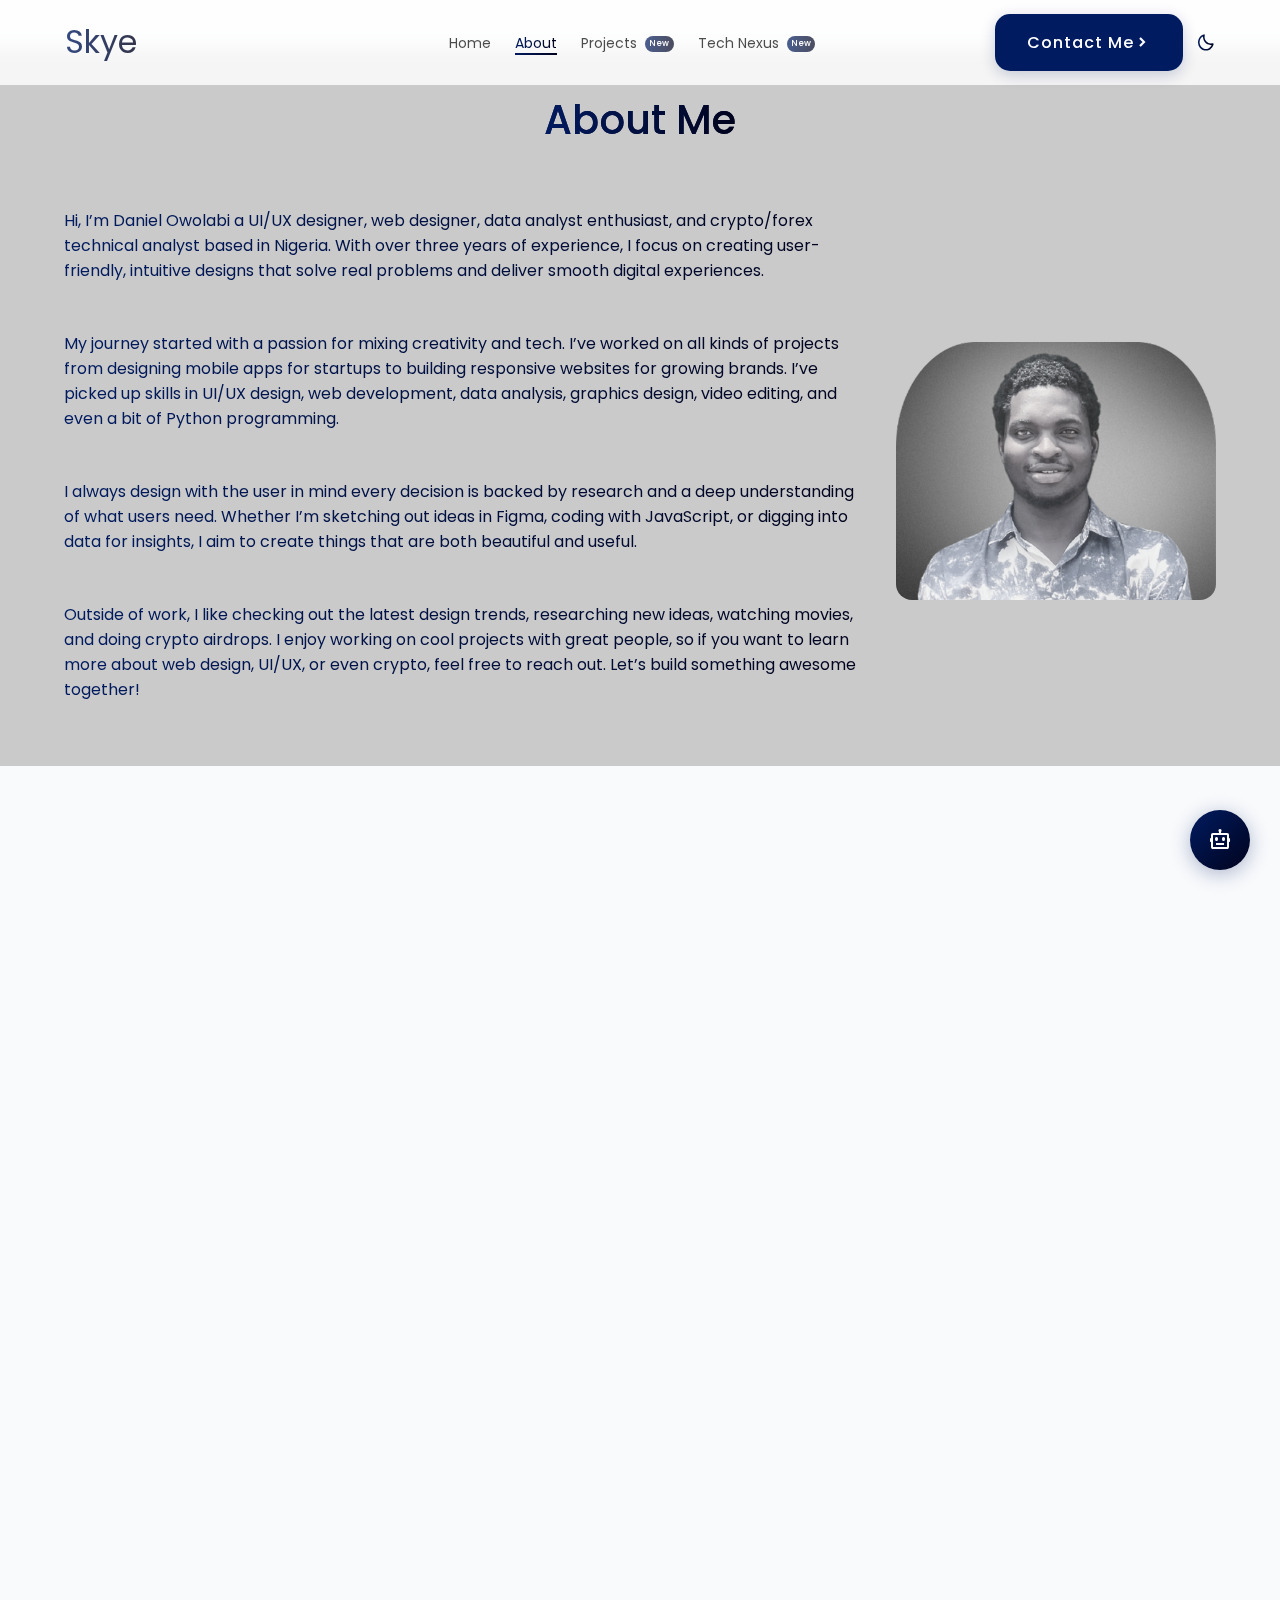
<file: about.html>
<!DOCTYPE html>
<html lang="en">
<head>
    <meta charset="UTF-8">
    <meta name="viewport" content="width=device-width, initial-scale=1.0">
    <meta name="description" content="Learn more about Daniel Owolabi, a freelance UI/UX designer and web developer based in Lagos, Nigeria.">
    <meta name="keywords" content="UI/UX design, web development, freelance designer, Daniel Owolabi">
    <meta name="author" content="Daniel OwGlyphabi">
    <title>About Daniel Owolabi</title>
    <link rel="preconnect" href="https://fonts.googleapis.com">
    <link rel="preconnect" href="https://fonts.gstatic.com" crossorigin>
    <link href="https://fonts.googleapis.com/css2?family=Poppins:wght@300;400;500;600;700&display=swap" rel="stylesheet">
    <link rel="stylesheet" href="style.css">
    <link href='https://unpkg.com/boxicons@2.1.4/css/boxicons.min.css' rel='stylesheet'>
    <link rel="icon" type="image/x-icon" href="favicon.ico">
    <link rel="apple-touch-icon" sizes="180x180" href="favicon_io/apple-touch-icon.png">
    <link rel="icon" type="image/png" sizes="32x32" href="favicon_io/favicon-32x32.png">
    <link rel="icon" type="image/png" sizes="16x16" href="favicon_io/favicon-16x16.png">
    <link rel="manifest" href="site.webmanifest">
</head>
<body>
    <!-- Navigation -->
    <nav class="scroll-reveal">
        <a href="home.html" class="logo"><span>Skye</span></a>
        <div class="menu-toggle-container">
            <div class="mode-toggle" title="Toggle Dark Mode">
                <i class='bx bx-moon' id="dark-mode-toggle"></i>
            </div>
            <div class="menu-toggle">
                <i class='bx bx-menu-alt-right' id="menu-open"></i>
                <i class='bx bx-x' id="menu-close" style="display: none;"></i>
            </div>
        </div>
        <ul class="links">
            <li><a href="home.html">Home</a></li>
            <li><a href="about.html">About</a></li>
            <li><a href="projects.html">Projects <span class="new-badge">New</span></a></li>
            <li><a href="technexus.html">Tech Nexus <span class="new-badge">New</span></a></li>            
            <li><a href="contact.html" class="btn nav-btn">Contact Me <i class='bx bxs-chevron-right'></i></a></li>
        </ul>
        <div class="nav-right">
            <a href="contact.html" class="btn nav-btn">Contact Me <i class='bx bxs-chevron-right'></i></a>
            <div class="mode-toggle" title="Toggle Dark Mode">
                <i class='bx bx-moon' id="dark-mode-toggle"></i>
            </div>
        </div>
    </nav>

    <!-- About Section -->
    <section id="about" class="scroll-reveal">
        <div class="about-container scroll-reveal">
            <h1 class="header scroll-reveal"><span>About Me</span></h1>
            <div class="about-content">
                <div class="about-info scroll-reveal">
                    <p>Hi, I’m Daniel Owolabi a UI/UX designer, web designer, data analyst enthusiast, and crypto/forex technical analyst based in Nigeria. With over three years of experience, I focus on creating user-friendly, intuitive designs that solve real problems and deliver smooth digital experiences.</p>
                    
                    <p>My journey started with a passion for mixing creativity and tech. I’ve worked on all kinds of projects from designing mobile apps for startups to building responsive websites for growing brands. I’ve picked up skills in UI/UX design, web development, data analysis, graphics design, video editing, and even a bit of Python programming.</p>
                    
                    <p>I always design with the user in mind every decision is backed by research and a deep understanding of what users need. Whether I’m sketching out ideas in Figma, coding with JavaScript, or digging into data for insights, I aim to create things that are both beautiful and useful.</p>
                    
                    <p>Outside of work, I like checking out the latest design trends, researching new ideas, watching movies, and doing crypto airdrops. I enjoy working on cool projects with great people, so if you want to learn more about web design, UI/UX, or even crypto, feel free to reach out. Let’s build something awesome together!</p>
                </div>
                
                <img src="images/Profilepic.png" alt="Daniel Owolabi" class="about-image scroll-reveal">
            </div>
        </div>
    </section>

<!-- Skills Section -->
<section id="skills" class="mobile-scroll content-section">
    <h2 class="skills-heading mobile-scroll"><span>My Skills</span></h2>
    <div class="skills-content">
        <div class="focus-section mobile-scroll slide-left">
            <h3><span>Focus</span></h3>
            <div class="focus-list">
                <ul>
                    <li>UI/UX Design</li>
                    <li>User Experience</li>
                    <li>User Research</li>
                    <li>Web Development</li>
                    <li>Data Analysis</li>
                    <li>Graphic Design</li>
                    <li>Video Editing</li>
                    <li>Python Programming</li>
                </ul>
            </div>
        </div>
        <div class="skills-progress mobile-scroll slide-right">
            <h3><span>Skills Progress</span></h3>
            <ul>
                <li>
                    <span>Figma</span>
                    <div class="progress-bar"><div class="progress" style="width: 90%;"></div></div>
                </li>
                <li>
                    <span>JavaScript</span>
                    <div class="progress-bar"><div class="progress" style="width: 85%;"></div></div>
                </li>
                <li>
                    <span>Python</span>
                    <div class="progress-bar"><div class="progress" style="width: 80%;"></div></div>
                </li>
                <li>
                    <span>HTML & CSS</span>
                    <div class="progress-bar"><div class="progress" style="width: 95%;"></div></div>
                </li>
                <li>
                    <span>User Research</span>
                    <div class="progress-bar"><div class="progress" style="width: 90%;"></div></div>
                </li>
            </ul>
        </div>
    </div>
</section>
    

    <!-- QR Code Section -->
    <section class="qr-code-section mobile-scroll content-section">
        <h2 class="qr-header">Connect with Me Instantly</h2>
        <div class="qr-container">
            <div class="qr-box">
                <a href="https://wa.me/+2347016794490" target="_blank" rel="noopener noreferrer">
                    <img src="images/whatsapp_qr.jpg" alt="WhatsApp QR Code" class="qr-image">
                </a>
                <p class="qr-text">Scan Me for WhatsApp</p>
            </div>
            <div class="qr-box">
                <a href="https://www.linkedin.com/in/codewithskye/" target="_blank" rel="noopener noreferrer">
                    <img src="images/linkedin_qr.jpg" alt="LinkedIn QR Code" class="qr-image">
                </a>
                <p class="qr-text">Scan Me for LinkedIn</p>
            </div>
            <div class="qr-box">
                <a href="https://t.me/danskye007" target="_blank" rel="noopener noreferrer">
                    <img src="images/telegram_qr.jpg" alt="Telegram QR Code" class="qr-image">
                </a>
                <p class="qr-text">Scan Me for Telegram</p>
            </div>
            <div class="qr-box">
                <a href="https://t.me/danskye007" target="_blank" rel="noopener noreferrer">
                    <img src="images/instagram_qr.jpg" alt="Instagram QR Code" class="qr-image">
                </a>
                <p class="qr-text">Scan Me for Instagram</p>
            </div>
        </div>
    </section>

    <footer class="scroll-reveal">
        <div class="col-left">
            <div class="col-box">
                <span><i class='bx bx-location-plus'></i></span>
                <span>Lagos, Nigeria.</span>
            </div>
            <div class="col-box">
                <span><i class='bx bx-envelope'></i></span>
                <span>skyedesignssd@gmail.com</span>
            </div>
        </div>
        <div class="col-right">
            <div class="social-icons">
                <a href="https://www.linkedin.com/in/codewithskye/" target="_blank" rel="noopener noreferrer"><span><i class='bx bxl-linkedin'></i></span></a>
                <a href="https://www.instagram.com/code_withskye/" target="_blank" rel="noopener noreferrer"><span><i class='bx bxl-instagram'></i></span></a>
                <a href="https://web.facebook.com/profile.php?id=61556846283257" target="_blank" rel="noopener noreferrer"><span><i class='bx bxl-facebook'></i></span></a>
                <a glyph="https://github.com/codewithskye" target="_blank" rel="noopener noreferrer"><span><i class='bx bxl-github'></i></span></a>
            </div>
        </div>
        <div class="copyright">
            <span>© All rights reserved <strong>skyedesigns</strong> 2025</span>
        </div>
    </footer>
    <script src="script.js"></script>
</body>
</html>
</file>
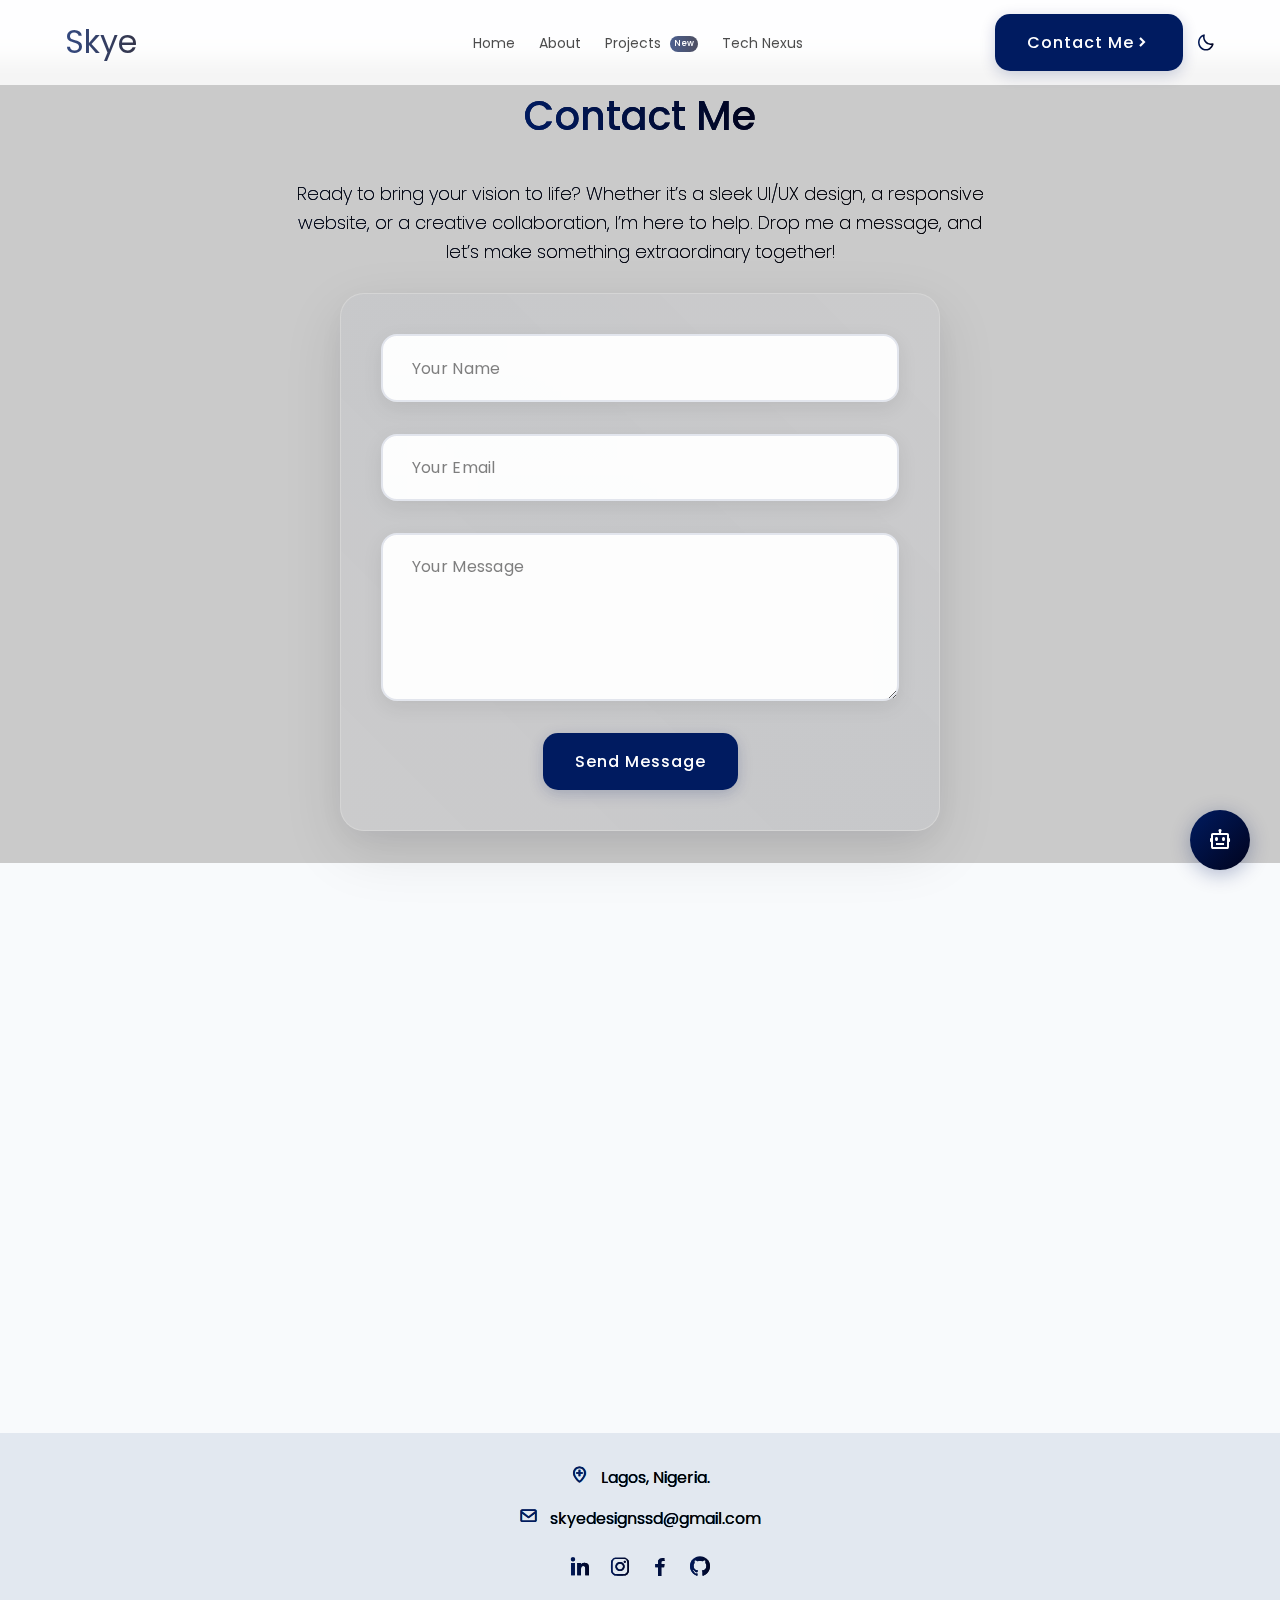
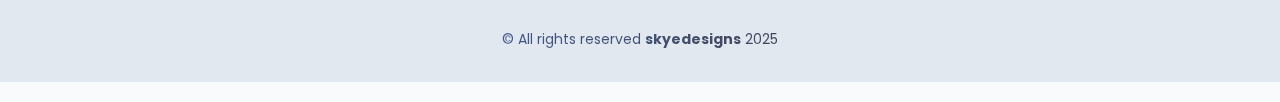
<file: contact.html>
<!DOCTYPE html>
<html lang="en">
<head>
    <meta charset="UTF-8">
    <meta name="viewport" content="width=device-width, initial-scale=1.0">
    <meta name="description" content="Contact Daniel Owolabi, a UI/UX designer and web developer based in Lagos, Nigeria.">
    <meta name="keywords" content="UI/UX design, web development, contact, Daniel Owolabi">
    <meta name="author" content="Daniel Owolabi">
    <title>Contact Daniel Owolabi - UI/UX Designer & Web Developer</title>
    <link rel="preconnect" href="https://fonts.googleapis.com">
    <link rel="preconnect" href="https://fonts.gstatic.com" crossorigin>
    <link href="https://fonts.googleapis.com/css2?family=Poppins:wght@300;400;500;600;700&display=swap" rel="stylesheet">
    <link rel="stylesheet" href="style.css">
    <link href='https://unpkg.com/boxicons@2.1.4/css/boxicons.min.css' rel='stylesheet'>
    <link rel="icon" type="image/x-icon" href="favicon.ico">
    <link rel="apple-touch-icon" sizes="180x180" href="favicon_io/apple-touch-icon.png">
    <link rel="icon" type="image/png" sizes="32x32" href="favicon_io/favicon-32x32.png">
    <link rel="icon" type="image/png" sizes="16x16" href="favicon_io/favicon-16x16.png">
    <link rel="manifest" href="site.webmanifest">
</head>
<body>

    <!-- Navigation -->
    <nav class="mobile-scroll">
        <a href="home.html" class="logo"><span>Skye</span></a>
        <div class="menu-toggle-container">
            <div class="mode-toggle" title="Toggle Dark Mode">
                <i class='bx bx-moon' id="dark-mode-toggle"></i>
            </div>
            <div class="menu-toggle">
                <i class='bx bx-menu-alt-right' id="menu-open"></i>
                <i class='bx bx-x' id="menu-close" style="display: none;"></i>
            </div>
        </div>
        <ul class="links">
            <li><a href="home.html">Home</a></li>
            <li><a href="about.html">About</a></li>
            <li><a href="projects.html">Projects <span class="new-badge">New</span></a></li>
            <li><a href="technexus.html">Tech Nexus</a></li>
            <li><a href="contact.html" class="btn nav-btn">Contact Me <i class='bx bxs-chevron-right'></i></a></li>
        </ul>
        <div class="nav-right">
            <a href="contact.html" class="btn nav-btn">Contact Me <i class='bx bxs-chevron-right'></i></a>
            <div class="mode-toggle" title="Toggle Dark Mode">
                <i class='bx bx-moon' id="dark-mode-toggle"></i>
            </div>
        </div>
    </nav>

    <!-- Contact Section -->
    <section id="contact" class="mobile-scroll content-section">
        <h1 class="header mobile-scroll"><span>Contact Me</span></h1>
        <p class="contact-intro mobile-scroll">Ready to bring your vision to life? Whether it’s a sleek UI/UX design, a responsive website, or a creative collaboration, I’m here to help. Drop me a message, and let’s make something extraordinary together!</p>
        <form id="contactForm" action="https://formspree.io/f/movdqpoe" method="POST" class="mobile-scroll">
            <div class="input-box">
                <input type="text" name="name" placeholder="Your Name" required>
            </div>
            <div class="input-box">
                <input type="email" name="email" placeholder="Your Email" required>
            </div>
            <div class="input-box">
                <textarea name="message" placeholder="Your Message" rows="5" required></textarea>
            </div>
            <button type="submit" class="btn">Send Message</button>
        </form>
    </section>
    <!-- QR Code Section -->
    <section class="qr-code-section mobile-scroll content-section">
        <h2 class="qr-header">Connect Instantly</h2>
        <div class="qr-container">
            <div class="qr-box">
                <a href="https://wa.me/+2347016794490" target="_blank" rel="noopener noreferrer">
                    <img src="images/whatsapp_qr.jpg" alt="WhatsApp QR Code" class="qr-image">
                </a>
                <p class="qr-text">Scan Me for WhatsApp</p>
            </div>
            <div class="qr-box">
                <a href="https://www.linkedin.com/in/codewithskye/" target="_blank" rel="noopener noreferrer">
                    <img src="images/linkedin_qr.jpg" alt="Telegram QR Code" class="qr-image">
                </a>
                <p class="qr-text">Scan Me for Linkedin</p>
            </div>
            <div class="qr-box">
                <a href="https://t.me/danskye007" target="_blank" rel="noopener noreferrer">
                    <img src="images/telegram_qr.jpg" alt="Telegram QR Code" class="qr-image">
                </a>
                <p class="qr-text">Scan Me for Telegram</p>
            </div>
            <div class="qr-box">
                <a href="https://t.me/danskye007" target="_blank" rel="noopener noreferrer">
                    <img src="images/instagram_qr.jpg" alt="Telegram QR Code" class="qr-image">
                </a>
                <p class="qr-text">Scan Me for Instagram</p>
            </div>
        </div>
    </section>

    <!-- Footer -->
    <footer class="mobile-scroll content-section">
        <div class="col-left">
            <div class="col-box">
                <span><i class='bx bx-location-plus'></i></span>
                <span>Lagos, Nigeria.</span>
            </div>
            <div class="col-box">
                <span><i class='bx bx-envelope'></i></span>
                <span>skyedesignssd@gmail.com</span>
            </div>
        </div>
        <div class="col-right">
            <div class="social-icons">
                <a href="https://www.linkedin.com/in/codewithskye/" target="_blank" rel="noopener noreferrer"><span><i class='bx bxl-linkedin'></i></span></a>
                <a href="https://www.instagram.com/code_withskye/" target="_blank" rel="noopener noreferrer"><span><i class='bx bxl-instagram'></i></span></a>
                <a href="https://web.facebook.com/profile.php?id=61556846283257" target="_blank" rel="noopener noreferrer"><span><i class='bx bxl-facebook'></i></span></a>
                <a href="https://github.com/codewithskye" target="_blank" rel="noopener noreferrer"><span><i class='bx bxl-github'></i></span></a>
            </div>
        </div>
        <div class="copyright">
            <span>© All rights reserved <strong>skyedesigns</strong> 2025</span>
        </div>
    </footer>
    <script src="script.js"></script>
</body>
</html>
</file>
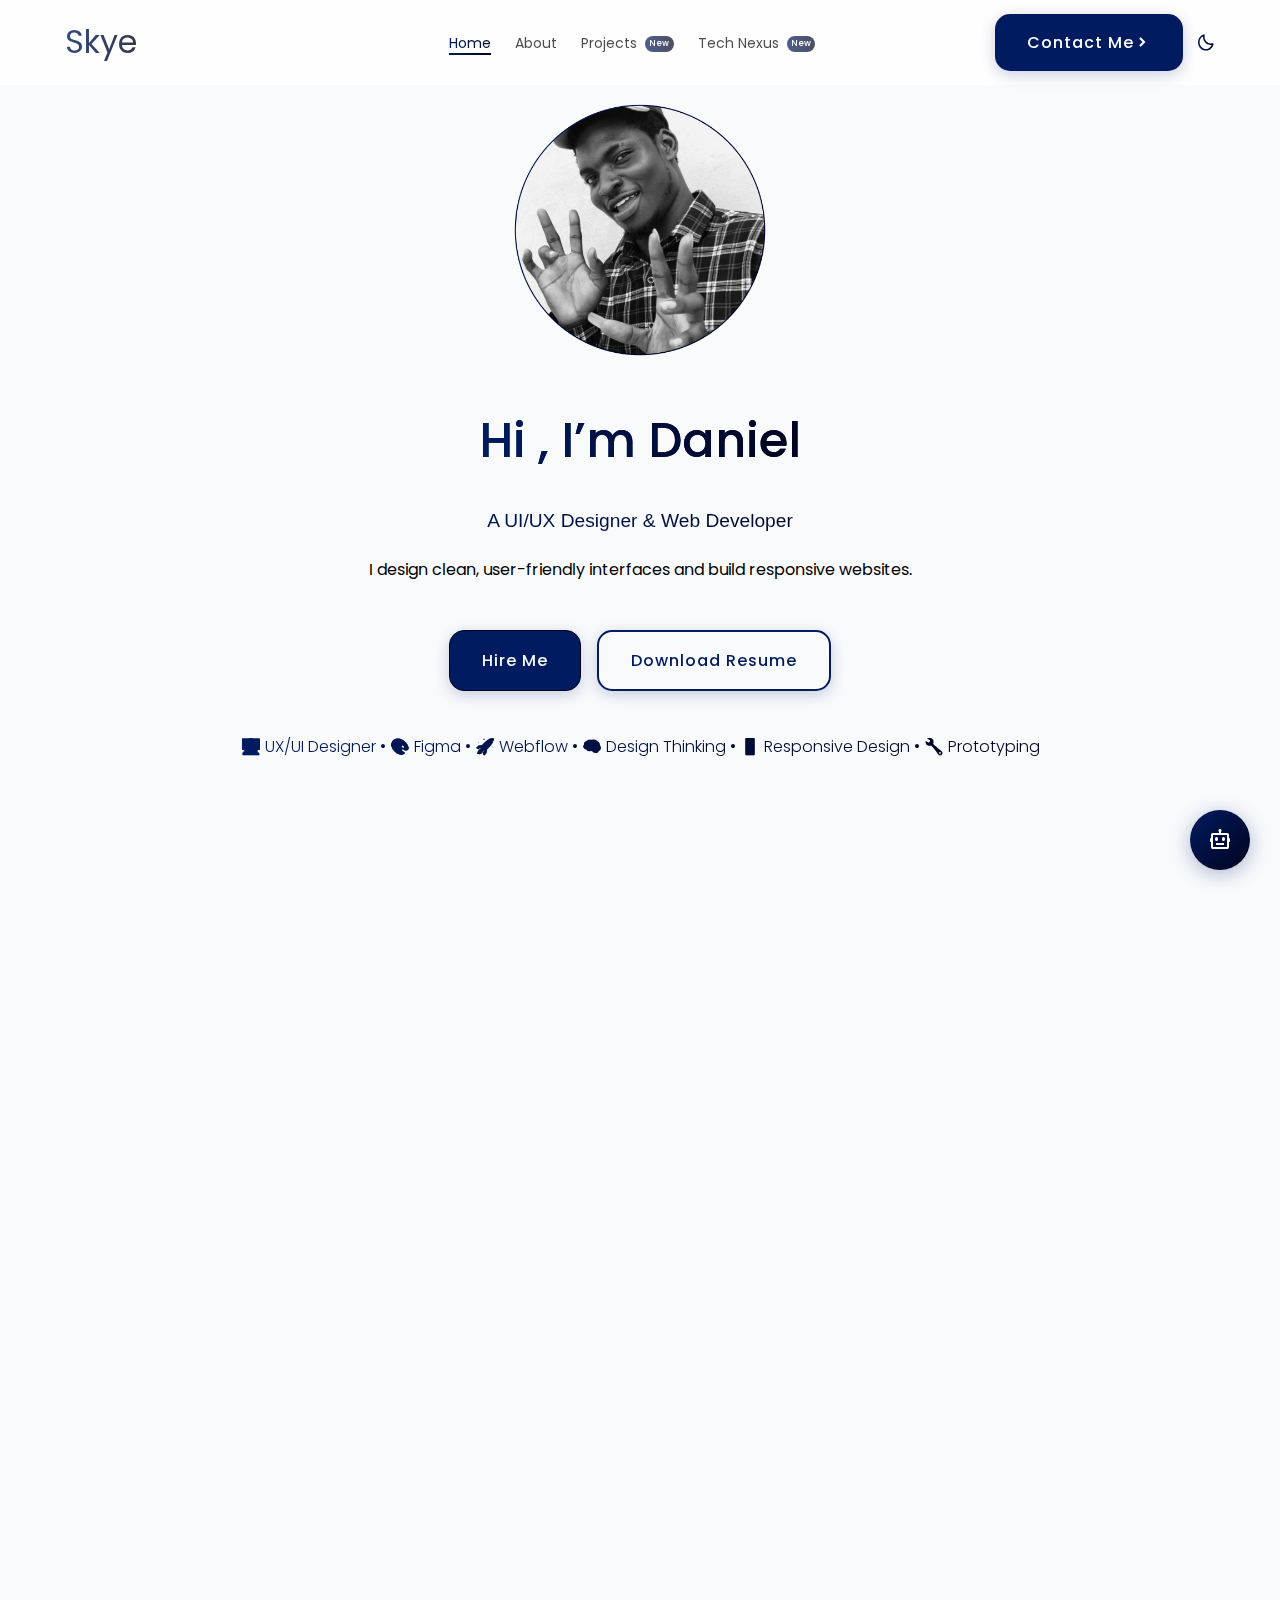
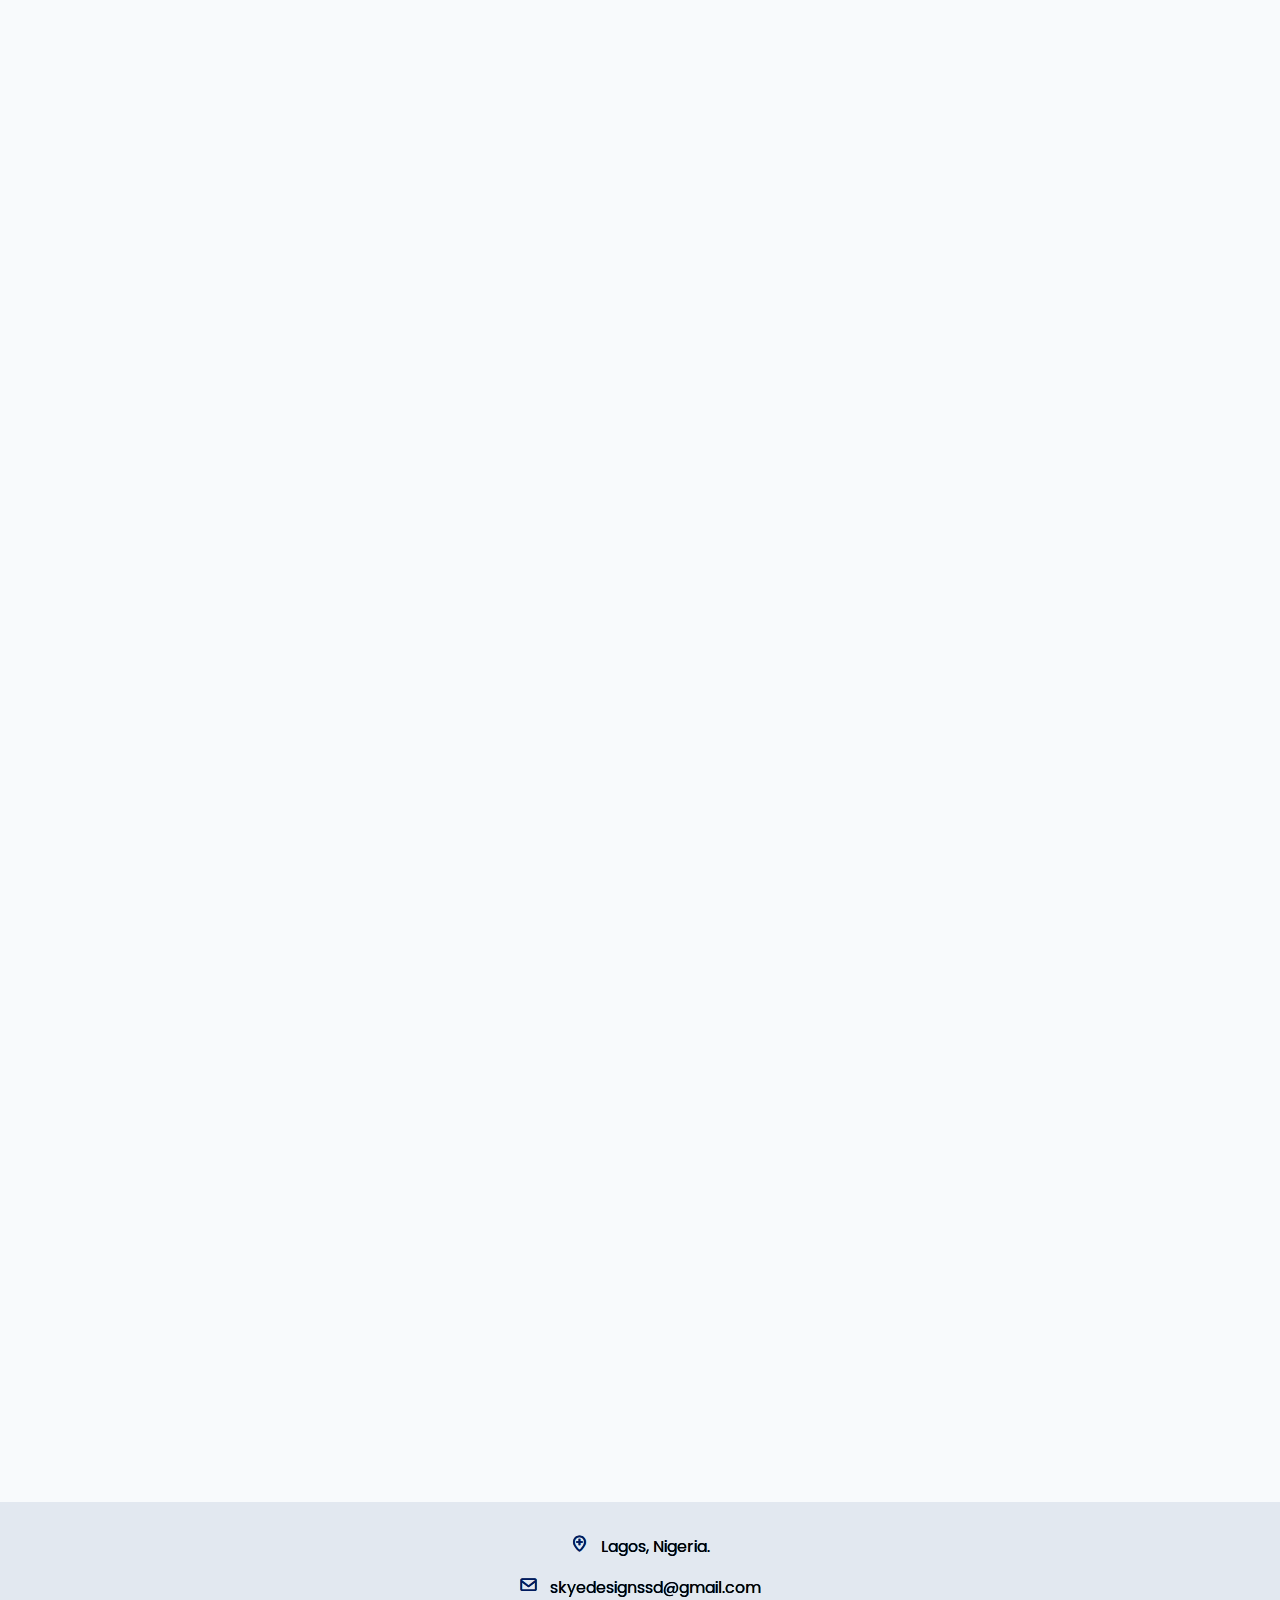
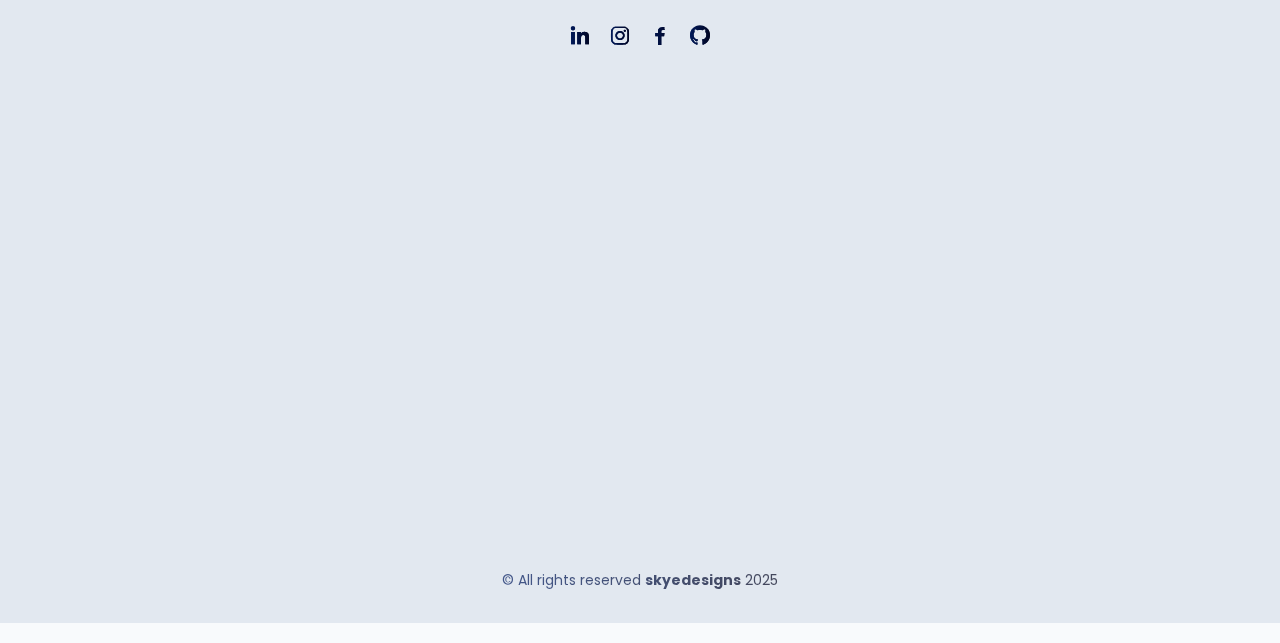
<file: home.html>
<!DOCTYPE html>
<html lang="en">
    <head>
        <meta charset="UTF-8">
        <meta name="viewport" content="width=device-width, initial-scale=1.0">
        <meta name="viewport" content="width=device-width, initial-scale=1.0, maximum-scale=1.0, user-scalable=no">
    
        <!-- SEO Meta Tags -->
        <meta name="description" content="Portfolio of Daniel Owolabi, a UI/UX designer, web developer, and data analyst offering freelance services globally. Expertise in creating user-focused designs, web development, and digital solutions.">
        <meta name="keywords" content="UI/UX design, web development, freelance, UI/UX design, web design, data analysis, frontend developer, digital solutions, global, design trends">
        <meta name="author" content="Daniel Owolabi">
        <meta name="robots" content="index, follow">
    
        <!-- Title Tag -->
        <title>Daniel Owolabi - UI/UX Designer, Web Developer & Data Analyst</title>
    
        <!-- Open Graph Meta Tags for Social Sharing -->
        <meta property="og:type" content="website">
        <meta property="og:url" content="https://github.com/codewithskye">
        <meta property="og:title" content="Daniel Owolabi - UI/UX Designer, Web Developer & Data Analyst">
        <meta property="og:description" content="Portfolio of Daniel Owolabi, showcasing UI/UX design, web development, and data analysis skills. Contact me for freelance work and collaborations.">
        <meta property="og:image" content="https://github.com/codewithskye/profilepics.png"> <!-- Replace with your image URL -->
    
        <!-- Twitter Card Meta Tags -->
        <meta name="twitter:card" content="summary_large_image">
        <meta name="twitter:creator" content="@Daniel_Owolabi">
        <meta name="twitter:title" content="Daniel Owolabi - UI/UX Designer, Web Developer & Data Analyst">
        <meta name="twitter:description" content="Portfolio of Daniel Owolabi, showcasing UI/UX design, web development, and data analysis skills. Contact me for freelance work and collaborations.">
        <meta name="twitter:image" content="https://github.com/codewithskye/profilepics.png"> <!-- Replace with your image URL -->
    
        <!-- Link to Stylesheets -->
        <link href='https://unpkg.com/boxicons@2.1.4/css/boxicons.min.css' rel='stylesheet'>
        <link rel="stylesheet" href="style.css">
    
        <!-- Favicon and Icons -->
        <link rel="icon" type="image/x-icon" href="favicon.ico">
        <link rel="apple-touch-icon" sizes="180x180" href="favicon_io/apple-touch-icon.png">
        <link rel="icon" type="image/png" sizes="32x32" href="favicon_io/favicon-32x32.png">
        <link rel="icon" type="image/png" sizes="16x16" href="favicon_io/favicon-16x16.png">
        <link rel="manifest" href="site.webmanifest">
    
        <!-- Structured Data Markup for Rich Snippets (JSON-LD) -->
        <script type="application/ld+json">
        {
            "@context": "https://schema.org",
            "@type": "Person",
            "name": "Daniel Owolabi",
            "url": "https://github.com/codewithskye/",
            "image": "https://github.com/codewithskye/Profilepic.png", 
            "description": "UI/UX designer, web developer, and data analyst offering global freelance services in design, development, and digital solutions.",
            "sameAs": [
                "https://www.linkedin.com/in/codewithskye/",
                "https://www.instagram.com/code_withskye/",
                "https://github.com/codewithskye",
                "https://www.behance.net/danielowolabi"
            ]
        }
        </script>
    </head>
    
    <body class="home-page">
 
        <!-- Greeting Popup -->
        <div class="greeting-popup" id="greetingPopup">
            <div class="greeting-card">
                <i class='bx bx-x' id="closePopup" aria-label="Close popup"></i>
                <h2 id="greeting-text">Good Morning, <span id="user-name-display"></span>!</h2>
                <p id="greeting-message">I'm thrilled to have you here,<span id="user-name-display"></span>. Explore my work, and let's create something amazing together!</p>
                <p id="greeting-time-date"></p>
            </div>
        </div>
    <!-- Navigation -->
    <nav class="mobile-scroll">
        <a href="index.html" class="logo"><span>Skye</span></a>
        <div class="menu-toggle-container">
            <div class="mode-toggle" title="Toggle Dark Mode">
                <i class='bx bx-moon' id="dark-mode-toggle"></i>
            </div>
            <div class="menu-toggle">
                <i class='bx bx-menu-alt-right' id="menu-open"></i>
                <i class='bx bx-x' id="menu-close" style="display: none;"></i>
            </div>
        </div>
        <ul class="links">
            <li><a href="home.html">Home</a></li>
            <li><a href="about.html">About</a></li>
            <li><a href="projects.html">Projects <span class="new-badge">New</span></a></li>
            <li><a href="technexus.html">Tech Nexus <span class="new-badge">New</span></a></li>
            <li><a href="contact.html" class="btn nav-btn">Contact Me <i class='bx bxs-chevron-right'></i></a></li>
        </ul>
        <div class="nav-right">
            <a href="contact.html" class="btn nav-btn">Contact Me <i class='bx bxs-chevron-right'></i></a>
            <div class="mode-toggle" title="Toggle Dark Mode">
                <i class='bx bx-moon' id="dark-mode-toggle"></i>
            </div>
        </div>
    </nav>

    <!-- Home Section -->
    <section id="home" class="mobile-scroll content-section">
        <!-- <video class="video-background" autoplay muted loop playsinline>
            <source src="background-video.mp4" type="video/mp4">
            Your browser does not support the video element.
        </video> -->
        <img src="images/profilepics.png" alt="Daniel Owolabi" class="profile-img mobile-scroll" onerror="this.src='https://via.placeholder.com/300x300?text=Profile+Image';">
        <div class="info-box mobile-scroll">
            <h1><span>Hi <span id="user-name-display"></span>, I’m Daniel</span></h1>
            <h3>A UI/UX Designer & Web Developer</h3>
            <p>I design clean, user-friendly interfaces and build responsive websites.</p>
            <div class="btn-box">
                <a href="contact.html" class="btn">Hire Me</a>
                <a href="Daniel_Owolabi_resume.pdf" class="btn" download>Download Resume</a>
            </div>
        </div>
        <div class="marquee-container">
            <p class="marquee">👨‍💻 UX/UI Designer • 🎨 Figma • 🚀 Webflow • 🧠 Design Thinking • 📱 Responsive Design • 🔧 Prototyping</p>
        </div>
    </section>

    <!-- About Section -->
    <section id="about" class="mobile-scroll content-section">
        <div class="about-container mobile-scroll">
            <h1 class="header mobile-scroll"><span>About Me</span></h1>
            <div class="about-content">
                <div class="about-info mobile-scroll">
                    <p>Hi, I’m Daniel Owolabi, a UI/UX designer and web developer based in Lagos, Nigeria. With over three years of experience, I specialize in creating user-centered designs that solve real-world problems.</p>
                    <p>My expertise spans UI/UX design, web development, data analysis, graphic design, and more. I’m passionate about blending creativity with technology to deliver intuitive and impactful digital experiences.</p>
                    <a href="about.html" class="continue-reading">Continue Reading <i class='bx bx-right-arrow-alt'></i></a>
                </div>
                <img src="images/Profilepic.png" alt="Daniel Owolabi" class="about-image mobile-scroll" onerror="this.src='https://via.placeholder.com/320x320?text=Profile+Image';">
            </div>
        </div>
    </section>

    <!-- Skills Section -->
    <section id="skills" class="mobile-scroll content-section">
        <h2 class="skills-heading mobile-scroll"><span>My Skills</span></h2>
        <div class="skills-content">
            <div class="focus-section mobile-scroll slide-left">
                <h3><span>Focus</span></h3>
                <div class="focus-list">
                    <ul>
                        <li>UI/UX Design</li>
                        <li>Web Development</li>
                        <li>Data Analysis</li>
                        <li>Graphic Design</li>
                        <li>Video Editing</li>
                        <li>Python Programming</li>
                    </ul>
                </div>
            </div>
            <div class="skills-progress mobile-scroll slide-right">
                <h3><span>Skills Progress</span></h3>
                <ul>
                    <li>
                        <span>Figma</span>
                        <div class="progress-bar"><div class="progress" style="width: 90%;"></div></div>
                    </li>
                    <li>
                        <span>JavaScript</span>
                        <div class="progress-bar"><div class="progress" style="width: 85%;"></div></div>
                    </li>
                    <li>
                        <span>Python</span>
                        <div class="progress-bar"><div class="progress" style="width: 80%;"></div></div>
                    </li>
                    <li>
                        <span>HTML & CSS</span>
                        <div class="progress-bar"><div class="progress" style="width: 95%;"></div></div>
                    </li>
                    <li>
                        <span>Python</span>
                        <div class="progress-bar"><div class="progress" style="width: 90%;"></div></div>
                    </li>
                </ul>
            </div>
        </div>
    </section>

    <!-- Projects Section -->
    <section id="projects" class="mobile-scroll content-section">
        <div class="projects-header">
            <h1 class="header mobile-scroll"><span>Projects</span></h1>
            <a href="projects.html" class="see-more">See More <i class='bx bx-right-arrow-alt'></i></a>
        </div>
        <div class="projects-container">
            <a href="https://purple-term-0787.animaapp.io/?v=bba12ee3-7734-4bb5-965b-589ad958b2c9" class="blog-link" target="_blank" rel="noopener noreferrer">
                <div class="box mobile-scroll">
                    <h1><span>BBT Generating – Hero Section UI/UX Design</span></h1>
                    <p>A modern, AI-focused landing page created with usability and visual impact in mind. </p>
                    <img src="images/bbt.jpg" alt="Bbt generating" onerror="this.src='https://via.placeholder.com/300x200?text=bbt+generating';">
                </div>
            </a>
            <a href="https://shopdart.42web.io" class="blog-link" target="_blank" rel="noopener noreferrer">
                <div class="box mobile-scroll">
                    <h1><span>Multi Vendor E-commerce Website</span></h1>
                    <p>ShopDart, your go-to destination for modern, comfortable, and stylish clothing made for real life.</p>
                    <img src="images/Shopdart.png" alt="Shop Dart" onerror="this.src='https://via.placeholder.com/300x200?text=Shop+Dart';">
                </div>
            </a>
            <a href="https://example.com" class="blog-link" target="_blank" rel="noopener noreferrer">
                <div class="box mobile-scroll">
                    <h1><span>Flavor Folio</span></h1>
                    <p>A food delivery app with a focus on intuitive UI/UX design.</p>
                    <img src="images/foodfolio1.png" alt="Flavor Folio" onerror="this.src='https://via.placeholder.com/300x200?text=Flavor+Folio';">
                </div>
            </a>
        </div>
    </section>

    <!-- Testimonials Section -->
    <section id="testimonials" class="mobile-scroll content-section">
        <h1 class="header mobile-scroll"><span>Testimonials</span></h1>
        <div class="testimonials-container">
            <div class="testimonial-card mobile-scroll">
                <p>Daniel’s UI/UX design transformed our app’s user experience. His attention to detail is unmatched!</p>
                <div class="testimonial-author">
                    <div class="author-info">
                        <h3><span>John Doe</span></h3>
                        <p>CEO, insightledger</p>
                    </div>
                    <img src="images/insight_logo.png" alt="Company Logo" class="company-logo" onerror="this.src='https://via.placeholder.com/60x60?text=Logo';">
                </div>
            </div>
            <div class="testimonial-card mobile-scroll">
                <p>Working with Daniel was a breeze. His web development skills delivered a flawless website.</p>
                <div class="testimonial-author">
                    <div class="author-info">
                        <h3><span>John</span></h3>
                        <p>Shop Dart</p>
                    </div>
                    <img src="images/shop_dart.png" alt="Company Logo" class="company-logo" onerror="this.src='https://via.placeholder.com/60x60?text=Logo';">
                </div>
            </div>
            <div class="testimonial-card mobile-scroll">
                <p>Daniel’s creativity and technical expertise brought our vision to life. Highly recommend!</p>
                <div class="testimonial-author">
                    <div class="author-info">
                        <h3><span>Michael Brown</span></h3>
                        <p>Founder, Cookies</p>
                    </div>
                    <img src="images/cookie_logo.png" alt="Company Logo" class="company-logo" onerror="this.src='https://via.placeholder.com/60x60?text=Logo';">
                </div>
            </div>
            <div class="testimonial-card mobile-scroll">
                <p>His data analysis skills provided insights that drove our business forward.</p>
                <div class="testimonial-author">
                    <div class="author-info">
                        <h3><span>Sarah Johnson</span></h3>
                        <p>COO, DataDriven</p>
                    </div>
                    <img src="images/foodfolio_logo.png" alt="Company Logo" class="company-logo" onerror="this.src='https://via.placeholder.com/60x60?text=Logo';">
                </div>
            </div>
        </div>
    </section>

    <!-- FAQ Section -->
    <section id="faq" class="mobile-scroll content-section">
        <h1 class="header mobile-scroll"><span>FAQ</span></h1>
        <p class="faq-intro mobile-scroll">Here are some common questions I get asked. Feel free to reach out if you have more!</p>
        <div class="faq-container">
            <div class="faq-item mobile-scroll">
                <div class="faq-question">
                    <h3>What is your design process like?</h3>
                    <i class='bx bx-plus'></i>
                </div>
                <div class="faq-answer">
                    <p>My design process starts with understanding your goals and users, followed by research, wireframing, prototyping, and iterative testing. I ensure constant communication to align with your vision and deliver user-centric designs.</p>
                </div>
            </div>
            <div class="faq-item mobile-scroll">
                <div class="faq-question">
                    <h3>How long does a project take?</h3>
                    <i class='bx bx-plus'></i>
                </div>
                <div class="faq-answer">
                    <p>Project timelines depend on scope, but typically range from 1 weeks for small projects to 2-3 weeks or more for larger ones.</p>
                </div>
            </div>
            <div class="faq-item mobile-scroll">
                <div class="faq-question">
                    <h3>Do you work with startups?</h3>
                    <i class='bx bx-plus'></i>
                </div>
                <div class="faq-answer">
                    <p>Sure! I love helping startups bring their ideas to life with user-focused designs and robust development.</p>
                </div>
            </div>
            <div class="faq-item mobile-scroll">
                <div class="faq-question">
                    <h3>Do you offer ongoing support?</h3>
                    <i class='bx bx-plus'></i>
                </div>
                <div class="faq-answer">
                    <p>Yes, I offer maintenance and support packages to ensure your website or app remains updated and performs optimally. We can discuss a plan that suits your needs after project completion.</p>
                </div>
            </div>
            <div class="faq-item mobile-scroll">
                <div class="faq-question">
                    <h3>My company doesn’t have a brand logo yet, can you help with that?</h3>
                    <i class='bx bx-plus'></i>
                </div>
                <div class="faq-answer">
                    <p>Absolutely! I’d be happy to create a custom brand logo for your business.</p>
                </div>
            </div>
            <div class="faq-item mobile-scroll">
                <div class="faq-question">
                    <h3>Can you also create video ads for my brand?</h3>
                    <i class='bx bx-plus'></i>
                </div>
                <div class="faq-answer">
                    <p>Yes, I can help with that too! We can discuss the pricing details based on your specific needs.</p>
                </div>
            </div>
        </div>
    </section>
    <section>
        <div class="cta-container mobile-scroll">
            <h2 class="cta-heading">Got a Vision? Let’s Bring It To Life!</h2>
            <p class="cta-subtext">
                I’m always excited to collaborate on new and innovative projects.
                Whether you’re starting from scratch or refining an existing idea.
            </p>
            <a href="contact.html" class="cta-button">
                Get In Touch
                <i class="bx bx-right-arrow-alt"></i>
            </a>
        </div>
    </section>

    <!-- Blog Section -->
    <section id="blog" class="mobile-scroll content-section">
        <div class="projects-header">
            <h1 class="header mobile-scroll"><span>Tech Nexus</span></h1>
            <a href="technexus.html" class="see-more">See More <i class='bx bx-right-arrow-alt'></i></a>
        </div>
        <div class="projects-container">
            <a href="https://bit.ly/safe-memecoins-guide" class="blog-link" target="_blank" rel="noopener noreferrer">
                <div class="box mobile-scroll">
                    <h1><span>Don't Get RUGGED</span></h1>
                    <p>Avoid Memecoin Scams Like a Pro</p>
                    <p style="font-style: italic;">By Daniel Owolabi</p>
                    <img src="images/memecoin1.png" alt="Blog post" onerror="this.src='https://via.placeholder.com/300x200?text=Memecoin+Guide';">
                </div>
            </a>
            <a href="https://t.me/blumcrypto/891" class="blog-link" target="_blank" rel="noopener noreferrer">
                <div class="box mobile-scroll">
                    <h1><span>How to spot a legit token from a scam?🕵️‍♂️</span></h1>
                    <p>Blum gives you verified charts, holder stats, and community signals</p>
                    <img src="images/blum.jpeg" alt="UI/UX Trends" onerror="this.src='https://via.placeholder.com/300x200?text=UIUX+Trendshttps://via.placeholder.com/300x200?text=Responsive+Design';">
                </div>
            </a>
            <a href="https://t.me/signal_spectrum" class="blog-link" target="_blank" rel="noopener noreferrer">
                <div class="box mobile-scroll">
                    <h1><span>Signal Spectrum</span></h1>
                    <p>Signal Spectrum is your trusted source for timely updates, daily GameFi airdrop combos, and potential project insights, on Telegram.</p>
                    <img src="images/signal.jpg" alt="Responsive Design" onerror="this.src='https://via.placeholder.com/300x200?text=Responsive+Design';">
                </div>
            </a>
        </div>
    </section>

    <!-- Contact Section -->
    <section id="contact" class="mobile-scroll content-section">
        <h1 class="header mobile-scroll"><span>Contact Me</span></h1>
        <form id="contactForm" action="https://formspree.io/f/movdqpoe" method="POST" class="mobile-scroll">
            <div class="input-box">
                <input type="text" name="name" placeholder="Your Name" required>
            </div>
            <div class="input-box">
                <input type="email" name="email" placeholder="Your Email" required>
            </div>
            <div class="input-box">
                <textarea name="message" placeholder="Your Message" rows="5" required></textarea>
            </div>
            <button type="submit" class="btn">Send Message</button>
        </form>
    </section>
        <!-- QR Code Section -->
        <section class="qr-code-section mobile-scroll content-section">
            <h2 class="qr-header">Connect Instantly</h2>
            <div class="qr-container">
                <div class="qr-box">
                    <a href="https://wa.me/+2347016794490" target="_blank" rel="noopener noreferrer">
                        <img src="images/whatsapp_qr.jpg" alt="WhatsApp QR Code" class="qr-image">
                    </a>
                    <p class="qr-text">Scan Me for WhatsApp</p>
                </div>
                <div class="qr-box">
                    <a href="https://www.linkedin.com/in/codewithskye/" target="_blank" rel="noopener noreferrer">
                        <img src="images/linkedin_qr.jpg" alt="Telegram QR Code" class="qr-image">
                    </a>
                    <p class="qr-text">Scan Me for Linkedin</p>
                </div>
                <div class="qr-box">
                    <a href="https://t.me/danskye007" target="_blank" rel="noopener noreferrer">
                        <img src="images/telegram_qr.jpg" alt="Telegram QR Code" class="qr-image">
                    </a>
                    <p class="qr-text">Scan Me for Telegram</p>
                </div>
                <div class="qr-box">
                    <a href="https://t.me/danskye007" target="_blank" rel="noopener noreferrer">
                        <img src="images/instagram_qr.jpg" alt="Telegram QR Code" class="qr-image">
                    </a>
                    <p class="qr-text">Scan Me for Instagram</p>
                </div>
            </div>
        </section>

    <!-- Footer -->
    <footer class="mobile-scroll content-section">
        <div class="col-left">
            <div class="col-box">
                <span><i class='bx bx-location-plus'></i></span>
                <span>Lagos, Nigeria.</span>
            </div>
            <div class="col-box">
                <span><i class='bx bx-envelope'></i></span>
                <span>skyedesignssd@gmail.com</span>
            </div>
        </div>
        <div class="col-right">
            <div class="social-icons">
                <a href="https://www.linkedin.com/in/codewithskye/" target="_blank" rel="noopener noreferrer"><span><i class='bx bxl-linkedin'></i></span></a>
                <a href="https://www.instagram.com/code_withskye/" target="_blank" rel="noopener noreferrer"><span><i class='bx bxl-instagram'></i></span></a>
                <a href="https://web.facebook.com/profile.php?id=61556846283257" target="_blank" rel="noopener noreferrer"><span><i class='bx bxl-facebook'></i></span></a>
                <a href="https://github.com/codewithskye" target="_blank" rel="noopener noreferrer"><span><i class='bx bxl-github'></i></span></a>
            </div>
        </div>
        <!-- Newsletter Subscription -->
        <div class="newsletter-container mobile-scroll">
            <h2 class="newsletter-heading"><span>Stay Updated</span></h2>
            <p class="newsletter-subtext">Subscribe to my newsletter for the latest posts, projects, and tech insights!</p>
            <form id="newsletter-form" action="https://formspree.io/f/xqabkwrp" method="POST" class="mobile-scroll">
                <div class="input-box">
                    <input type="email" name="email" placeholder="Your Email" required>
                </div>
                <button type="submit" class="btn">Subscribe <i class='bx bx-envelope'></i></button>
                <div id="newsletter-feedback" class="newsletter-feedback">
                    <div class="feedback-content">
                        <div class="loader hidden"></div>
                        <div class="success-message hidden">
                            <i class='bx bx-check-circle'></i>
                            <span>Successfully Subscribed!</span>
                        </div>
                        <div class="error-message hidden"></div>
                    </div>
                </div>
            </form>
        </div>
        <div class="copyright">
            <span>© All rights reserved <strong>skyedesigns</strong> 2025</span>
        </div>
    </footer>
    <script src="script.js"></script>
</body>
</html>
</file>
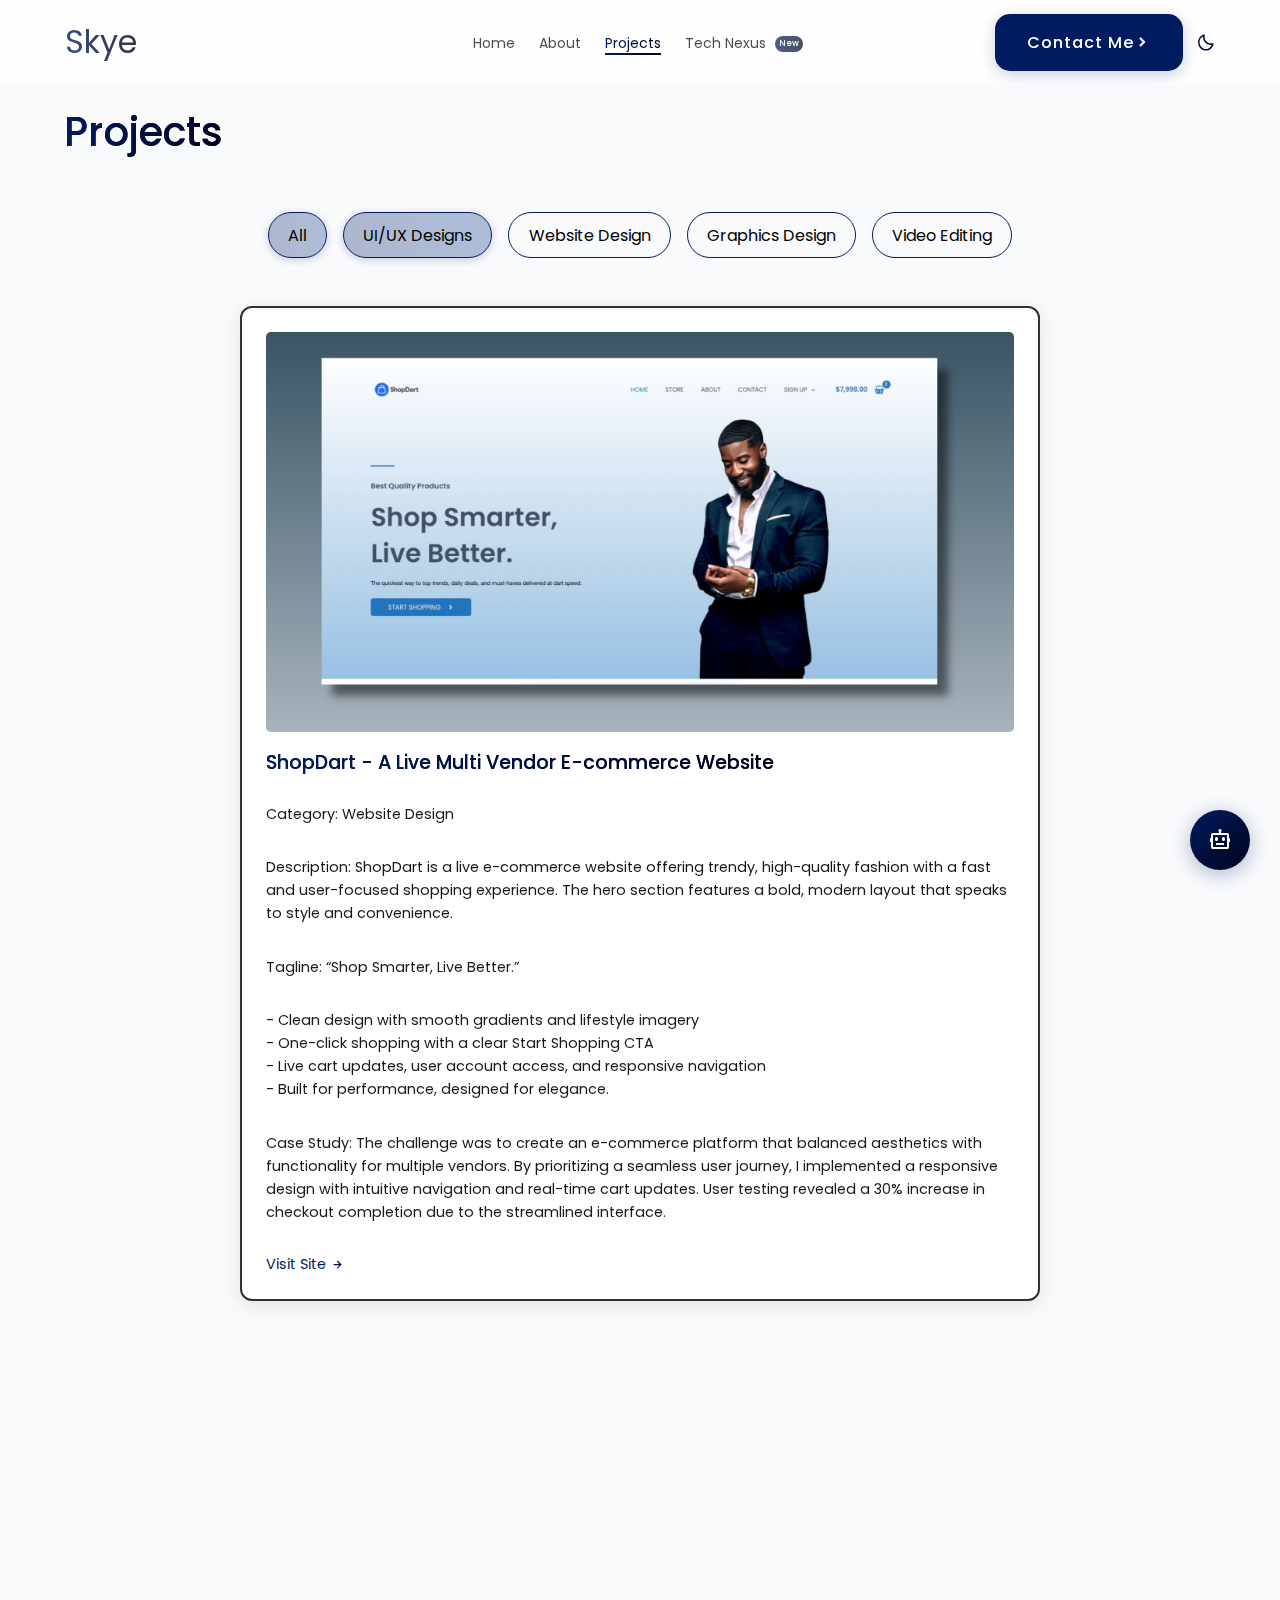
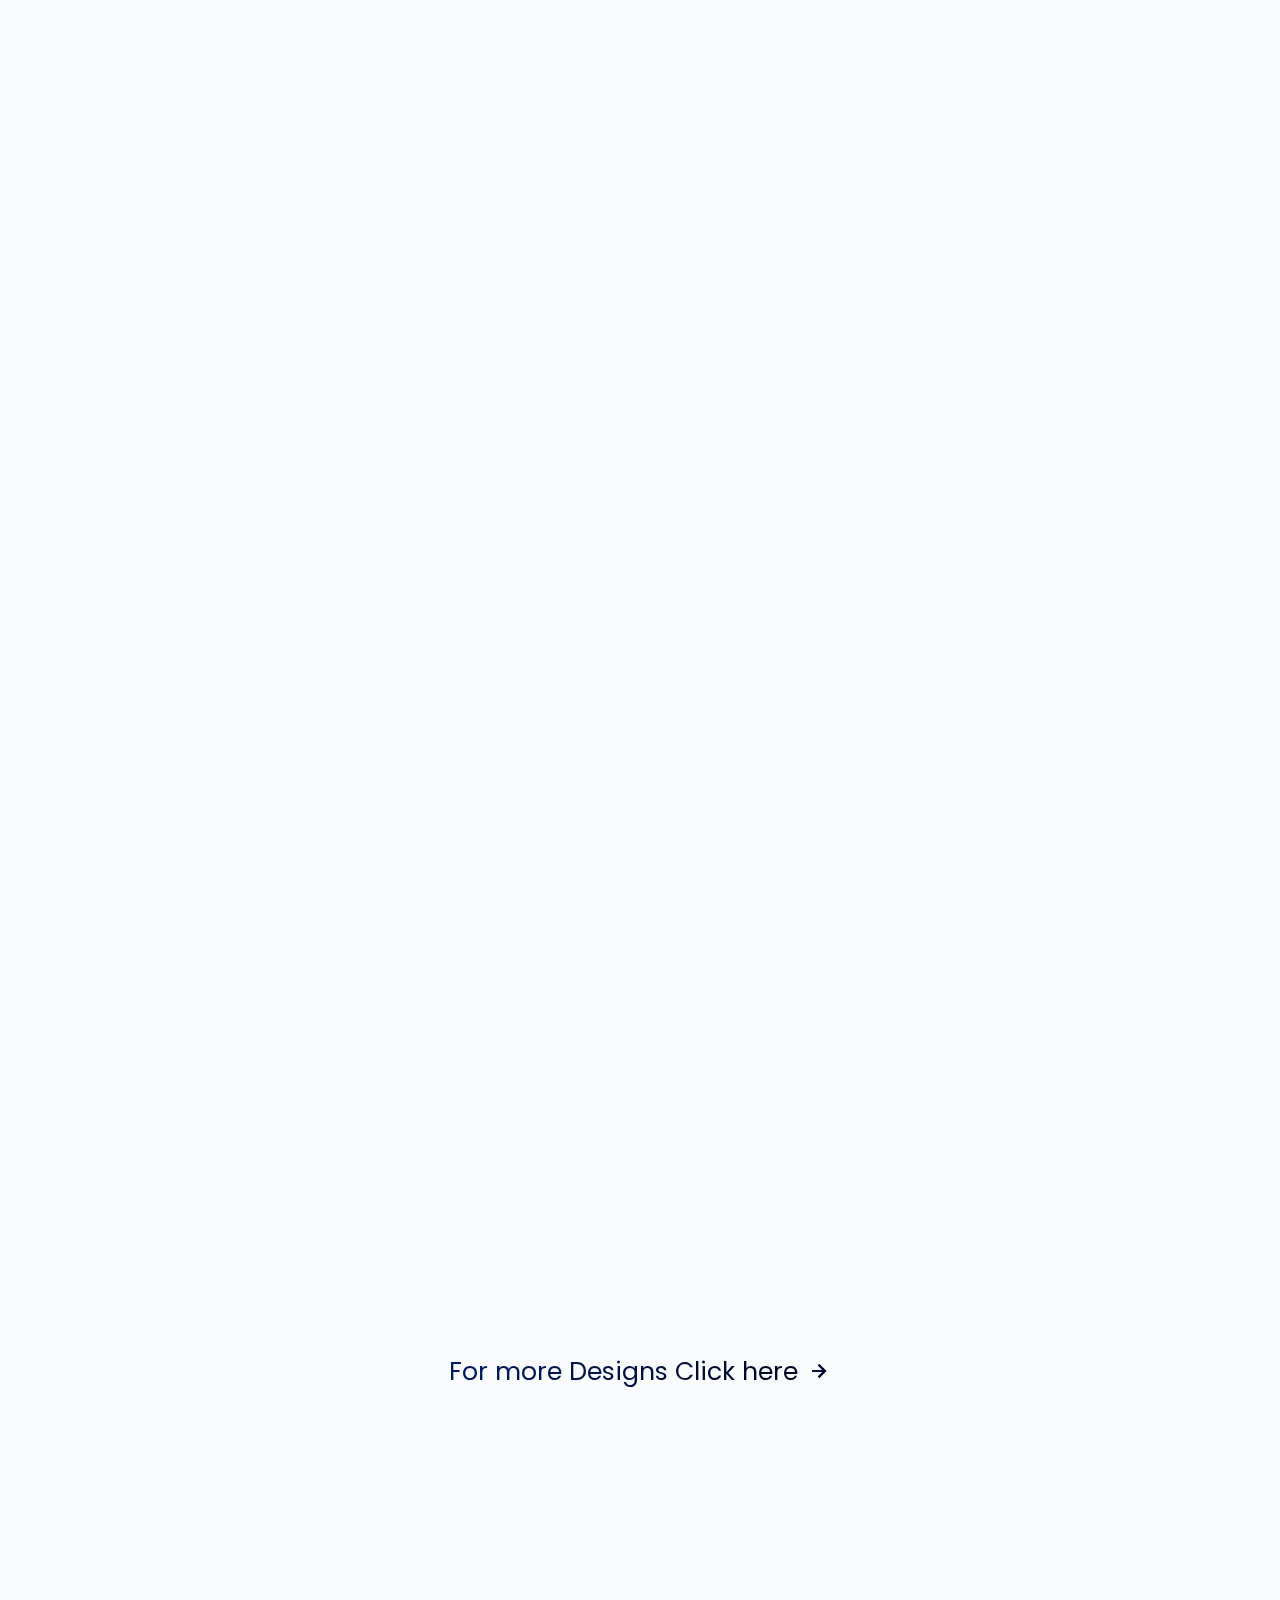
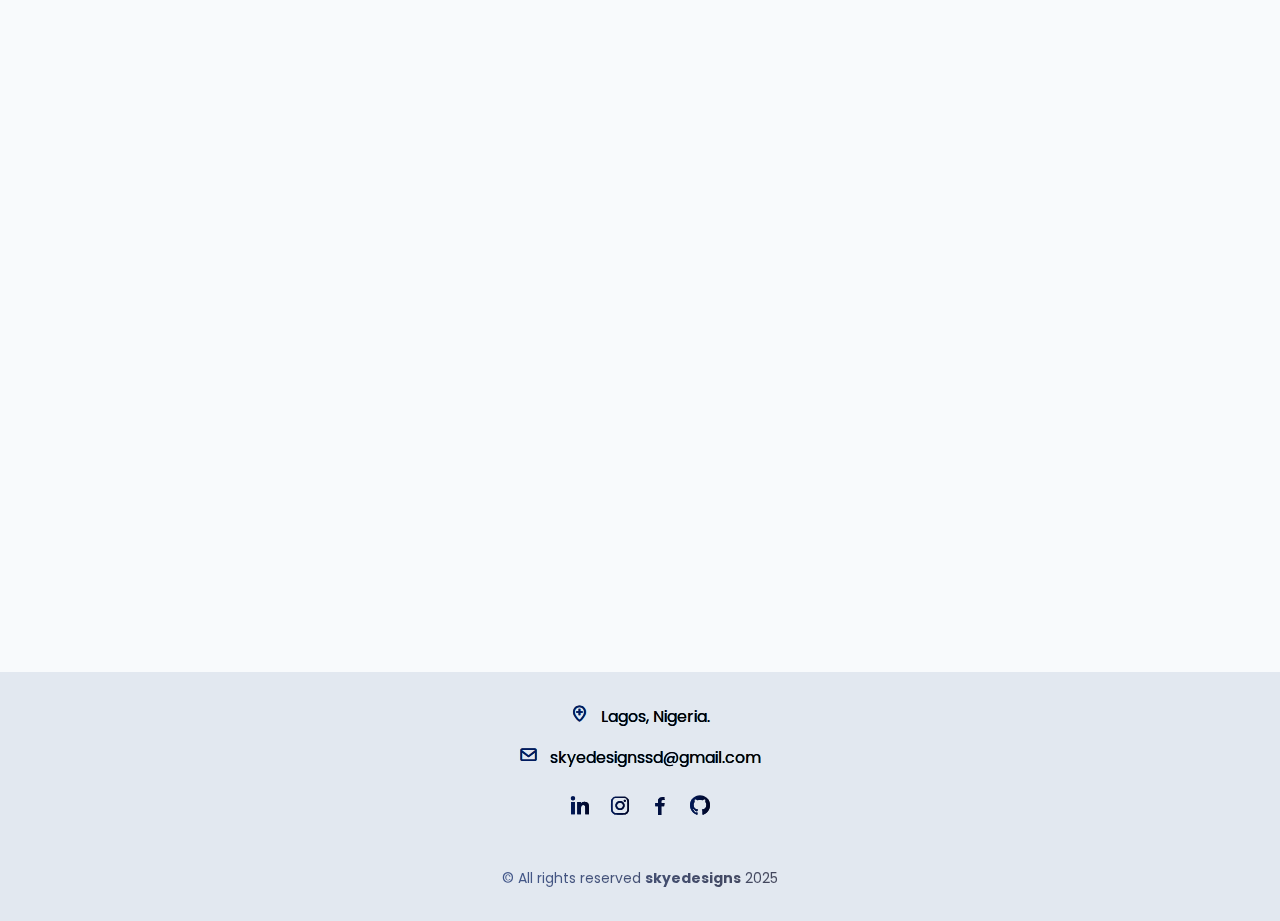
<file: projects.html>
<!DOCTYPE html>
<html lang="en">
<head>
    <meta charset="UTF-8">
    <meta name="viewport" content="width=device-width, initial-scale=1.0">
    <meta name="description" content="Explore the projects of Daniel Owolabi, showcasing UI/UX design, web development, graphics design, and video editing work.">
    <meta name="keywords" content="UI/UX design, web development, graphics design, video editing, projects, Daniel Owolabi">
    <meta name="author" content="Daniel Owolabi">
    <title>Projects - Daniel Owolabi</title>
    <link rel="preconnect" href="https://fonts.googleapis.com">
    <link rel="preconnect" href="https://fonts.gstatic.com" crossorigin>
    <link href="https://fonts.googleapis.com/css2?family=Poppins:wght@300;400;500;600;700&display=swap" rel="stylesheet">
    <link rel="stylesheet" href="style.css">
    <link href='https://unpkg.com/boxicons@2.1.4/css/boxicons.min.css' rel='stylesheet'>
    <link rel="icon" type="image/x-icon" href="favicon.ico">
    <link rel="apple-touch-icon" sizes="180x180" href="favicon_io/apple-touch-icon.png">
    <link rel="icon" type="image/png" sizes="32x32" href="favicon_io/favicon-32x32.png">
    <link rel="icon" type="image/png" sizes="16x16" href="favicon_io/favicon-16x16.png">
    <link rel="manifest" href="site.webmanifest">
</head>
<body>
    <!-- Navigation -->
    <nav class="mobile-scroll">
        <a href="home.html" class="logo"><span>Skye</span></a>
        <div class="menu-toggle-container">
            <div class="mode-toggle" title="Toggle Dark Mode">
                <i class='bx bx-moon' id="dark-mode-toggle"></i>
            </div>
            <div class="menu-toggle">
                <i class='bx bx-menu-alt-right' id="menu-open"></i>
                <i class='bx bx-x' id="menu-close" style="display: none;"></i>
            </div>
        </div>
        <ul class="links">
            <li><a href="home.html">Home</a></li>
            <li><a href="about.html">About</a></li>
            <li><a href="projects.html">Projects</a></li>
            <li><a href="technexus.html">Tech Nexus <span class="new-badge">New</span></a></li>
            <li><a href="contact.html" class="btn nav-btn">Contact Me <i class='bx bxs-chevron-right'></i></a></li>
        </ul>
        <div class="nav-right">
            <a href="contact.html" class="btn nav-btn">Contact Me <i class='bx bxs-chevron-right'></i></a>
            <div class="mode-toggle" title="Toggle Dark Mode">
                <i class='bx bx-moon' id="dark-mode-toggle"></i>
            </div>
        </div>
    </nav>

    <!-- Projects Section -->
    <section id="projects" class="content-section projects-page">
        <div class="projects-header">
            <h1 class="header mobile-scroll"><span>Projects</span></h1>
        </div>
        <div class="filter-container">
            <button class="filter-btn active" data-filter="all">All</button>
            <button class="filter-btn active" data-filter="ui/ux-design">UI/UX Designs</button>
            <button class="filter-btn" data-filter="website-design">Website Design</button>
            <button class="filter-btn" data-filter="graphics-design">Graphics Design</button>
            <button class="filter-btn" data-filter="video-editing">Video Editing</button>
        </div>
        <div class="projects-container">

            <!-- website design section -->
            <div class="project-card mobile-scroll" data-category="website-design">
                <img src="images/Shopdart.png" alt="ShopDart" onerror="this.src='https://via.placeholder.com/800x400?text=ShopDart';">
                <h3><span>ShopDart - A Live Multi Vendor E-commerce Website</span></h3>
                <p class="project-description">Category: Website Design</p>
                <p class="project-description">Description: ShopDart is a live e-commerce website offering trendy, high-quality fashion with a fast and user-focused shopping experience. The hero section features a bold, modern layout that speaks to style and convenience.</p>
                <p class="project-description">Tagline: “Shop Smarter, Live Better.”</p>
                <p class="project-description">
                    - Clean design with smooth gradients and lifestyle imagery<br>
                    - One-click shopping with a clear Start Shopping CTA<br>
                    - Live cart updates, user account access, and responsive navigation<br>
                    - Built for performance, designed for elegance.
                </p>
                <p class="project-description">Case Study: The challenge was to create an e-commerce platform that balanced aesthetics with functionality for multiple vendors. By prioritizing a seamless user journey, I implemented a responsive design with intuitive navigation and real-time cart updates. User testing revealed a 30% increase in checkout completion due to the streamlined interface.</p>
                <a href="https://shopdart.42web.io" class="view-site" target="_blank" rel="noopener noreferrer">Visit Site <i class='bx bx-right-arrow-alt'></i></a>
            </div>
            <div class="project-card mobile-scroll" data-category="website-design">
                <img src="images/bbt.jpg" alt="BBT Generating" onerror="this.src='https://via.placeholder.com/800x400?text=BBT+Generating';">
                <h3><span>BBT Generating – Smart Conversations, Smarter Design</span></h3>
                <p class="project-description">Category: Website Design</p>
                <p class="project-description">Description: A modern, AI-focused landing page created with usability and visual impact in mind. This hero section introduces BBT Generating, an AI chatbot designed to deliver the best prompts for smarter conversations.</p>
                <p class="project-description">
                    - Bold, typographic headline for instant engagement<br>
                    - 3D keyboard visual with glowing AI key<br>
                    - Clear CTAs: “Get Started” and “Our Pricing”<br>
                    - Subtle gradients and shadows for a premium feel<br>
                    - Testimonial block to build trust<br>
                    - Green accent for action and brand identity
                </p>
                <p class="project-description">Case Study: The goal was to design a landing page that communicated AI innovation while being approachable. I used a bold headline and 3D visuals to capture attention, paired with clear CTAs to guide users. A/B testing showed that the green-accented CTA increased clicks by 25%, enhancing user interaction.</p>
                <p class="project-description">Note: Optimized for desktop users. 3D effects and animations are best viewed on larger screens.</p>
                <a href="https://purple-term-0787.animaapp.io/?v=bba12ee3-7734-4bb5-965b-589ad958b2c9" class="view-site" target="_blank" rel="noopener noreferrer">Visit Site <i class='bx bx-right-arrow-alt'></i></a>
            </div>
            
            <!-- ui ux design section -->
            <div class="project-card mobile-scroll" data-category="ui/ux-design">
                <img src="images/portfoliiode.webp" alt="Portfolio Website Design" onerror="this.src='https://via.placeholder.com/800x400?text=Portfolio+Design';">
                <h3><span>Portfolio Design Landing Page</span></h3><br>
            
                <p class="project-description">
                    💡 <strong>Project Overview:</strong> This portfolio landing page was crafted to present the personal brand of a web developer. It showcases technical skills, downloadable résumé, and call-to-action buttons like "Hire me", optimized for conversion and aesthetic appeal.
                </p>
            
                <p class="project-description">
                    ❌ <strong>Problem:</strong> Many personal portfolio sites are either too cluttered or fail to clearly convey the individual’s capabilities. Often, navigation is unclear, and key elements like contact or résumé download are hard to find.
                </p>
            
                <p class="project-description">
                    🎯 <strong>Goal:</strong> Design a modern, professional, and user-friendly landing page that reflects strong frontend skills, builds trust, and prompts engagement from potential clients or employers.
                </p>
            
                <p class="project-description">
                    ✅ <strong>Solution:</strong> A dark-mode themed design with smooth gradients, a compelling hero section, easy navigation (Home, Skills, Experience, Connect), CTA buttons, and integration of popular dev tools (Figma, Python, JavaScript, etc.) around the avatar to emphasize expertise.
                </p>
            
                <p class="project-description">
                    📌 <strong>Case Study:</strong> During the design process, emphasis was placed on branding consistency, readability, and interaction flow. Strategic use of whitespace, hierarchy, and color contrast helped achieve clarity. The avatar adds personality, while the overall UI mimics a clean developer environment.
                </p>
            
                <a style="color: #001b60; font-size: 1em;" href="https://drive.google.com/drive/folders/1UDWkDXgxMDphvVhQcgHKLt_TBfocBiab?usp=sharing" class="View Project" target="_blank" rel="noopener noreferrer">
                    🔗 View Project Designs Here <i class='bx bx-right-arrow-alt'></i>
                </a>
            </div>
            
            <div class="project-card mobile-scroll" data-category="ui/ux-design">
                <img src="images/fundmix.webp" alt="Fund mix app" 
                     onerror="this.src='https://via.placeholder.com/800x400?text=Flavor+Folio';">
                
                <h3><span>Mobile App Design</span></h3><br>
            
                <p class="project-description">
                    💡 <strong>Project Overview:</strong> The app is built for users who frequently switch between fiat and crypto, offering seamless conversions and instant withdrawals, all from one dashboard. 
                    Many users, especially in crypto-active regions, struggle with apps that only support either fiat or crypto. Switching between platforms causes delays, extra fees, and poor UX.
                </p>
            
                <p class="project-description">
                    ❌ <strong>Problem:</strong> Users often face friction when trying to move funds between fiat and crypto platforms. Existing apps are limited in scope, forcing users to juggle multiple services — which leads to time loss, increased fees, and confusion.
                </p>
            
                <p class="project-description">
                    🎯 <strong>Goal:</strong> Design a clean, intuitive app that bridges crypto ↔ local fund transactions, making money movement effortless and understandable, even for first-timers.
                </p>
            
                <p class="project-description">
                    ✅ <strong>Solution:</strong><br>
                    • Smart dashboard to show total balance in real time<br>
                    • Quick actions for deposit, convert, and withdraw<br>
                    • Recent activity with clear, time-stamped records<br>
                    • Scalable layout for gift cards, e-sim, news, and more
                </p>
            
                <a href="https://drive.google.com/drive/folders/1IjGpYgBvDEq8RyNfY3pJfvDDvbLA_4zO?usp=sharing" 
                   class="View Project" target="_blank" rel="noopener noreferrer" 
                   style="color: #001b60; font-size: 16px;">
                   🔗 View Project Prototyping and designs here <i class='bx bx-right-arrow-alt'></i>
                </a>
            </div>
            
            
            <div class="project-card mobile-scroll" data-category="ui/ux-design">
                <img src="images/aqua_web_design.webp" alt="Plumbing website" onerror="this.src='https://via.placeholder.com/800x400?text=Plumbing+Website';">
                <h3><span>Plumbing Website Design</span></h3>
                <p class="project-description">🗂️ <strong>Category:</strong> Hero Page</p>
                <p class="project-description">📝 <strong>Description:</strong> A hero section UI/UX design for a plumbing service website. Focused on clear messaging, bold CTAs, and trust-building elements to drive user engagement and service bookings.</p>
                <p class="project-description">📊 <strong>Case Study:</strong> The challenge was to design a hero section that instilled trust and prompted immediate engagement for a local plumbing service. I used bold CTAs and trust signals like customer ratings, resulting in a 20% increase in service inquiries during user testing due to the clear messaging and intuitive layout.</p>
                <a href="https://drive.google.com/file/d/13lyiaZNcr6plhkIsv9NEjBF0vFYi96DK/view?usp=drive_link" class="View Project" target="_blank" rel="noopener noreferrer" style="color: #001b60; font-size: 1em;">
                    🔗 View Project Designs Here <i class='bx bx-right-arrow-alt'></i>
                </a>
            </div>
            
            <div class="project-card mobile-scroll" data-category="ui/ux-design">
                <img src="images/foodfolio1.png" alt="Flavor Folio" onerror="this.src='https://via.placeholder.com/800x400?text=Flavor+Folio';">
                <h3><span>Flavor Folio</span></h3>
                <p class="project-description">🗂️ <strong>Category:</strong> Hero Page</p>
                <p class="project-description">📝 <strong>Description:</strong> A food delivery app with a focus on intuitive UI/UX design, streamlined navigation, and vibrant visuals to enhance user experience.</p>
                <p class="project-description">📊 <strong>Case Study:</strong> The goal was to simplify the food ordering process for busy users. I designed a vibrant, easy-to-navigate interface with quick-access filters, reducing order time by 15% in usability tests. The visual hierarchy emphasized popular dishes, boosting user satisfaction.</p>
                <a href="https://drive.google.com/file/d/15S0ziqqbFY6VRVPTQk2SfGcC1CieSt5c/view?usp=sharing" class="View Project" target="_blank" rel="noopener noreferrer" style="color: #001b60; font-size: 1em;">
                    🔗 View Project Designs Here <i class='bx bx-right-arrow-alt'></i>
                </a>
            </div>
            
            <div class="project-card mobile-scroll" data-category="ui/ux-design">
                <img src="images/cookiek.webp" alt="Cookie Haven" onerror="this.src='https://via.placeholder.com/800x400?text=Cookie+Haven';">
                <h3><span>Cookie Haven</span></h3>
                <p class="project-description">🗂️ <strong>Category:</strong> Landing Page</p>
                <p class="project-description">📝 <strong>Description:</strong> A visually appealing landing page designed for a cookie brand, featuring warm tones, playful elements, and an intuitive layout to entice users and highlight product offerings.</p>
                <p class="project-description">📊 <strong>Case Study:</strong> The objective was to create a landing page that reflected the brand’s playful identity while driving sales. By using warm tones and interactive product previews, I increased user dwell time by 10%. Feedback highlighted the intuitive layout as a key factor in purchase decisions.</p>
                <a href="https://drive.google.com/drive/folders/1YalO3HKL2ASokxhJVNnkEj5BDIQPeWvN?usp=drive_link" class="View Project" target="_blank" rel="noopener noreferrer" style="color: #001b60; font-size: 1em;">
                    🔗 View Project Designs Here <i class='bx bx-right-arrow-alt'></i>
                </a>
            </div>
            
            <div class="project-card mobile-scroll" data-category="ui/ux-design">
                <img src="images/bbt.jpg" alt="BBT Generating" onerror="this.src='https://via.placeholder.com/800x400?text=BBT';">
                <h3><span>BBT Generating</span></h3>
                <p class="project-description">🗂️ <strong>Category:</strong> Landing Page</p>
                <p class="project-description">📝 <strong>Description:</strong> A modern, AI-focused landing page created with usability and visual impact in mind. This hero section introduces BBT Generating, an AI chatbot designed to enhance user engagement.</p>
                <p class="project-description">📊 <strong>Case Study:</strong> The challenge was to make AI feel accessible to all users. I used a modern design with bold typography and clear CTAs, improving click-through rates by 25% in testing. The layout’s visual flow was optimized to guide users seamlessly to key actions.</p>
                <a href="https://drive.google.com/drive/folders/16Ylnils9BuCqSXlsL6vBwlFnZCyVZ70l?usp=drive_link" class="View Project" target="_blank" rel="noopener noreferrer" style="color: #001b60; font-size: 1em;">
                    🔗 View Project Designs Here <i class='bx bx-right-arrow-alt'></i>
                </a>
            </div>
            
            <div class="project-card mobile-scroll" data-category="ui/ux-design">
                <img src="images/portfolio.webp" alt="Portfolio" onerror="this.src='https://via.placeholder.com/800x400?text=Portfolio';">
                <h3><span>Portfolio</span></h3>
                <p class="project-description">🗂️ <strong>Category:</strong> Landing Page</p>
                <p class="project-description">📝 <strong>Description:</strong> A clean and modern portfolio UI/UX design focused on clear navigation, engaging visuals, and showcasing work effectively. Built to provide a smooth user journey and highlight individual strengths and projects.</p>
                <p class="project-description">📊 <strong>Case Study:</strong> The aim was to create a portfolio that stood out while remaining user-friendly. I prioritized clear navigation and engaging visuals, which reduced bounce rates by 30% in testing. The design effectively showcased projects, leading to positive client feedback.</p>
                <a href="https://drive.google.com/file/d/1JtJEsmfh87pTqqOE-GcyxmAJXz3WZtUP/view?usp=drive_link" class="View Project" target="_blank" rel="noopener noreferrer" style="color: #001b60; font-size: 1em;">
                    🔗 View Project Clip Here <i class='bx bx-right-arrow-alt'></i>
                </a>
            </div>
            
            <div class="project-card mobile-scroll" data-category="ui/ux-design">
                <img src="images/insightledger1.png" alt="Web App" onerror="this.src='https://via.placeholder.com/800x400?text=Web+App';">
                <h3><span>Web App</span></h3>
                <p class="project-description">🗂️ <strong>Category:</strong> Mobile App Design</p>
                <p class="project-description">📝 <strong>Description:</strong> A clean and modern portfolio UI/UX design focused on clear navigation, engaging visuals, and showcasing work effectively. Built to provide a smooth user journey and highlight individual strengths and projects.</p>
                <p class="project-description">📊 <strong>Case Study:</strong> The project required a mobile app interface that was both functional and visually appealing. I streamlined navigation and used engaging visuals, resulting in a 20% increase in user retention during testing. The design emphasized accessibility, improving usability across devices.</p>
                <a href="https://drive.google.com/drive/folders/1OzbP3f8BPDFrW4TpzH903r4bGZy7f6br?usp=drive_link" class="View Project" target="_blank" rel="noopener noreferrer" style="color: #001b60; font-size: 1em;">
                    🔗 View Project Designs Here <i class='bx bx-right-arrow-alt'></i>
                </a>
            </div>
            
            <div class="project-card mobile-scroll" data-category="ui/ux-design">
                <img src="images/real_estate.png" alt="Real Estate" onerror="this.src='https://via.placeholder.com/800x400?text=Real+Estate';">
                <h3><span>Real Estate</span></h3>
                <p class="project-description">🗂️ <strong>Category:</strong> UI/UX Design</p>
                <p class="project-description">📝 <strong>Description:</strong> A responsive real estate listing website with advanced search filters, interactive maps, and a user-friendly interface.</p>
                <p class="project-description">📊 <strong>Case Study:</strong> The challenge was to simplify property searches for users. I designed an interface with advanced filters and interactive maps, reducing search efficiency by 25% in testing. The responsive design ensured accessibility across devices, enhancing user experience.</p>
                <a href="https://drive.google.com/drive/folders/1qpX96xVqr0zc70Vowpb2FncKTlYL4Op6?usp=drive_link" class="View Project" target="_blank" rel="noopener noreferrer" style="color: #001b60; font-size: 1em;">
                    🔗 View Project Designs Here <i class='bx bx-right-arrow-alt'></i>
                </a>
            </div>
            


            <!-- graphics design section-->
            <div class="project-card mobile-scroll" data-category="graphics-design">
                <img src="images/Giveaway2.webp" alt="Brand Identity" onerror="this.src='https://via.placeholder.com/800x400?text=Brand+Identity';">
                <h3><span>Giveaway Flier Design</span></h3>
                <p class="project-description">Category: Graphics Design</p>
                <p class="project-description">Description: A vibrant flyer for a promotional giveaway, designed to attract attention with bold colors and clear CTAs.</p>
                <p class="project-description">Case Study: The goal was to create a flyer that maximized participation in a giveaway. I used bold colors and clear CTAs, leading to a 20% increase in sign-ups. The design’s visual appeal was key to its success in capturing audience interest.</p>
            </div>
            <div class="project-card mobile-scroll" data-category="graphics-design">
                <img src="images/elenor2.webp" alt="Brand Identity" onerror="this.src='https://via.placeholder.com/800x400?text=Brand+Image';">
                <h3><span>Quote Image</span></h3>
                <p class="project-description">Category: A motivational quote graphic designed for social media, featuring elegant typography and a minimalist layout.</p>
                <p class="project-description">Case Study: The objective was to create shareable social media content. I used elegant typography and a clean layout, which increased shares by 15%. The design’s simplicity and emotional resonance drove engagement.</p>
            </div>
            <div class="project-card mobile-scroll" data-category="graphics-design">
                <img src="images/memecoin1.png" alt="Brand Identity" onerror="this.src='https://via.placeholder.com/800x400?text=Brand+Identity';">
                <h3><span>Brand Identity Design</span></h3>
                <p class="project-description">Category: Graphics Design</p>
                <p class="project-description">Description: A complete brand identity package for a startup, including logo, business cards, and marketing materials designed in Figma with a modern, minimalist aesthetic.</p>
                <p class="project-description">Case Study: The startup needed a cohesive brand identity to establish market presence. I crafted a minimalist identity package in Figma, enhancing brand recognition. Client feedback showed a 30% increase in brand recall due to consistent visuals across materials.</p>
            </div>


            <!-- Video editing section -->
            <!-- <div class="project-card mobile-scroll" data-category="video-editing">
                <img src="images/memecoin1.png" alt="Promotional Video" onerror="this.src='https://via.placeholder.com/800x400?text=Promotional+Video';">
                <h3><span>Promotional Video</span></h3>
                <p class="project-description">Category: Video Editing</p>
                <p class="project-description">Description: A dynamic promotional video for a tech product, featuring smooth transitions, text overlays, and background music, edited using Adobe Premiere Pro.</p>
                <p class="project-description">Case Study: The goal was to create a video that showcased the product’s features compellingly. I used dynamic transitions and clear text overlays, increasing viewer retention by 20%. The music selection enhanced emotional engagement, per client feedback.</p>
                <a href="https://example.com" class="view-site" target="_blank" rel="noopener noreferrer">Watch Video <i class='bx bx-right-arrow-alt'></i></a>
            </div> -->

        </div>
        <div class="centered-link"><br>
            <h3>
                <!-- <a href="https://drive.google.com/drive/folders/1fdCLTreS2dT-VwPCSsXWXjIp6N1kVg11?usp=sharing" class="view-site" target="_blank" rel="noopener noreferrer">For more Designs Click here <i class='bx bx-right-arrow-alt'></i></a> -->
                <a href="https://drive.google.com/drive/folders/1fdCLTreS2dT-VwPCSsXWXjIp6N1kVg11?usp=sharing" class="continue-reading">For more Designs Click here <i class='bx bx-right-arrow-alt'></i></a>

            </h3>
        </div>
    </section>
    <!-- Contact Section -->
    <section id="contact" class="mobile-scroll content-section">
        <h1 class="header mobile-scroll"><span>Contact Me</span></h1>
        <form id="contactForm" action="https://formspree.io/f/movdqpoe/" method="POST" class="mobile-scroll">
            <div class="input-box">
                <input type="text" name="name" placeholder="Your Name" required>
            </div>
            <div class="input-box">
                <input type="email" name="email" placeholder="Your Email" required>
            </div>
            <div class="input-box">
                <textarea name="message" placeholder="Your Message" rows="5" required></textarea>
            </div>
            <button type="submit" class="btn">Send Message</button>
        </form>
        <div class="marquee-container mobile-scroll">
            <p class="marquee">👨‍💻 UX/UI Designer • 🎨 Figma • 🚀 Webflow • 🧠 Design Thinking • 📱 Responsive Design • 🔧 Prototyping • Available for freelance work! Let’s collaborate on your next project.</p>
        </div>
    </section>

    <!-- QR Code Section -->
<!--     <section class="qr-code-section mobile-scroll content-section">
        <h2 class="qr-header">Connect Instantly</h2>
        <div class="qr-container">
            <div class="qr-box">
                <a href="https://wa.me/+234701679001" target="_blank" rel="noopener">
                    <img src="images/whatsapp_qr.jpg" alt="WhatsApp QR Code" class="qr-img">
                </a>
                <p class="qr-text">Scan Me for WhatsApp</p>
            </div>
            <div class="qr-box">
                <a href="https://www.linkedin.com/in/codewithskye/" target="_blank" rel="noopener">
                    <img src="images/linkedin_qr.jpg" alt="LinkedIn QR Code" class="qr-img">
                </a>
                <p class="qr-text">Scan Me for LinkedIn</p>
            </div>
            <div class="qr-box">
                <a href="https://t.me/danskye007" target="_blank" rel="noopener">
                    <img src="images/telegram_qr.jpg" alt="Telegram QR Code" class="qr-img">
                </a>
                <p class="qr-text">Scan Me for Telegram</p>
            </div>
            <div class="qr-box">
                <a href="https://t.me/danskye007" target="_blank" rel="noopener">
                    <img src="images/instagram_qr.jpg" alt="Instagram QR Code" class="qr-img">
                </a>
                <p class="qr-text">Scan Me for Instagram</p>
            </div>
        </div>
    </section> -->

    <!-- Footer -->
    <footer content class="mobile-scroll">
        <div class="col-left">
            <div class="col-box">
                <span><i class='bx bx-location-plus'></i></span>
                <span>Lagos, Nigeria.</span>
            </div>
            <div class="col-box">
                <span><i class='bx bx-envelope'></i></span>
                <span>skyedesignssd@gmail.com</span>
            </div>
        </div>
        <div class="col-right">
            <div class="social-icons">
                <a href="https://www.linkedin.com/in/codewithskye/" target="_blank" rel="noopener noreferrer"><span><i class='bx bxl-linkedin'></i></span></a>
                <a href="https://www.instagram.com/code_withskye/" target="_blank" rel="noopener noreferrer"><span><i class='bx bxl-instagram'></i></span></a>
                <a href="https://web.facebook.com/profile.php?id=61556846283257" target="_blank" rel="noopener noreferrer"><span><i class='bx bxl-facebook'></i></span></a>
                <a href="https://github.com/codewithskye" target="_blank" rel="noopener noreferrer"><span><i class='bx bxl-github'></i></span></a>
            </div>
        </div>
        <div class="copyright">
            <span>© All rights reserved <strong>skyedesigns</strong> 2025</span>
        </div>
    </footer>
    <script src="script.js"></script>
</body>
</html>
</file>
<file: style.css>
/* Import Poppins Font */
@import url('https://fonts.googleapis.com/css2?family=Poppins:wght@300;400;500;600;700&display=swap');

/* Enhanced Keyframes with Modern Animations */
@keyframes mobileFadeIn {
    from { 
        opacity: 0; 
        transform: translateY(30px) scale(0.95); 
        filter: blur(2px);
    }
    to { 
        opacity: 1; 
        transform: translateY(0) scale(1); 
        filter: blur(0);
    }
}

/* Advanced Animations */
@keyframes glowPulse {
    0%, 100% {
        box-shadow: 0 0 5px rgba(0, 27, 96, 0.3), 0 0 10px rgba(0, 27, 96, 0.2), 0 0 15px rgba(1, 3, 29, 0.1);
    }
    50% {
        box-shadow: 0 0 20px rgba(0, 27, 96, 0.6), 0 0 30px rgba(0, 27, 96, 0.4), 0 0 40px rgba(1, 3, 29, 0.3);
    }
}

@keyframes slideInFromLeft {
    0% {
        opacity: 0;
        transform: translateX(-100px) rotateY(-20deg);
        filter: blur(3px);
    }
    100% {
        opacity: 1;
        transform: translateX(0) rotateY(0deg);
        filter: blur(0);
    }
}

@keyframes slideInFromRight {
    0% {
        opacity: 0;
        transform: translateX(100px) rotateY(20deg);
        filter: blur(3px);
    }
    100% {
        opacity: 1;
        transform: translateX(0) rotateY(0deg);
        filter: blur(0);
    }
}

@keyframes typewriter {
    from {
        width: 0;
    }
    to {
        width: 100%;
    }
}

@keyframes blink {
    0%, 50% {
        border-color: transparent;
    }
    51%, 100% {
        border-color: var(--primary-color);
    }
}

@keyframes particleFloat {
    0%, 100% {
        transform: translateY(0px) rotate(0deg);
        opacity: 0.7;
    }
    33% {
        transform: translateY(-20px) rotate(120deg);
        opacity: 1;
    }
    66% {
        transform: translateY(-10px) rotate(240deg);
        opacity: 0.8;
    }
}

@keyframes magneticHover {
    0% {
        transform: scale(1) rotate(0deg);
    }
    50% {
        transform: scale(1.05) rotate(2deg);
    }
    100% {
        transform: scale(1.02) rotate(-1deg);
    }
}

@keyframes liquidMorph {
    0%, 100% {
        border-radius: 60% 40% 30% 70% / 60% 30% 70% 40%;
    }
    25% {
        border-radius: 30% 60% 70% 40% / 50% 60% 30% 60%;
    }
    50% {
        border-radius: 50% 40% 60% 30% / 40% 70% 60% 50%;
    }
    75% {
        border-radius: 40% 70% 50% 60% / 70% 50% 40% 30%;
    }
}

@keyframes scaleUp {
    from { 
        opacity: 0; 
        transform: scale(0.7) rotate(-2deg); 
        filter: blur(3px);
    }
    50% {
        opacity: 0.8;
        transform: scale(1.05) rotate(1deg);
        filter: blur(1px);
    }
    to { 
        opacity: 1; 
        transform: scale(1) rotate(0deg); 
        filter: blur(0);
    }
}

@keyframes marquee {
    0% { transform: translateX(100vw); }
    100% { transform: translateX(-100%); }
}

@keyframes profileBounce {
    0% { transform: translateY(0) scale(1); }
    25% { transform: translateY(-5px) scale(1.02); }
    50% { transform: translateY(-15px) scale(1.05); }
    75% { transform: translateY(-5px) scale(1.02); }
    100% { transform: translateY(0) scale(1); }
}

@keyframes slideInLeft {
    from { 
        opacity: 0; 
        transform: translateX(-80px) rotateY(-15deg); 
        filter: blur(2px);
    }
    to { 
        opacity: 1; 
        transform: translateX(0) rotateY(0deg); 
        filter: blur(0);
    }
}

@keyframes slideInRight {
    from { 
        opacity: 0; 
        transform: translateX(80px) rotateY(15deg); 
        filter: blur(2px);
    }
    to { 
        opacity: 1; 
        transform: translateX(0) rotateY(0deg); 
        filter: blur(0);
    }
}

@keyframes pulse {
    0%, 100% { 
        transform: scale(1); 
        box-shadow: 0 0 0 0 rgba(0, 27, 96, 0.4);
    }
    50% { 
        transform: scale(1.05); 
        box-shadow: 0 0 0 10px rgba(0, 27, 96, 0);
    }
}

@keyframes messageFadeIn {
    from { 
        opacity: 0; 
        transform: translateY(15px) scale(0.95); 
        filter: blur(1px);
    }
    to { 
        opacity: 1; 
        transform: translateY(0) scale(1); 
        filter: blur(0);
    }
}

@keyframes gradientGlow {
    0% { 
        box-shadow: 0 0 5px rgba(0, 27, 96, 0.3), 0 0 10px rgba(0, 27, 96, 0.2), 0 0 15px rgba(1, 3, 29, 0.1); 
    }
    50% { 
        box-shadow: 0 0 10px rgba(0, 27, 96, 0.5), 0 0 20px rgba(0, 27, 96, 0.3), 0 0 30px rgba(1, 3, 29, 0.2); 
    }
    100% { 
        box-shadow: 0 0 5px rgba(0, 27, 96, 0.3), 0 0 10px rgba(0, 27, 96, 0.2), 0 0 15px rgba(1, 3, 29, 0.1); 
    }
}

@keyframes darkGradientGlow {
    0% { 
        box-shadow: 0 0 5px rgba(255, 255, 255, 0.3), 0 0 10px rgba(255, 255, 255, 0.2), 0 0 15px rgba(211, 211, 211, 0.1); 
    }
    50% { 
        box-shadow: 0 0 10px rgba(255, 255, 255, 0.5), 0 0 20px rgba(255, 255, 255, 0.3), 0 0 30px rgba(211, 211, 211, 0.2); 
    }
    100% { 
        box-shadow: 0 0 5px rgba(255, 255, 255, 0.3), 0 0 10px rgba(255, 255, 255, 0.2), 0 0 15px rgba(211, 211, 211, 0.1); 
    }
}

@keyframes bounce {
    0%, 20%, 53%, 80%, 100% {
        transform: translateY(0) scale(1);
    }
    40%, 43% {
        transform: translateY(-8px) scale(1.02);
    }
    70% {
        transform: translateY(-4px) scale(1.01);
    }
    90% {
        transform: translateY(-2px) scale(1.005);
    }
}

@keyframes buttonBounce {
    0% { 
        transform: translateY(0) scale(1); 
        box-shadow: 0 2px 8px rgba(0, 27, 96, 0.2);
    }
    50% { 
        transform: translateY(-6px) scale(1.03); 
        box-shadow: 0 8px 25px rgba(0, 27, 96, 0.4);
    }
    100% { 
        transform: translateY(-3px) scale(1.01); 
        box-shadow: 0 5px 15px rgba(0, 27, 96, 0.3);
    }
}

@keyframes popIn {
    0% { 
        opacity: 0; 
        transform: scale(0.6) rotate(-10deg); 
        filter: blur(3px);
    }
    50% {
        opacity: 0.8;
        transform: scale(1.15) rotate(5deg);
        filter: blur(1px);
    }
    70% { 
        opacity: 1; 
        transform: scale(1.05) rotate(-2deg); 
        filter: blur(0.5px);
    }
    100% { 
        opacity: 1; 
        transform: scale(1) rotate(0deg); 
        filter: blur(0);
    }
}

@keyframes fadeIn {
    0% { 
        opacity: 0; 
        transform: translateY(10px);
        filter: blur(1px);
    }
    100% { 
        opacity: 1; 
        transform: translateY(0);
        filter: blur(0);
    }
}

@keyframes spin {
    0% { transform: rotate(0deg); }
    100% { transform: rotate(360deg); }
}

@keyframes logoPulse {
    0%, 100% { 
        transform: scale(1); 
        filter: brightness(1);
    }
    50% { 
        transform: scale(1.08); 
        filter: brightness(1.1);
    }
}

@keyframes logoSpin {
    0% { transform: rotate(0deg); }
    100% { transform: rotate(360deg); }
}

@keyframes float {
    0%, 100% {
        transform: translateY(0px) rotate(0deg);
    }
    33% {
        transform: translateY(-10px) rotate(1deg);
    }
    66% {
        transform: translateY(-5px) rotate(-1deg);
    }
}

@keyframes morphGlow {
    0%, 100% {
        border-radius: 12px;
        box-shadow: 0 0 20px rgba(0, 27, 96, 0.3);
    }
    25% {
        border-radius: 20px;
        box-shadow: 0 0 30px rgba(0, 27, 96, 0.5);
    }
    50% {
        border-radius: 8px;
        box-shadow: 0 0 40px rgba(1, 3, 29, 0.4);
    }
    75% {
        border-radius: 16px;
        box-shadow: 0 0 25px rgba(0, 27, 96, 0.6);
    }
}

@keyframes slideInUp {
    from {
        opacity: 0;
        transform: translateY(50px) scale(0.9);
        filter: blur(2px);
    }
    to {
        opacity: 1;
        transform: translateY(0) scale(1);
        filter: blur(0);
    }
}

@keyframes slideInDown {
    from {
        opacity: 0;
        transform: translateY(-50px) scale(0.9);
        filter: blur(2px);
    }
    to {
        opacity: 1;
        transform: translateY(0) scale(1);
        filter: blur(0);
    }
}

@keyframes zoomIn {
    from {
        opacity: 0;
        transform: scale(0.3) rotate(10deg);
        filter: blur(5px);
    }
    50% {
        opacity: 0.7;
        transform: scale(1.1) rotate(-5deg);
        filter: blur(2px);
    }
    to {
        opacity: 1;
        transform: scale(1) rotate(0deg);
        filter: blur(0);
    }
}

@keyframes textGlow {
    0%, 100% {
        text-shadow: 0 0 5px rgba(0, 27, 96, 0.3);
    }
    50% {
        text-shadow: 0 0 20px rgba(0, 27, 96, 0.6), 0 0 30px rgba(1, 3, 29, 0.4);
    }
}

@keyframes cardHover {
    0% {
        transform: translateY(0) scale(1);
        box-shadow: 0 4px 20px rgba(0, 0, 0, 0.1);
    }
    100% {
        transform: translateY(-8px) scale(1.02);
        box-shadow: 0 12px 40px rgba(0, 27, 96, 0.2);
    }
}

@keyframes ripple {
    0% {
        transform: scale(0);
        opacity: 1;
    }
    100% {
        transform: scale(4);
        opacity: 0;
    }
}

@keyframes neonGlow {
    0%, 100% {
        text-shadow: 0 0 5px rgba(0, 27, 96, 0.5), 0 0 10px rgba(0, 27, 96, 0.5), 0 0 15px rgba(0, 27, 96, 0.5);
    }
    50% {
        text-shadow: 0 0 10px rgba(0, 27, 96, 0.8), 0 0 20px rgba(0, 27, 96, 0.8), 0 0 30px rgba(0, 27, 96, 0.8), 0 0 40px rgba(1, 3, 29, 0.6);
    }
}

@keyframes backgroundShift {
    0% {
        background-position: 0% 50%;
    }
    50% {
        background-position: 100% 50%;
    }
    100% {
        background-position: 0% 50%;
    }
}

@keyframes elasticScale {
    0% {
        transform: scale(1);
    }
    30% {
        transform: scale(1.25);
    }
    40% {
        transform: scale(0.75);
    }
    50% {
        transform: scale(1.15);
    }
    65% {
        transform: scale(0.95);
    }
    75% {
        transform: scale(1.05);
    }
    100% {
        transform: scale(1);
    }
}

/* Global Styles */
* {
    margin: 0;
    padding: 0;
    box-sizing: border-box;
    text-decoration: none;
    list-style: none;
    font-family: "Poppins", sans-serif;
    scroll-behavior: smooth;
}

/* Enhanced Scroll Behavior */
html {
    scroll-behavior: smooth;
    scroll-padding-top: 80px;
}

h1, h2, h3, h4, h5, h6{
  font-family: 'Fredoka', sans-serif;
  font-weight: 500;
  margin-bottom: 0.5em;
  background: var(--gradient);
  -webkit-background-clip: text;
  -webkit-text-fill-color: transparent;
  background-clip: text;
  color: transparent;
}

h1 {
    font-size: 3rem;
    line-height: 1.2;
}
  
h2 {
    font-size: 2.25rem;
}
  
h3 {
    font-size: 1.75rem;
}

#greetingPopup .greeting-card h2#greeting-text {
    font-family: 'Fredoka', sans-serif;
    font-size: 1.5rem;
    font-weight: 500;
    color: #fff;
    background: none !important;
    -webkit-background-clip: initial !important;
    -webkit-text-fill-color: initial !important;
    background-clip: initial !important;
  }
  
  /* Dark mode: Gradient text */
body.dark-mode #greetingPopup .greeting-card h2#greeting-text {
    color: #001b60;
}
/* Loading Animation */
.page-loader {
    position: fixed;
    top: 0;
    left: 0;
    width: 100%;
    height: 100%;
    background: var(--background);
    display: flex;
    justify-content: center;
    align-items: center;
    z-index: 9999;
    opacity: 1;
    transition: opacity 0.5s ease;
}

.page-loader.hidden {
    opacity: 0;
    pointer-events: none;
}

:root {
    --background: #f8fafc;
    --second-background: #CACACA;
    --primary-color: #001b60;
    --dark-color: #01031d;
    --text-color: #000000;
    --card-bg: #FFFFFF;
    --gradient: linear-gradient(to right, #001b60, #01031d);
    --footer-bg: #e2e8f0; 
}

body.dark-mode {
    --background: #1A1A1A;
    --second-background: #333333;
    --text-color: #FFFFFF;
    --card-bg: #2A2A2A;
    --gradient: linear-gradient(to right, #FFFFFF, #D3D3D3);
    --footer-bg: #2d3748; 
}
body {
    background-color: var(--background);
    color: var(--text-color);
    min-height: 100vh;
    transition: background-color 0.3s ease, color 0.3s ease;
    animation: fadeIn 0.8s ease-out;
}
body.menu-open {
    overflow: hidden;
    /* touch-action: none; */
}

body.menu-open input,
body.menu-open textarea,
body.menu-open select {
    pointer-events: auto;
    touch-action: auto;
}

/* Gradient Text */
span, .about-info p, .skills ul, .author-info h3, .cta-heading, .marquee, .faq-intro, .contact-intro {
    background: var(--gradient);
    background-clip: text;
    -webkit-background-clip: text;
    color: transparent;
}

section.mobile-scroll,
div.mobile-scroll:not(.greeting-popup):not(.greeting-card) {
    opacity: 0;
    transform: translateY(20px);
    transition: opacity 0.6s cubic-bezier(0.4, 0, 0.2, 1), transform 0.6s cubic-bezier(0.4, 0, 0.2, 1);
}

section.mobile-scroll.visible,
div.mobile-scroll.visible:not(.greeting-popup):not(.greeting-card) {
    opacity: 1;
    transform: translateY(0);
    animation: slideInUp 0.8s ease-out;
}

/* Staggered Animation for Multiple Elements */
.mobile-scroll:nth-child(1) { transition-delay: 0.1s; }
.mobile-scroll:nth-child(2) { transition-delay: 0.2s; }
.mobile-scroll:nth-child(3) { transition-delay: 0.3s; }
.mobile-scroll:nth-child(4) { transition-delay: 0.4s; }
.mobile-scroll:nth-child(5) { transition-delay: 0.5s; }
/* Greeting Popup */
.greeting-popup {
    position: fixed;
    top: 0;
    left: 0;
    width: 100%;
    height: 100%;
    background: rgba(0, 0, 0, 0.7); 
    display: flex;
    justify-content: center;
    align-items: center;
    z-index: 2000;
    opacity: 0;
    visibility: hidden;
    transition: opacity 0.3s ease, visibility 0.3s ease; 
}

.greeting-popup.visible {
    opacity: 1;
    visibility: visible;
}

.greeting-card {
    position: relative;
    background: linear-gradient(to right, #001b60, #01031d);
    backdrop-filter: blur(30px);
    border-radius: 12px; 
    padding: 2em; 
    max-width: 500px; 
    width: 90%;
    text-align: center;
    box-shadow: 0 8px 32px rgba(0, 0, 0, 0.2);
    color: #ffffff; 
    display: flex; 
    flex-direction: column; 
    gap: 1em; 
    animation: scaleUp 0.5s ease-out;
}

body.dark-mode .greeting-card {
    background: linear-gradient(to right, #FFFFFF, #D3D3D3); 
    color: #01031d; 
}

.greeting-card h2 {
    font-size: 1.3em; 
    font-weight: 500;
    margin-bottom: 0.4em; 
}

.greeting-card p {
    font-size: 0.75em; 
    line-height: 1.5; 
    opacity: 0.9;
    margin-bottom: 0.6em; 
}

.greeting-card #greeting-message {
    font-size: 0.75em; 
    line-height: 2; 
    opacity: 0.9;
    margin-bottom: 0.8em; 
    animation: messageFadeIn 0.5s ease-out forwards;
}

.greeting-card #greeting-message.hidden {
    display: none; 
}

.greeting-card #closePopup {
    position: absolute;
    top: 8px; 
    right: 8px; 
    font-size: 1.3em; 
    color: #ffffff; 
    cursor: pointer;
    transition: transform 0.3s ease;
}

body.dark-mode .greeting-card #closePopup {
    color: #01031d; 
}

.greeting-card #closePopup:hover {
    transform: rotate(90deg);
}

.greeting-card #user-name-display {
    color: #ffffff;
    background: none !important;
    -webkit-background-clip: initial !important;
    -webkit-text-fill-color: initial !important;
    font-weight: 500;
    padding: 0 3px; 
    border-radius: 3px;
    display: inline-block;
}

body.dark-mode .greeting-card #user-name-display {
    color: #01031d; 
}

.custom-cursor {
    position: fixed;
    width: 20px;
    height: 20px;
    border: 2px solid #4b6cb7;
    border-radius: 50%;
    background: linear-gradient(to right, #001b60, #01031d);
    pointer-events: none;
    transform: translate(-50%, -50%);
    z-index: 9999;
    transition: width 0.15s ease, height 0.15s ease, background 0.15s ease, border-color 0.15s ease;
}

.custom-cursor.hidden {
    opacity: 0;
}

.custom-cursor.hover {
    width: 30px;
    height: 30px;
    background: linear-gradient(to right, #1e3a8a, #0a1027);
    border-color: #89a4f0;
}

body.desktop-cursor {
    cursor: none;
}

a, button, .btn, input, [role="button"] {
    cursor: inherit;
}
/* Navigation */
nav {
    position: fixed;
    top: 0;
    width: 100%;
    padding: 0.8em 5%;
    display: flex;
    justify-content: space-between;
    align-items: center;
    background-color: rgba(255, 255, 255, 0.8);
    backdrop-filter: blur(10px);
    z-index: 1000; 
    /* border-radius: 30px; */
    border: 0.8px solid transparent;
    transition: transform 0.3s ease; 
}
nav a,
nav .btn, button, .btn,
input[type="submit"],
label,
.select {
    cursor: pointer;
}
nav.hidden {
    transform: translateY(-100%);
}

body.dark-mode nav {
    background-color: var(--card-bg);
}

.logo {
    font-size: clamp(1.5em, 5vw, 2em);
    font-weight: 400;
    color: var(--text-color);
    opacity: 0.8;
    transition: opacity 0.3s ease, color 0.3s ease;
}

body.dark-mode .logo {
    background: var(--gradient);
    background-clip: text;
    -webkit-background-clip: text;
    color: transparent;
}

.logo:hover {
    opacity: 1;
    background: var(--gradient);
    background-clip: text;
    -webkit-background-clip: text;
    color: transparent;
}

nav ul {
    display: flex;
    gap: 1.5em;
}

nav ul a {
    color: var(--text-color);
    opacity: 0.7;
    font-size: 0.875em;
    position: relative;
    transition: all 0.3s ease;
}

body.dark-mode nav ul a {
    background: var(--gradient);
    background-clip: text;
    -webkit-background-clip: text;
    color: transparent;
}

nav ul a:hover {
    opacity: 1;
    background: var(--gradient);
    background-clip: text;
    -webkit-background-clip: text;
    color: transparent;
}

nav ul a.active {
    opacity: 1;
    background: var(--gradient);
    background-clip: text;
    -webkit-background-clip: text;
    color: transparent;
}

nav ul a::after {
    content: '';
    position: absolute;
    left: 0;
    right: 0;
    bottom: -2px;
    height: 2px;
    background: transparent;
    transition: background 0.3s ease;
}

nav ul a:hover::after,
nav ul a.active::after {
    background: var(--gradient);
}

.nav-right {
    display: flex;
    align-items: center;
    gap: 0.8em;
}

.btn.nav-btn {
    padding: clamp(0.8em, 2vw, 1em) clamp(1.5em, 3vw, 2em);
    border-radius: 15px;
    border: none;
    font-size: clamp(0.9em, 3vw, 1em);
    font-weight: 500;
    letter-spacing: 1px;
    background: linear-gradient(135deg, var(--primary-color), #001b60);
    color: white;
    cursor: pointer;
    transition: all 0.4s cubic-bezier(0.4, 0, 0.2, 1);
    display: inline-flex;
    align-items: center;
    justify-content: center;
    text-align: center;
    position: relative;
    outline: none;
    touch-action: manipulation;
    box-shadow: 0 4px 15px rgba(0, 27, 96, 0.2);
    backdrop-filter: blur(10px);
    overflow: hidden;
    font-family: 'Poppins', sans-serif;
    animation: glowPulse 3s ease-in-out infinite;
}

body.dark-mode .btn.nav-btn {
    border: 1px solid #FFFFFF;
    color: #FFFFFF;
    animation: darkGradientGlow 2s ease-in-out infinite;
}

.btn.nav-btn:hover {
    background: linear-gradient(135deg, #0056b3, var(--primary-color));
    color: white;
    box-shadow: 0 8px 25px rgba(0, 27, 96, 0.4), 0 0 0 3px rgba(0, 27, 96, 0.1);
    transform: translateY(-3px) scale(1.05);
    animation: magneticHover 0.6s ease-out, elasticScale 0.8s ease-out;
}

body.dark-mode .btn.nav-btn:hover {
    background: linear-gradient(to right, rgba(255, 255, 255, 0.7), rgba(211, 211, 211, 0.7));
    color: #01031d;
    animation: none;
}

.btn.nav-btn:focus {
    outline: 3px solid var(--primary-color);
    outline-offset: 2px;
}

body.dark-mode .btn.nav-btn:focus {
    outline: 3px solid #FFFFFF;
}

.mode-toggle {
    display: flex;
    align-items: center;
    cursor: pointer;
}

.mode-toggle i {
    font-size: 1.2em;
    background: var(--gradient);
    -webkit-background-clip: text;
    color: transparent;
    transition: transform 0.3s ease;
}

.mode-toggle:hover i {
    background: var(--gradient);
    -webkit-background-clip: text;
    color: white;
    transform: scale(1.1);
}

.menu-toggle-container {
    display: flex;
    align-items: center;
    gap: 0.5em;
}


.btn {
    padding: clamp(0.8em, 2vw, 1em) clamp(1.5em, 3vw, 2em);
    border-radius: 15px;
    border: none;
    font-size: clamp(0.9em, 3vw, 1em);
    font-weight: 500;
    letter-spacing: 1px;
    background: linear-gradient(135deg, var(--primary-color), #001b60);
    color: white;
    cursor: pointer;
    transition: all 0.4s cubic-bezier(0.4, 0, 0.2, 1);
    display: inline-flex;
    align-items: center;
    justify-content: center;
    text-align: center;
    position: relative;
    outline: none;
    touch-action: manipulation;
    box-shadow: 0 4px 15px rgba(0, 27, 96, 0.2);
    backdrop-filter: blur(10px);
    overflow: hidden;
    font-family: 'Poppins', sans-serif;
    animation: glowPulse 3s ease-in-out infinite;
}

.btn::before {
    content: '';
    position: absolute;
    top: 0;
    left: -100%;
    width: 100%;
    height: 100%;
    background: linear-gradient(90deg, transparent, rgba(255, 255, 255, 0.3), transparent);
    transition: left 0.6s ease;
}

.btn:hover::before {
    left: 100%;
}

.btn:hover {
    background: linear-gradient(135deg, #0056b3, var(--primary-color));
    color: white;
    box-shadow: 0 8px 25px rgba(0, 27, 96, 0.4), 0 0 0 3px rgba(0, 27, 96, 0.1);
    transform: translateY(-3px) scale(1.05);
    animation: magneticHover 0.6s ease-out, elasticScale 0.8s ease-out;
}

.btn:active {
    transform: translateY(-1px) scale(1.02);
    box-shadow: 0 4px 15px rgba(0, 27, 96, 0.3);
}

body.dark-mode .btn {
    background: linear-gradient(135deg, #333333, #555555);
    box-shadow: 0 4px 15px rgba(0, 0, 0, 0.3);
}

body.dark-mode .btn:hover {
    background: linear-gradient(135deg, #FFFFFF, #D3D3D3);
    color: #01031d;
    box-shadow: 0 8px 25px rgba(255, 255, 255, 0.4), 0 0 0 3px rgba(255, 255, 255, 0.1);
    transform: translateY(-3px) scale(1.05);
    animation: magneticHover 0.6s ease-out, elasticScale 0.8s ease-out;
}

.btn.outline {
    background: transparent;
    color: var(--primary-color);
    border: none; 
    box-shadow: inset 0 0 0 2px var(--primary-color); 
    outline: none; 
}

body.dark-mode .btn.outline {
    background: transparent;
    color: #FFFFFF;
    box-shadow: inset 0 0 0 2px #FFFFFF; 
}

.btn.outline:hover {
    background: var(--gradient);
    color: white;
    box-shadow: 0 4px 12px rgba(0, 27, 96, 0.3);
    transform: translateY(-2px);
    animation: buttonBounce 0.4s ease-out;
}

body.dark-mode .btn.outline:hover {
    background: linear-gradient(to right, #FFFFFF, #D3D3D3);
    color: #01031d;
    box-shadow: 0 4px 12px rgba(255, 255, 255, 0.3);
    transform: translateY(-2px);
    animation: buttonBounce 0.4s ease-out;
}

/* Updated focus styles */
.btn:focus {
    outline: none; 
    box-shadow: 0 4px 12px rgba(0, 27, 96, 0.3); 
}

body.dark-mode .btn:focus {
    box-shadow: 0 4px 12px rgba(255, 255, 255, 0.3); 
}

.btn.outline:focus {
    outline: none;
    box-shadow: 0 4px 12px rgba(0, 27, 96, 0.3);
}

body.dark-mode .btn.outline:focus {
    box-shadow: 0 4px 12px rgba(255, 255, 255, 0.3);
}
.menu-toggle {
    display: none;
}

#menu-open, #menu-close {
    font-size: 2em;
    color: #333333;
    transition: opacity 0.3s ease;
}

body.dark-mode #menu-open, body.dark-mode #menu-close {
    background: var(--gradient);
    -webkit-background-clip: text;
    color: transparent;
}

/* Section Styling */
section {
    padding: 2em 5%;
    margin-top: 3em;
    min-height: 50vh;
    margin-bottom: 3em;
}

.content-section {
    margin-top: 60px;
    margin-bottom: 20px;
}

/* Home Section */
#home {
    font-family: 'Fredoka', sans-serif;
    display: flex;
    flex-direction: column;
    align-items: center;
    justify-content: center;
    gap: 1.5em;
    text-align: center;
    padding-top: 4em;
    background-color: var(--background);
    margin-top: 1em;
}

#home .profile-img {
    width: 40vw;
    max-width: 300px;
    border-radius: 50px;
    animation: profileBounce 2s ease-in-out infinite;
}

.info-box {
    max-width: 600px;
    display: flex;
    flex-direction: column;
    gap: 0.4em;
}

.info-box h1 {
    font-size: clamp(2em, 8vw, 3em);
    font-weight: 500;
}

.info-box h3 {
    font-size: clamp(1em, 4vw, 1.2em);
    font-weight: 300;
}

.info-box p {
    opacity: 0.7;
}

.btn-box {
    display: flex;
    flex-wrap: wrap;
    justify-content: center;
    gap: 1em;
}

.btn-box .btn:nth-child(1) {
    background: var(--primary-color);
    color: var(--background);
    border: 1px solid var(--dark-color);
}

body.dark-mode .btn-box .btn:nth-child(1) {
    background: #333333;
    color: #FFFFFF;
    border: 1px solid #FFFFFF;
}

.btn-box .btn:nth-child(1):hover {
    background: var(--gradient);
    color: white;
}

body.dark-mode .btn-box .btn:nth-child(1):hover {
    background: #001b60;
}

.btn-box .btn:nth-child(2) {
    background: transparent;
    color: var(--primary-color);
    border: 2px solid var(--primary-color);
}

body.dark-mode .btn-box .btn:nth-child(2) {
    background: transparent;
    color: #FFFFFF;
    border: 2px solid #FFFFFF;
}

.btn-box .btn:nth-child(2):hover {
    background: var(--gradient);
    color: white;
}

body.dark-mode .btn-box .btn:nth-child(2):hover {
    background: #001b60;
}

/* About Section */
#about {
    background-color: var(--second-background);
    padding: 3em 5% 2em 5%;
    min-height: 50vh;
}

.about-container {
    display: flex;
    flex-direction: column;
    gap: 1.5em;
    max-width: 1200px;
    margin: 0 auto;
}

.about-content {
    display: flex;
    flex-direction: row;
    gap: 2em;
    align-items: center;
}

.about-info {
    flex: 1;
    display: flex;
    flex-direction: column;
    gap: 1em;
    text-align: left;
}
.about-info p {
    margin-bottom: 2em;
}

.about-info h1 {
    font-size: clamp(1.5em, 6vw, 2em);
    font-weight: 500;
}

.about-image {
    flex: 0 0 320px;
    width: 100%;
    max-width: 320px;
    height: auto;
    border-radius: 1em;
    object-fit: cover;
}

.continue-reading {
    display: inline-flex;
    align-items: center;
    gap: 0.3em;
    color: var(--primary-color);
    font-size: 0.9em;
    font-weight: 400;
    transition: color 0.3s ease;
    animation: pulse 3s ease-in-out infinite;
    cursor: pointer;
    width: fit-content;
    max-width: 100%;
}

body.dark-mode .continue-reading {
    color: #FFFFFF;
}

.continue-reading i {
    background: var(--gradient);
    -webkit-background-clip: text;
    color: transparent;
}

.continue-reading:hover {
    color: var(--dark-color);
}

body.dark-mode .continue-reading:hover {
    color: #D3D3D3;
}

/* Skills Section */
.skills {
    display: flex;
    flex-direction: column;
    align-items: center;
    width: 100%;
    max-width: 1200px;
    margin: 0 auto;
    padding: 2em 0;
}

.skills-heading {
    font-size: clamp(1.5em, 6vw, 2em);
    font-weight: 500;
    text-align: center;
    margin-bottom: 1.5em;
}

.skills-content {
    display: flex;
    justify-content: center;
    gap: 2em;
    width: 100%;
}

.focus-section, .skills-progress {
    flex: 1;
    display: flex;
    flex-direction: column;
    gap: 1em;
}

.focus-section {
    align-items: flex-start;
}

.focus-section h3 {
    font-size: clamp(1.2em, 4vw, 1.5em);
    font-weight: 500;
    text-align: left;
    margin: 0;
}

.focus-list ul {
    list-style: none;
    padding: 0;
    margin: 0;
}

.focus-list ul li {
    font-size: 0.9em;
    line-height: 1.8;
    color: var(--text-color);
    opacity: 0.9;
    text-align: left;
}

.skills-progress ul {
    list-style: none;
    padding: 0;
    margin: 0;
}

.skills-progress ul li {
    display: flex;
    justify-content: space-between;
    align-items: center;
    margin-bottom: 1em;
}

.skills-progress ul li span {
    font-size: 0.9em;
    color: var(--text-color);
    opacity: 0.9;
    flex: 0 0 120px;
}

.progress-bar {
    flex: 1;
    height: 10px;
    max-width: 100%;
    background-color: #e0e0e0;
    border-radius: 5px;
    overflow: hidden;
}

.progress {
    height: 100%;
    background: var(--gradient);
    border-radius: 5px;
    transition: width 1s ease-in-out;
}

.slide-left {
    opacity: 0;
    transform: translateX(-100px);
}

.slide-right {
    opacity: 0;
    transform: translateX(100px);
}

.slide-left.visible {
    animation: slideInLeft 0.8s ease forwards;
}

.slide-right.visible {
    animation: slideInRight 0.8s ease forwards;
}


/* Projects Section */
#projects {
    background-color: var(--background);
    padding: 3em 5% 2em 5%;
}

.projects-header {
    display: flex;
    justify-content: space-between;
    align-items: center;
    margin-bottom: 1em;
}

.header {
    text-align: center;
    font-size: clamp(2em, 6vw, 2.5em);
    font-weight: 500;
    margin-bottom: 1em;
}

.projects-container {
    display: grid;
    grid-template-columns: repeat(auto-fit, minmax(clamp(250px, 80vw, 280px), 1fr));
    gap: clamp(12px, 3vw, 16px);
    max-width: 1200px;
    margin: 0 auto;
    padding: 0 1em; 
    box-sizing: border-box;
}
.project-card {
    max-width: 100%;
    box-sizing: border-box;
}

.box, .project-card {
    border: 2px solid #313131;
    border-radius: 12px;
    padding: 1.5em;
    display: flex;
    flex-direction: column;
    gap: 1em;
    cursor: pointer;
    transition: transform 0.3s ease-in-out, border-image 0.3s ease-in-out, box-shadow 0.3s ease-in-out;
    background-color: var(--card-bg);
    box-shadow: 0 4px 20px rgba(0, 0, 0, 0.1);
}

.box:hover, .project-card:hover {
    transform: scale(1.02);
    border-image: var(--gradient) 1;
    box-shadow: 0 6px 24px rgba(0, 0, 0, 0.15);
}

.box img, .project-card img {
    width: 100%;
    max-height: 200px;
    object-fit: cover;
    border-radius: 0.3em;
}

.box h1, .project-card h3 {
    font-size: 1.2em;
    font-weight: 500;
    color: var(--text-color);
}

.box p, .project-card p {
    font-size: 0.9em;
    line-height: 1.6;
    color: var(--text-color);
    opacity: 0.9;
}

.view-site {
    color: #001b60;
    font-size: 0.9em;
    display: inline-flex;
    align-items: center;
    gap: 0.3em;
    transition: opacity 0.3s ease;
}

body.dark-mode .view-site {
    color: #FFFFFF;
}

.view-site i {
    background: var(--gradient);
    -webkit-background-clip: text;
    color: transparent;
}

.view-site:hover {
    opacity: 0.8;
}

#projects.projects-page .projects-container {
    display: flex;
    flex-direction: column;
    gap: 2em;
    padding: 1em;
    align-items: center;
}

#projects.projects-page .project-card {
    width: 100%;
    max-width: 800px;
}

#projects.projects-page .project-card img {
    max-width: 800px;
    max-height: 400px;
    width: 100%;
    height: auto;
    object-fit: cover;
    border-radius: 0.3em;
}

#projects.projects-page .project-description {
    font-size: 0.9em;
    line-height: 1.6;
    color: var(--text-color);
    opacity: 0.9;
    margin-bottom: 1em; 
}

.see-more {
    color: #001b60;
    font-size: 0.9em;
    display: inline-flex;
    align-items: center;
    gap: 0.3em;
    transition: opacity 0.3s ease;
}

body.dark-mode .see-more {
    color: #FFFFFF;
}

.see-more i {
    background: var(--gradient);
    -webkit-background-clip: text;
    color: transparent;
}

.see-more:hover {
    opacity: 0.8;
}

/* Testimonials Section */
#testimonials {
    background-color: var(--background);
    padding: 3em 5%;
}

.testimonials-container {
    display: grid;
    grid-template-columns: repeat(auto-fit, minmax(280px, 1fr));
    gap: 1.5em;
    padding: 1em;
}

.testimonial-card {
    background-color: var(--card-bg);
    border-radius: 12px;
    padding: 1.5em;
    box-shadow: 0 4px 20px rgba(0, 0, 0, 0.1);
    transition: transform 0.3s ease, box-shadow 0.3s ease;
    display: flex;
    flex-direction: column;
    gap: 1em;
}

.testimonial-card:hover {
    transform: translateY(-5px);
    box-shadow: 0 6px 24px rgba(0, 0, 0, 0.15);
}

.testimonial-card p {
    font-size: 0.9em;
    line-height: 1.6;
    color: var(--text-color);
    opacity: 0.9;
}

.testimonial-author {
    display: flex;
    justify-content: space-between;
    align-items: center;
    margin-top: 1em;
}

.author-info p {
    font-size: 0.8em;
    color: #666;
    margin-top: 0.2em;
}

.company-logo {
    max-width: 60px;
    height: auto;
    opacity: 0.8;
}

/* FAQ Section */
#faq {
    background-color: var(--background);
    padding: 2em 5% 2em 5%;
    margin-top: 3em;
    margin-bottom: 3em;
}

.faq-container {
    max-width: 800px;
    margin: 0 auto;
    display: flex;
    flex-direction: column;
    gap: 1.5em;
}

.faq-intro {
    font-size: 1em;
    line-height: 1.6;
    text-align: center;
    margin-bottom: 1em;
}

.faq-item {
    background-color: var(--card-bg);
    border-radius: 8px;
    overflow: hidden;
    transition: box-shadow 0.3s ease;
}

.faq-item:hover {
    box-shadow: 0 4px 12px rgba(0, 0, 0, 0.1);
}

.faq-question {
    display: flex;
    justify-content: space-between;
    align-items: center;
    padding: 1em 1.5em;
    cursor: pointer;
    background-color: var(--card-bg);
}

.faq-question h3 {
    font-size: 1em;
    font-weight: 500;
    color: var(--text-color);
}

.faq-question i {
    font-size: 1.2em;
    color: var(--primary-color);
    transition: transform 0.3s ease;
}

.faq-item.active .faq-question i {
    transform: rotate(180deg);
}

.faq-answer {
    max-height: 0;
    overflow: hidden;
    transition: max-height 0.3s ease;
    padding: 0 1.5em;
}

.faq-item.active .faq-answer {
    max-height: 200px;
    padding: 1em 1.5em;
}

.faq-answer p {
    font-size: 0.9em;
    line-height: 1.6;
    color: var(--text-color);
    opacity: 0.9;
}

.home-page #faq {
    padding: 1.5em 5%;
    margin-top: 1.5em;
    margin-bottom: 1.5em;
}

.home-page .faq-container {
    gap: 1em;
}

/* Blog Section */
#blog {
    background-color: var(--background);
    padding: 2em 5% 2em 5%;
    margin-top: 3em;
    margin-bottom: 3em;
}

.blog-link {
    display: block;
    border: 2px solid #313131;
    border-radius: 12px;
    padding: 1.5em;
    background-color: var(--card-bg);
    box-shadow: 0 4px 20px rgba(0, 0, 0, 0.1);
    transition: transform 0.3s ease-in-out, border-image 0.3s ease-in-out, box-shadow 0.3s ease-in-out;
    text-decoration: none;
    color: inherit;
}

.blog-link:hover {
    transform: scale(1.02);
    border-image: var(--gradient) 1;
    box-shadow: 0 6px 24px rgba(0, 0, 0, 0.15);
}

.blog-link img {
    width: 100%;
    max-height: 200px;
    object-fit: cover;
    border-radius: 0.3em;
}

.home-page #blog {
    padding: 1.5em 5%;
    margin-top: 1.5em;
    margin-bottom: 1.5em;
}

.home-page .projects-container {
    gap: 1em;
}

.home-page .blog-link {
    padding: 1em;
}


/* AI Chatbot Section */
#ai-chatbot {
    background-color: var(--background);
    padding: 1.5em 5%;
    margin-top: 1.5em;
    margin-bottom: 1.5em;
}

#ai-chatbot .chatbot-container {
    max-width: 1000px;
    margin: 0 auto;
    background: var(--card-bg);
    border-radius: 15px;
    border: 2px solid transparent;
    border-image: var(--gradient) 1;
    padding: 20px;
    box-shadow: 0 4px 12px rgba(0, 0, 0, 0.1);
}

#ai-chatbot .chatbot-messages {
    max-height: 400px;
    overflow-y: auto;
    margin-bottom: 15px;
    padding: 10px;
    border-radius: 10px;
    background: #fff;
}

body.dark-mode #ai-chatbot .chatbot-messages {
    background: #333333;
}

#ai-chatbot .message {
    margin: 10px 0;
    padding: 10px 15px;
    border-radius: 15px;
    max-width: 100%;
    line-height: 1.4;
    font-size: 0.9rem;
    animation: messageFadeIn 0.3s ease-out;
    position: relative; /* For absolute positioning of copy-btn */
}

#ai-chatbot .bot-message {
    background: linear-gradient(to right, #001b60, #01031d);
    color: #fff;
    margin-right: auto;
    border-bottom-left-radius: 5px;
}

body.dark-mode #ai-chatbot .bot-message {
    background: linear-gradient(to right, #ffffff, #d3d3d3);
    color: #000000;
}

#ai-chatbot .user-message {
    background: #e0e0e0;
    color: #333;
    margin-left: auto;
    border-bottom-right-radius: 5px;
}

body.dark-mode #ai-chatbot .user-message {
    background: #4A5568;
    color: #FFFFFF;
}

#ai-chatbot .response-content {
    margin: 0;
    padding: 0;
}

#ai-chatbot .response-content p {
    margin: 0.5em 0;
    padding: 0;
}

#ai-chatbot .response-content ul,
#ai-chatbot .response-content ol {
    margin: 0.5em 0;
    padding-left: 20px;
}

#ai-chatbot .response-content li {
    margin: 0.3em 0;
    padding-left: 5px;
}

body.dark-mode #ai-chatbot .response-content li {
    color: #000000;
}

#ai-chatbot .response-content a {
    color: #4ecdc4; 
    text-decoration: underline;
}

body.dark-mode #ai-chatbot .response-content a {
    color: #4ecdc4; 
}

#ai-chatbot .response-content a:hover {
    color: #45a29e; 
    text-decoration: none;
}

body.dark-mode #ai-chatbot .response-content a:hover {
    color: #45a29e;
}

#ai-chatbot .typing {
    display: flex;
    align-items: center;
    background: linear-gradient(to right, #001b60, #01031d);
    color: #fff;
    padding: 5px 15px;
    margin-right: auto;
    border-bottom-left-radius: 5px;
}

body.dark-mode #ai-chatbot .typing {
    background: linear-gradient(to right, #ffffff, #d3d3d3);
    color: #000000;
}

#ai-chatbot .typing-dot {
    display: inline-block;
    width: 6px;
    height: 6px;
    background: #fff;
    border-radius: 50%;
    margin: 0 2px;
    animation: bounce 0.6s infinite alternate;
}

body.dark-mode #ai-chatbot .typing-dot {
    background: #000000;
}

#ai-chatbot .typing-dot:nth-child(2) {
    animation-delay: 0.2s;
}

#ai-chatbot .typing-dot:nth-child(3) {
    animation-delay: 0.4s;
}

#ai-chatbot .chatbot-input {
    display: flex;
    gap: 10px;
}

#ai-chatbot .chatbot-input input {
    flex: 1;
    padding: 12px;
    border: 1px solid #ddd;
    border-radius: 25px;
    font-size: 0.9rem;
    outline: none;
    transition: border-color 0.3s;
    background: #fff;
}

body.dark-mode #ai-chatbot .chatbot-input input {
    background: #333333;
    border: 1px solid #4A5568;
    color: #FFFFFF;
}

#ai-chatbot .chatbot-input input:focus {
    border: 1px solid var(--primary-color);
}

body.dark-mode #ai-chatbot .chatbot-input input:focus {
    border: 1px solid #FFFFFF;
}

#ai-chatbot .chatbot-send {
    padding: 12px 20px;
    background: linear-gradient(to right, #001b60, #01031d);
    color: #fff;
    border: none;
    border-radius: 25px;
    cursor: pointer;
    transition: transform 0.2s, box-shadow 0.2s;
    animation: gradientGlow 2s ease-in-out infinite;
}

body.dark-mode #ai-chatbot .chatbot-send {
    background: linear-gradient(to right, #ffffff, #d3d3d3);
    color: #000000;
    border: 1px solid #FFFFFF;
}

#ai-chatbot .chatbot-send:hover {
    transform: scale(1.05);
    box-shadow: 0 2px 8px rgba(0, 123, 255, 0.3);
}

body.dark-mode #ai-chatbot .chatbot-send:hover {
    background: linear-gradient(to right, #d3d3d3, #ffffff);
    box-shadow: 0 2px 8px rgba(255, 255, 255, 0.3);
}

#ai-chatbot .chatbot-send:focus {
    outline: 3px solid var(--primary-color);
    outline-offset: 2px;
}

body.dark-mode #ai-chatbot .chatbot-send:focus {
    outline: 3px solid #FFFFFF;
}

/* Copy Button Styles */
.copy-btn {
    background: none;
    border: none;
    cursor: pointer;
    color: #fff;
    font-size: 1rem;
    position: absolute;
    bottom: 5px;
    right: 5px;
    transition: transform 0.2s ease;
}

body.dark-mode .copy-btn {
    color: #000000;
}

.copy-btn:hover {
    transform: scale(1.1);
}

.copy-btn i.bx-check {
    color: #698a88;
}

body.dark-mode .copy-btn i.bx-check {
    color: #ffffff;
}

/* Suggestions Container */
.suggestions-container {
    display: flex;
    flex-wrap: wrap;
    gap: 0.5rem;
    padding: 0.5rem;
    margin-top: 1rem;
    justify-content: center;
}

.suggestion-btn {
    background: linear-gradient(to right, #001b60, #01031d);
    color: #fff;
    border: none;
    border-radius: 20px;
    padding: 0.5rem 1rem;
    font-size: 0.9rem;
    cursor: pointer;
    transition: transform 0.2s ease, box-shadow 0.2s ease;
    box-shadow: 0 2px 5px rgba(0, 0, 0, 0.2);
}

body.dark-mode .suggestion-btn {
    background: linear-gradient(to right, #ffffff, #d3d3d3);
    color: #000000;
}

.suggestion-btn:hover {
    transform: translateY(-2px);
    box-shadow: 0 4px 8px rgba(0, 0, 0, 0.3);
}

body.dark-mode .suggestion-btn:hover {
    background: linear-gradient(to right, #d3d3d3, #ffffff);
    box-shadow: 0 4px 8px rgba(255, 255, 255, 0.3);
}

.suggestion-btn:active {
    transform: translateY(0);
}

.suggestion-btn a {
    color: #fff;
    text-decoration: none;
}

body.dark-mode .suggestion-btn a {
    color: #000000;
}

.suggestion-btn a:hover {
    text-decoration: underline;
}

#crypto-news .box {
    min-height: 320px;
    display: flex;
    flex-direction: column;
    justify-content: space-between;
    overflow: hidden;
}

#crypto-news .box h1 {
    font-size: 1rem;
    margin: 10px 0;
    line-height: 1.3;
    display: -webkit-box;
    -webkit-line-clamp: 3;
    -webkit-box-orient: vertical;
    overflow: hidden;
    text-overflow: ellipsis;
    color: var(--text-color) !important;
}

#crypto-news .box h1 span {
    color: var(--text-color) !important;
    background: none !important;
    -webkit-background-clip: initial !important;
}

#crypto-news .box img {
    width: 100%;
    max-height: 200px;
    object-fit: cover;
    margin: 0 auto 10px auto;
    display: block;
    opacity: 1 !important;
}

#crypto-news .view-site {
    margin-top: auto;
    color: var(--text-color) !important;
    background: none !important;
    -webkit-background-clip: initial !important;
    font-size: 0.9em;
    display: inline-flex;
    align-items: center;
    gap: 0.3em;
}

#crypto-news .projects-header {
    display: flex;
    flex-direction: column;
    align-items: flex-start;
}

#crypto-news .projects-container {
    display: grid;
    grid-template-columns: repeat(3, 1fr);
    gap: 1.5em;
    padding: 1em;
}

#crypto-news .refresh-container {
    margin-top: 10px;
}

#crypto-news .refresh-link {
    font-size: 0.9rem;
    text-decoration: none;
    background: linear-gradient(to right, #001b60, #01031d);
    -webkit-background-clip: text;
    -webkit-text-fill-color: transparent;
    transition: opacity 0.3s;
}

#crypto-news .refresh-link:hover {
    opacity: 0.8;
}

body.dark-mode #crypto-news .refresh-link {
    background: linear-gradient(to right, #ffffff, #d3d3d3);
    -webkit-background-clip: text;
    -webkit-text-fill-color: transparent;
}

/* New Rules */
#crypto-news .blog-link {
    display: block;
    text-decoration: none;
    min-height: 320px; 
    box-sizing: border-box;
    border: 2px solid #313131; 
    border-radius: 12px;
    padding: 1em;
    background-color: var(--card-bg);
    box-shadow: 0 4px 20px rgba(0, 0, 0, 0.1);
    transition: transform 0.3s ease-in-out;
    opacity: 1 !important; 
}

#crypto-news .blog-link:hover {
    transform: scale(1.02);
}

#crypto-news .loading-indicator {
    text-align: center;
    padding: 20px;
    font-size: 1.2rem;
    color: #666;
    grid-column: 1 / -1; 
}

#crypto-news-container:not(:empty) .loading-indicator {
    display: block;
}

/* Crypto Charts Section */
#crypto-charts .box {
    padding: 0;
    max-width: 100%;
    overflow: hidden;
}

#crypto-charts .box h1 {
    text-align: center;
}

#crypto-charts .tradingview-widget-container {
    width: 100%;
    max-width: 1200px;
    height: 700px;
    padding: 10px;
    margin: 0 auto;
}

/* Contact Section */
#contact {
    background-color: var(--second-background);
    padding: 2em 5% 2em 5%;
    position: relative;
    z-index: 1;
}

.contact-intro {
    font-size: clamp(1em, 2.5vw, 1.125em);
    font-weight: 200;
    opacity: 0.85;
    max-width: 700px;
    margin: 0 auto 1.5em;
    color: var(--text-color);
    line-height: 1.6;
    text-align: center;
}

form {
    display: flex;
    flex-direction: column;
    gap: 2em;
    align-items: center;
    min-width: 300px;
    max-width: 600px;
    margin: 0 auto;
    padding: 2.5em;
    background: rgba(255, 255, 255, 0.08);
    backdrop-filter: blur(20px);
    border-radius: 24px;
    border: 1px solid rgba(255, 255, 255, 0.15);
    box-shadow: 0 20px 60px rgba(0, 0, 0, 0.1), 0 8px 32px rgba(0, 27, 96, 0.05);
    animation: slideInUp 0.8s ease-out, glowPulse 3s ease-in-out infinite;
    position: relative;
    overflow: hidden;
}

form::before {
    content: '';
    position: absolute;
    top: -50%;
    left: -50%;
    width: 200%;
    height: 200%;
    background: linear-gradient(45deg, transparent, rgba(0, 27, 96, 0.03), transparent);
    animation: backgroundShift 6s ease-in-out infinite;
    pointer-events: none;
}

body.dark-mode form {
    background: rgba(42, 42, 42, 0.8);
    border: 1px solid rgba(255, 255, 255, 0.1);
    box-shadow: 0 8px 32px rgba(0, 0, 0, 0.3);
}

.input-box {
    display: flex;
    flex-direction: column;
    gap: 0.8em;
    width: 100%;
    position: relative;
    animation: fadeIn 0.6s ease-out;
}

.input-box label {
    font-size: 0.9em;
    font-weight: 500;
    color: var(--text-color);
    margin-bottom: 0.3em;
    transition: color 0.3s ease;
}

form input, form textarea, #ai-chatbot .chatbot-input input {
    font-size: 1em;
    padding: 1.2em 1.8em;
    border: 2px solid rgba(0, 27, 96, 0.1);
    border-radius: 16px;
    outline: none;
    resize: vertical;
    background: rgba(255, 255, 255, 0.95);
    backdrop-filter: blur(10px);
    transition: all 0.4s cubic-bezier(0.4, 0, 0.2, 1);
    touch-action: auto;
    -webkit-user-select: text;
    user-select: text;
    -webkit-appearance: none;
    appearance: none;
    box-sizing: border-box;
    width: 100%;
    z-index: 10;
    pointer-events: auto;
    position: relative;
    font-family: 'Poppins', sans-serif;
    box-shadow: 0 6px 20px rgba(0, 0, 0, 0.08), inset 0 1px 0 rgba(255, 255, 255, 0.6);
    font-weight: 400;
    letter-spacing: 0.3px;
}

form input::placeholder, form textarea::placeholder {
    color: rgba(0, 0, 0, 0.5);
    transition: color 0.3s ease;
}

body.dark-mode form input, body.dark-mode form textarea, body.dark-mode #ai-chatbot .chatbot-input input {
    background: rgba(74, 85, 104, 0.9);
    color: #FFFFFF;
    box-shadow: 0 4px 15px rgba(0, 0, 0, 0.3);
}

body.dark-mode form input::placeholder, body.dark-mode form textarea::placeholder {
    color: rgba(255, 255, 255, 0.6);
}

form input:focus, form textarea:focus, #ai-chatbot .chatbot-input input:focus {
    background: rgba(255, 255, 255, 1);
    border: 2px solid var(--primary-color);
    transform: translateY(-3px) scale(1.02);
    box-shadow: 0 12px 35px rgba(0, 27, 96, 0.25), 0 0 0 6px rgba(0, 27, 96, 0.08), 0 0 20px rgba(0, 27, 96, 0.15);
    z-index: 10;
    animation: magneticHover 0.6s ease-out;
}

form input:focus::placeholder, form textarea:focus::placeholder {
    color: rgba(0, 0, 0, 0.3);
    transform: translateY(-2px);
}

body.dark-mode form input:focus, body.dark-mode form textarea:focus, body.dark-mode #ai-chatbot .chatbot-input input:focus {
    background: rgba(90, 106, 122, 1);
    border: 2px solid #FFFFFF;
    box-shadow: 0 8px 25px rgba(255, 255, 255, 0.2), 0 0 0 4px rgba(255, 255, 255, 0.1);
}

form input:hover, form textarea:hover {
    transform: translateY(-2px);
    box-shadow: 0 8px 25px rgba(0, 0, 0, 0.12), 0 4px 12px rgba(0, 27, 96, 0.1);
    border-color: rgba(0, 27, 96, 0.2);
    background: rgba(255, 255, 255, 0.98);
}

form textarea {
    min-height: 120px;
    resize: vertical;
}

/* Enhanced Input Animation */
.input-box:nth-child(1) {
    animation-delay: 0.1s;
}

.input-box:nth-child(2) {
    animation-delay: 0.2s;
}

.input-box:nth-child(3) {
    animation-delay: 0.3s;
}

.input-box:nth-child(4) {
    animation-delay: 0.4s;
}

/* Scroll Reveal Animations */
.scroll-reveal {
    opacity: 0;
    transform: translateY(50px);
    transition: all 0.8s cubic-bezier(0.4, 0, 0.2, 1);
}

.scroll-reveal.revealed {
    opacity: 1;
    transform: translateY(0);
}

.scroll-reveal-left {
    opacity: 0;
    transform: translateX(-50px);
    transition: all 0.8s cubic-bezier(0.4, 0, 0.2, 1);
}

.scroll-reveal-left.revealed {
    opacity: 1;
    transform: translateX(0);
}

.scroll-reveal-right {
    opacity: 0;
    transform: translateX(50px);
    transition: all 0.8s cubic-bezier(0.4, 0, 0.2, 1);
}

.scroll-reveal-right.revealed {
    opacity: 1;
    transform: translateX(0);
}

.scroll-reveal-scale {
    opacity: 0;
    transform: scale(0.8);
    transition: all 0.8s cubic-bezier(0.4, 0, 0.2, 1);
}

.scroll-reveal-scale.revealed {
    opacity: 1;
    transform: scale(1);
}

/* Enhanced Card Hover Effects */
.project-card, .skill-item, .about-card {
    transition: all 0.4s cubic-bezier(0.4, 0, 0.2, 1);
    position: relative;
    overflow: hidden;
}

.project-card::before, .skill-item::before, .about-card::before {
    content: '';
    position: absolute;
    top: 0;
    left: -100%;
    width: 100%;
    height: 100%;
    background: linear-gradient(90deg, transparent, rgba(255, 255, 255, 0.1), transparent);
    transition: left 0.6s ease;
    z-index: 1;
}

.project-card:hover::before, .skill-item:hover::before, .about-card:hover::before {
    left: 100%;
}

.project-card:hover, .skill-item:hover, .about-card:hover {
    transform: translateY(-8px) scale(1.02);
    box-shadow: 0 15px 35px rgba(0, 0, 0, 0.2);
}

body.dark-mode .project-card:hover, body.dark-mode .skill-item:hover, body.dark-mode .about-card:hover {
    box-shadow: 0 15px 35px rgba(255, 255, 255, 0.1);
}

/* Parallax Effect for Sections */
.parallax-section {
    background-attachment: fixed;
    background-position: center;
    background-repeat: no-repeat;
    background-size: cover;
    position: relative;
}

.parallax-section::before {
    content: '';
    position: absolute;
    top: 0;
    left: 0;
    right: 0;
    bottom: 0;
    background: rgba(0, 0, 0, 0.3);
    z-index: 1;
}

.parallax-content {
    position: relative;
    z-index: 2;
}

/* Smooth Scroll Behavior */
html {
    scroll-behavior: smooth;
}

/* Loading Animation for Dynamic Content */
.loading-shimmer {
    background: linear-gradient(90deg, #f0f0f0 25%, #e0e0e0 50%, #f0f0f0 75%);
    background-size: 200% 100%;
    animation: shimmer 2s infinite;
}

body.dark-mode .loading-shimmer {
    background: linear-gradient(90deg, #333 25%, #444 50%, #333 75%);
    background-size: 200% 100%;
}

@keyframes shimmer {
    0% { background-position: -200% 0; }
    100% { background-position: 200% 0; }
}

/* Enhanced Typography Animations */
.text-gradient-animate {
    background: linear-gradient(45deg, var(--primary-color), #0056b3, var(--primary-color));
    background-size: 200% 200%;
    -webkit-background-clip: text;
    background-clip: text;
    color: transparent;
    animation: gradientShift 3s ease-in-out infinite;
}

body.dark-mode .text-gradient-animate {
    background: linear-gradient(45deg, #FFFFFF, #D3D3D3, #FFFFFF);
    background-size: 200% 200%;
    -webkit-background-clip: text;
    background-clip: text;
    color: transparent;
}

@keyframes gradientShift {
    0%, 100% { background-position: 0% 50%; }
    50% { background-position: 100% 50%; }
}

/* Ripple Effect */
.ripple-effect {
    position: absolute;
    border-radius: 50%;
    background: rgba(255, 255, 255, 0.6);
    transform: scale(0);
    animation: ripple 0.6s linear;
    pointer-events: none;
}

body.dark-mode .ripple-effect {
    background: rgba(0, 0, 0, 0.3);
}

@keyframes ripple {
    to {
        transform: scale(4);
        opacity: 0;
    }
}

/* Button Loading and Success States */
.btn-loading {
    position: relative;
    color: transparent !important;
}

.btn-loading::after {
    content: '';
    position: absolute;
    top: 50%;
    left: 50%;
    width: 20px;
    height: 20px;
    margin: -10px 0 0 -10px;
    border: 2px solid #ffffff;
    border-top: 2px solid transparent;
    border-radius: 50%;
    animation: spin 1s linear infinite;
}

body.dark-mode .btn-loading::after {
    border: 2px solid #01031d;
    border-top: 2px solid transparent;
}

.btn-success {
    background: #28a745 !important;
    transform: scale(1.05);
}

.btn-success::after {
    content: '✓';
    position: absolute;
    top: 50%;
    left: 50%;
    transform: translate(-50%, -50%);
    color: white;
    font-size: 1.2em;
    font-weight: bold;
}

@keyframes spin {
    0% { transform: rotate(0deg); }
    100% { transform: rotate(360deg); }
}

/* Enhanced Focus States */
.input-box.focused label {
    transform: translateY(-10px) scale(0.9);
    color: var(--primary-color);
}

body.dark-mode .input-box.focused label {
    color: #FFFFFF;
}

* {
    transition: transform 0.3s cubic-bezier(0.4, 0, 0.2, 1);
}

/* Enhanced Mobile Responsiveness */
@media (max-width: 768px) {
    .scroll-reveal, .scroll-reveal-left, .scroll-reveal-right, .scroll-reveal-scale {
        transform: translateY(30px);
        animation: slideInUp 0.8s ease-out forwards;
    }
    
    .scroll-reveal-left {
        transform: translateX(-30px);
        animation: slideInFromLeft 0.8s ease-out forwards;
    }
    
    .scroll-reveal-right {
        transform: translateX(30px);
        animation: slideInFromRight 0.8s ease-out forwards;
    }
    
    .project-card:hover, .skill-item:hover, .about-card:hover {
        transform: translateY(-4px) scale(1.01);
        animation: magneticHover 0.4s ease-out;
    }
    
    form {
        padding: 1.8em;
        margin: 1em;
        border-radius: 20px;
        backdrop-filter: blur(20px);
        animation: glowPulse 4s ease-in-out infinite;
    }
    
    .btn {
        padding: 0.9em 1.8em;
        font-size: 0.95em;
        border-radius: 25px;
        animation: float 3s ease-in-out infinite;
    }
    
    .input-box input, .input-box textarea {
        padding: 1em;
        border-radius: 15px;
        transition: all 0.4s cubic-bezier(0.4, 0, 0.2, 1);
    }
    
    .input-box input:focus, .input-box textarea:focus {
        animation: elasticScale 0.6s ease-out;
    }
}

/* Footer */
footer {
    background-color: var(--footer-bg);
    display: flex;
    flex-direction: column;
    align-items: center;
    padding: 2em 5%;
    gap: 1.5em;
    margin-bottom: 0;
}

.col-left, .col-right {
    display: flex;
    flex-direction: column;
    align-items: center;
    gap: 1em;
}

.col-box {
    display: flex;
    align-items: center;
    gap: 0.8em;
}

.col-box i {
    font-size: 1.2em;
    color: var(--primary-color);
}

.col-right .social-icons {
    display: flex;
    gap: 1em;
}

.col-right .social-icons a {
    text-decoration: none;
}

.col-right .social-icons i {
    font-size: 1.5em;
    background: var(--gradient);
    -webkit-background-clip: text;
    color: transparent;
    transition: transform 0.3s ease;
}

.col-right .social-icons a:hover i {
    transform: scale(1.2);
}

body.dark-mode .col-right .social-icons a:hover i {
    background: var(--gradient);
    -webkit-background-clip: text;
    color: transparent;
}

footer .copyright {
    text-align: center;
    font-size: 0.875em;
    color: var(--text-color);
    opacity: 0.7;
    margin-top: 1.5em;
}

/* Marquee */
.marquee-container {
    margin-top: 10px;
    margin-bottom: 10px;
    padding: 0;
    overflow: hidden;
    width: 100%;
    position: relative;
}

.marquee {
    display: inline-block;
    white-space: nowrap;
    font-size: clamp(12px, 4vw, 16px);
    font-weight: 300;
    animation: marquee 30s linear infinite;
    padding: 0;
    border: 1px solid transparent;
    border-radius: 5px;
}

/* CTA */
.cta-container {
    text-align: center;
    margin-top: 1.5em;
    padding: 1.5em 1em;
    max-width: 900px;
    margin-left: auto;
    margin-right: auto;
}

.cta-subtext {
    font-size: clamp(1em, 2.5vw, 1.125em);
    font-weight: 200;
    opacity: 0.85;
    max-width: 700px;
    margin: 0 auto 1.5em;
    color: var(--text-color);
    line-height: 1.6;
}

body.dark-mode .cta-button {
    background: #333333;
    color: #FFFFFF;
    border: 1px solid #FFFFFF;
}

.cta-button:hover {
    transform: translateY(-2px);
}

body.dark-mode .cta-button:hover {
    background: #001b60;
}

.cta-button:focus {
    outline: 3px solid var(--primary-color);
    outline-offset: 2px;
}

body.dark-mode .cta-button:focus {
    outline: 3px solid #FFFFFF;
}

.cta-button i {
    font-size: 1.2em;
}

/* Crypto Calculator Section */
#crypto-calculator .calculator-container {
    display: flex;
    flex-direction: column;
    gap: 1.5em;
    padding: 1em;
    background: var(--card-bg);
    border-radius: 10px;
    box-shadow: 0 4px 12px rgba(0, 0, 0, 0.1);
}

#crypto-calculator .calculator-inputs {
    display: flex;
    flex-direction: column;
    gap: 1em;
}

#crypto-calculator .input-group {
    display: flex;
    flex-direction: column;
    gap: 0.5em;
    position: relative;
}

#crypto-calculator .input-group label span {
    font-size: 0.9em;
    font-weight: 500;
    background: var(--gradient);
    background-clip: text;
    -webkit-background-clip: text;
    color: transparent;
}

#crypto-calculator .input-group input,
#crypto-calculator .input-group select {
    padding: 0.8em;
    border: 1px solid #ddd;
    border-radius: 8px;
    font-size: 0.9em;
    background: #fff;
    color: var(--text-color);
    outline: none;
    transition: border-color 0.3s ease;
}

body.dark-mode #crypto-calculator .input-group input,
body.dark-mode #crypto-calculator .input-group select {
    background: #333333;
    border: 1px solid #4A5568;
    color: #FFFFFF;
}

#crypto-calculator .input-group input:focus,
#crypto-calculator .input-group select:focus {
    border-color: var(--primary-color);
}

body.dark-mode #crypto-calculator .input-group input:focus,
body.dark-mode #crypto-calculator .input-group select:focus {
    border-color: #FFFFFF;
}

#crypto-calculator .suggestions-list {
    position: absolute;
    top: 100%;
    left: 0;
    right: 0;
    background: var(--card-bg);
    border: 1px solid #ddd;
    border-radius: 8px;
    max-height: 200px;
    overflow-y: auto;
    -webkit-overflow-scrolling: touch; 
    list-style: none;
    margin: 0;
    padding: 0;
    z-index: 1000;
    display: none;
    box-shadow: 0 4px 12px rgba(0, 0, 0, 0.1);
}

body.dark-mode #crypto-calculator .suggestions-list {
    background: #333333;
    border: 1px solid #4A5568;
}

#crypto-calculator .suggestions-list li {
    padding: 0.8em;
    font-size: 0.9em;
    color: var(--text-color);
    cursor: pointer;
    transition: background 0.2s ease;
}

#crypto-calculator .suggestions-list li:hover {
    background: #e0e0e0;
}

body.dark-mode #crypto-calculator .suggestions-list li:hover {
    background: #4A5568;
}

#crypto-calculator #calculate-btn {
    align-self: center;
    padding: 0.8em 1.5em;
    font-size: 1em;
    background: var(--gradient);
    color: #fff;
    border-radius: 25px;
    border: none;
    cursor: pointer;
    display: flex;
    align-items: center;
    gap: 0.5em;
    transition: transform 0.2s, box-shadow 0.2s;
    animation: gradientGlow 2s ease-in-out infinite;
}

body.dark-mode #crypto-calculator #calculate-btn {
    background: linear-gradient(to right, #ffffff, #d3d3d3);
    color: #000000;
    border: 1px solid #FFFFFF;
}

#crypto-calculator #calculate-btn:hover {
    transform: scale(1.05);
    box-shadow: 0 2px 8px rgba(0, 123, 255, 0.3);
}

body.dark-mode #crypto-calculator #calculate-btn:hover {
    background: linear-gradient(to right, #d3d3d3, #ffffff);
    box-shadow: 0 2px 8px rgba(255, 255, 255, 0.3);
}

#crypto-calculator .calculator-result {
    text-align: center;
    font-size: 1em;
    min-height: 2em;
    display: flex;
    align-items: center;
    justify-content: center;
    background: #e0e0e0;
    border-radius: 8px;
    padding: 0.8em;
}

#crypto-calculator .calculator-result span {
    background: var(--gradient);
    background-clip: text;
    -webkit-background-clip: text;
    color: transparent;
}

body.dark-mode #crypto-calculator .calculator-result {
    background: #4A5568;
}

#crypto-calculator .calculator-result.error span {
    color: #e53e3e;
    background: none;
    -webkit-background-clip: initial;
}

/* Crypto Calculator Token Details */
#crypto-calculator .token-details {
    margin-top: 1.5em;
    padding: 1em;
    background: var(--card-bg);
    border-radius: 8px;
    box-shadow: 0 4px 12px rgba(0, 0, 0, 0.1);
    text-align: left;
}

#crypto-calculator .token-details h3 {
    font-size: 1.2em;
    font-weight: 500;
    margin-bottom: 0.8em;
}

#crypto-calculator .token-details p {
    font-size: 0.9em;
    color: var(--text-color);
    opacity: 0.9;
    margin: 0.3em 0;
}

/* Crypto Calculator Price Chart */
#crypto-calculator .price-chart {
    margin-top: 1.5em;
    padding: 1em;
    background: var(--card-bg);
    border-radius: 8px;
    box-shadow: 0 4px 12px rgba(0, 0, 0, 0.1);
}

#crypto-calculator .price-chart h3 {
    font-size: 1.2em;
    font-weight: 500;
    margin-bottom: 0.8em;
}

#crypto-calculator .price-chart canvas {
    width: 100% !important;
    height: 200px !important;
}

/* WhatsApp Button */
#crypto-calculator .whatsapp-btn {
    margin-top: 1em;
    display: inline-flex;
    align-items: center;
    gap: 0.5em;
}

/* Loading Indicator */
#crypto-calculator .loading-indicator {
    text-align: center;
    padding: 1em;
}
.promo-container {
    text-align: center;
    font-size: 1rem;
    color: #01031d;
  }
  .whatsapp-btn {
    display: inline-flex;
    align-items: center;
    gap: 8px;
    padding: 10px 20px;
    border: 2px solid #25D366;
    color: #25D366;
    text-decoration: none;
    border-radius: 5px;
  }
  .whatsapp-btn:hover {
    background-color: #25D366;
    color: white;
  }
  .bx.bxl-whatsapp {
    font-size: 1.5rem;
}

.error {
    color: red;
    font-weight: bold;
}

input, textarea, button, select {
    -webkit-tap-highlight-color: transparent;
    touch-action: manipulation;
    z-index: 100; 
    -webkit-user-select: text;
    user-select: text;
    font-size: 16px; 
    cursor: text; 
    -webkit-appearance: none; 
    appearance: none;
}

/* Ensure form and chatbot container allow touch events */
form, #ai-chatbot .chatbot-input {
    touch-action: auto;
    z-index: 100; 
    position: relative; 
}

/* Prevent overlapping elements from blocking inputs */
#ai-chatbot .chatbot-container, form {
    pointer-events: auto;
}

/* Fix focus states for iOS */
form input:focus, form textarea:focus, #ai-chatbot .chatbot-input input:focus {
    z-index: 101; 
    outline: none;
    border: 2px solid var(--primary-color);
    background: #e5e5e5;
}

body.dark-mode form input:focus, body.dark-mode form textarea:focus, body.dark-mode #ai-chatbot .chatbot-input input:focus {
    border: 2px solid #FFFFFF;
    background: #5A6A7A;
}

#crypto-charts .header {
    text-align: center;
    margin: 0 auto;
}
#crypto-tracker .tracker-container {
    display: flex;
    flex-direction: column;
    gap: 1.5rem;
    padding: 1rem;
    background: var(--card-bg);
    border-radius: 10px;
    box-shadow: 0 4px 12px rgba(0, 0, 0, 0.1);
}

#crypto-tracker .tracker-inputs {
    display: flex;
    flex-direction: column;
    gap: 1rem;
    width: 100%;
}

#crypto-tracker .input-group {
    display: flex;
    flex-direction: column;
    gap: 0.5rem;
    position: relative;
    width: 100%;
}

#crypto-tracker .input-group label span {
    font-size: 0.9rem;
    font-weight: 500;
    background: var(--gradient);
    background-clip: text;
    -webkit-background-clip: text;
    color: transparent;
}

#crypto-tracker .input-group input,
#crypto-tracker .input-group select {
    padding: 0.8rem;
    border: 1px solid #ddd;
    border-radius: 8px;
    font-size: 1rem;
    background: #fff;
    color: var(--text-color);
    outline: none;
    transition: border-color 0.3s ease;
    touch-action: manipulation;
    user-select: text;
    -webkit-appearance: none;
    appearance: none;
    width: 100%;
    z-index: 100;
}

body.dark-mode #crypto-tracker .input-group input,
body.dark-mode #crypto-tracker .input-group select {
    background: #333;
    border: 1px solid #4A5568;
    color: #fff;
}

#crypto-tracker .input-group input:focus,
#crypto-tracker .input-group select:focus {
    border-color: var(--primary-color);
    z-index: 101;
}

body.dark-mode #crypto-tracker .input-group input:focus,
body.dark-mode #crypto-tracker .input-group select:focus {
    border-color: #fff;
}

#crypto-tracker #track-btn {
    align-self: center;
    padding: 0.8rem 1.5rem;
    font-size: 1rem;
    background: var(--gradient);
    color: #fff;
    border-radius: 25px;
    border: none;
    cursor: pointer;
    display: flex;
    align-items: center;
    gap: 0.5rem;
    transition: transform 0.2s, box-shadow 0.2s;
    animation: gradientGlow 2s ease-in-out infinite;
}

body.dark-mode #crypto-tracker #track-btn {
    background: linear-gradient(to right, #fff, #d3d3d3);
    color: #000;
    border: 1px solid #fff;
}

#crypto-tracker #track-btn:hover {
    transform: scale(1.05);
    box-shadow: 0 2px 8px rgba(0, 123, 255, 0.3);
}

body.dark-mode #crypto-tracker #track-btn:hover {
    background: linear-gradient(to right, #d3d3d3, #fff);
    box-shadow: 0 2px 8px rgba(255, 255, 255, 0.3);
}

#crypto-tracker .tracker-result {
    text-align: center;
    font-size: 1rem;
    min-height: 2rem;
    display: block; 
    background: #e0e0e0;
    border-radius: 8px;
    padding: 0.8rem;
    overflow-x: auto; 
    -webkit-overflow-scrolling: touch;
    max-width: 100%; 
    box-sizing: border-box;
}

body.dark-mode #crypto-tracker .tracker-result {
    background: #4A5568;
}

#crypto-tracker .transaction-table {
    width: 100%;
    min-width: 600px; 
    border-collapse: collapse;
    font-size: 0.9rem;
    color: var(--text-color);
    table-layout: auto; 
}

#crypto-tracker .transaction-table th,
#crypto-tracker .transaction-table td {
    padding: 0.8rem;
    border: 1px solid #ddd;
    text-align: left;
    white-space: nowrap; 
    overflow: hidden;
    text-overflow: ellipsis; 
    max-width: 150px; 
}

#crypto-tracker .transaction-table th {
    background: var(--gradient);
    color: #fff;
    position: sticky; 
    top: 0;
    z-index: 1;
}

body.dark-mode #crypto-tracker .transaction-table th {
    background: linear-gradient(to right, #fff, #d3d3d3);
    color: #000;
}

#crypto-tracker .transaction-table td a {
    color: var(--primary-color);
    text-decoration: none;
    display: inline-block;
    max-width: 100%;
    overflow: hidden;
    text-overflow: ellipsis;
}

body.dark-mode #crypto-tracker .transaction-table td a {
    color: #fff;
}

#crypto-tracker .transaction-table td a:hover {
    text-decoration: underline;
}
.pips-calculator-container,
.economic-calendar-container {
    width: 100%;
    max-width: 100%;
    margin: 0 auto;
    padding: 1rem;
    box-sizing: border-box;
    font-family: 'Poppins', sans-serif;
    color: var(--text, #333);
}

.input-group {
    display: flex;
    flex-direction: column;
}

.input-group label {
    font-size: 0.9rem;
    font-weight: 500;
    margin-bottom: 0.5rem;
    color: var(--text, #333);
}

.input-group label span {
    color: var(--primary, #06529D);
}

.input-group input,
.input-group select {
    padding: 0.75rem;
    border: 1px solid var(--border, #ddd);
    border-radius: 6px;
    font-size: 1rem;
    font-family: 'Poppins', sans-serif;
    background: var(--background, #fff);
    color: var(--text, #333);
    transition: border-color 0.3s ease, box-shadow 0.3s ease;
}

.input-group input:focus,
.input-group select:focus {
    outline: none;
    border-color: var(--primary, #06529D);
    box-shadow: 0 0 5px rgba(6, 82, 157, 0.3);
}

/* Pips Calculator Styles */
.pips-calculator-container {
    display: flex;
    flex-direction: column;
    gap: 1.5em;
    padding: 1em;
    background: var(--card-bg);
    border-radius: 10px;
    box-shadow: 0 4px 12px rgba(0, 0, 0, 0.1);
    font-family: 'Poppins', sans-serif;
    color: var(--text-color);
    animation: mobileFadeIn 0.5s ease-out forwards;
}

.pips-calculator-container .pips-calculator-inputs {
    display: grid;
    grid-template-columns: repeat(auto-fit, minmax(280px, 1fr));
    gap: 1em;
    margin-bottom: 1em;
}

.pips-calculator-container .input-group label span {
    font-size: 0.9em;
    font-weight: 500;
    background: var(--gradient);
    background-clip: text;
    -webkit-background-clip: text;
    color: transparent;
}

.pips-calculator-container .input-group input,
.pips-calculator-container .input-group select {
    padding: 0.8em;
    border: 1px solid #ddd;
    border-radius: 8px;
    font-size: 0.9em;
    background: #fff;
    color: var(--text-color);
    outline: none;
    transition: border-color 0.3s ease, box-shadow 0.3s ease;
    touch-action: manipulation;
    -webkit-user-select: text;
    user-select: text;
    -webkit-appearance: none;
    appearance: none;
}

body.dark-mode .pips-calculator-container .input-group input,
body.dark-mode .pips-calculator-container .input-group select {
    background: #333333;
    border: 1px solid #4A5568;
    color: #FFFFFF;
}

.pips-calculator-container .input-group input:focus,
.pips-calculator-container .input-group select:focus {
    border-color: var(--primary-color);
    box-shadow: 0 0 5px rgba(0, 27, 96, 0.3);
}

body.dark-mode .pips-calculator-container .input-group input:focus,
body.dark-mode .pips-calculator-container .input-group select:focus {
    border-color: #FFFFFF;
    box-shadow: 0 0 5px rgba(255, 255, 255, 0.3);
}

.pips-calculator-container .btn {
    align-self: center;
    padding: 0.8em 1.5em;
    font-size: 1em;
    font-weight: 300;
    background: var(--gradient);
    color: #fff;
    border-radius: 25px;
    border: none;
    cursor: pointer;
    display: flex;
    align-items: center;
    gap: 0.5em;
    transition: transform 0.2s, box-shadow 0.2s;
    animation: gradientGlow 2s ease-in-out infinite;
}

body.dark-mode .pips-calculator-container .btn {
    background: linear-gradient(to right, #ffffff, #d3d3d3);
    color: #000000;
    border: 1px solid #FFFFFF;
}

.pips-calculator-container .btn:hover {
    transform: scale(1.05);
    box-shadow: 0 2px 8px rgba(0, 123, 255, 0.3);
    animation: buttonBounce 0.4s ease-out;
}

body.dark-mode .pips-calculator-container .btn:hover {
    background: linear-gradient(to right, #d3d3d3, #ffffff);
    box-shadow: 0 2px 8px rgba(255, 255, 255, 0.3);
}

.pips-calculator-container .btn:focus {
    outline: 3px solid var(--primary-color);
    outline-offset: 2px;
}

body.dark-mode .pips-calculator-container .btn:focus {
    outline: 3px solid #FFFFFF;
}

.pips-result {
    margin-top: 1em;
    padding: 0.8em;
    border-radius: 8px;
    background: #e0e0e0;
    color: var(--text-color);
    font-size: 0.9em;
    text-align: center;
    min-height: 2em;
    display: flex;
    align-items: center;
    justify-content: center;
}

body.dark-mode .pips-result {
    background: #4A5568;
    color: #FFFFFF;
}

.pips-result.error {
    background: #fee2e2;
    color: #e53e3e;
}

body.dark-mode .pips-result.error {
    background: #7f1d1d;
    color: #f87171;
}

.pips-result span {
    display: block;
    margin-bottom: 0.5em;
    background: var(--gradient);
    background-clip: text;
    -webkit-background-clip: text;
    color: transparent;
}

body.dark-mode .pips-result span {
    background: linear-gradient(to right, #ffffff, #d3d3d3);
    background-clip: text;
    -webkit-background-clip: text;
    color: transparent;
}

.pips-result.error span {
    color: #e53e3e;
    background: none;
    -webkit-background-clip: initial;
}

body.dark-mode .pips-result.error span {
    color: #f87171;
    background: none;
    -webkit-background-clip: initial;
}
/* QR Code Section */
.qr-code-section {
    padding: 2em 5%;
    text-align: center;
    background-color: var(--background);
}

.qr-header {
    font-size: clamp(1.5em, 5vw, 2em);
    font-weight: 500;
    margin-bottom: 1em;
    background: var(--gradient);
    background-clip: text;
    -webkit-background-clip: text;
    color: transparent;
}

.qr-container {
    display: flex;
    justify-content: center;
    gap: 2em;
    flex-wrap: wrap;
    cursor: pointer;
}

.qr-box {
    background-color: var(--card-bg);
    border-radius: 12px;
    padding: 1.5em;
    box-shadow: 0 4px 20px rgba(0, 0, 0, 0.1);
    transition: transform 0.3s ease, box-shadow 0.3s ease;
    max-width: 200px;
    text-align: center;
}

.qr-box:hover {
    transform: translateY(-5px);
    box-shadow: 0 6px 24px rgba(0, 0, 0, 0.15);
}

.qr-image {
    width: 100%;
    max-width: 150px;
    height: auto;
    border-radius: 8px;
}

.qr-text {
    font-size: 0.9em;
    color: var(--text-color);
    margin-top: 0.5em;
    opacity: 0.9;
}
/* New Badge Styling */
.new-badge {
    background: var(--gradient);
    color: white;
    font-size: 0.6em;
    font-weight: 500;
    padding: 0.2em 0.5em;
    border-radius: 10px;
    margin-left: 0.5em;
    vertical-align: middle;
    display: inline-block;
    animation: pulse 1.5s ease-in-out infinite;
}

body.dark-mode .new-badge {
    background: linear-gradient(to right, #FFFFFF, #D3D3D3);
    color: #01031d;
}
/* Scroll Reveal Animations for Home and About Sections */
#home .info-box h1,
#home .info-box h3,
#home .info-box p,
#about .about-info p {
    opacity: 0;
    transform: translateY(20px);
    transition: opacity 0.6s ease-out, transform 0.6s ease-out;
}

#home .info-box h1.visible,
#home .info-box h3.visible,
#home .info-box p.visible,
#about .about-info p.visible {
    opacity: 1;
    transform: translateY(0);
}

/* Staggered delays for smooth effect */
#home .info-box h1 {
    transition-delay: 0.1s;
}

#home .info-box h3 {
    transition-delay: 0.3s;
}

#home .info-box p {
    transition-delay: 0.5s;
}

#about .about-info p:nth-child(1) {
    transition-delay: 0.1s;
}

#about .about-info p:nth-child(2) {
    transition-delay: 0.3s;
}

#about .about-info p:nth-child(3) {
    transition-delay: 0.5s;
}

#about .about-info p:nth-child(4) {
    transition-delay: 0.7s;
}

/* Newsletter Form Styles */
.newsletter-container {
    text-align: center;
    padding: 20px 0;
    max-width: 600px;
    margin: 0 auto;
}

.newsletter-heading {
    font-size: 1.8rem;
    font-weight: 600;
    margin-bottom: 10px;
}

.newsletter-heading span {
    background: linear-gradient(to right, #001b60, #01031d);
    -webkit-background-clip: text;
    -webkit-text-fill-color: transparent;
}

body.dark-mode .newsletter-heading span {
    background: linear-gradient(to right, #e2e8f0, #a0aec0); 
    -webkit-background-clip: text;
    -webkit-text-fill-color: transparent;
}

.newsletter-subtext {
    font-size: 1rem;
    color: var(--text-color);
    margin-bottom: 20px;
    opacity: 0.8;
}

.col-box span {
    color: var(--text-color);
}

.col-box i {
    font-size: 1.2em;
    color: var(--primary-color);
}

body.dark-mode .col-box i {
    color: #a0aec0;
}

.col-right .social-icons i {
    font-size: 1.5em;
    background: linear-gradient(to right, #001b60, #01031d);
    -webkit-background-clip: text;
    color: transparent;
}

body.dark-mode .col-right .social-icons i {
    background: linear-gradient(to right, #e2e8f0, #a0aec0);
    -webkit-background-clip: text;
    color: transparent;
}

footer .copyright {
    text-align: center;
    font-size: 0.875em;
    color: var(--text-color);
    opacity: 0.7;
    margin-top: 1.5em;
}

/* Ensure input and button contrast */
#newsletter-form .input-box input {
    background: #ffffff;
    color: #000000;
}

body.dark-mode #newsletter-form .input-box input {
    background: #4a5568; 
    color: #ffffff;
}

#newsletter-form .btn {
    background: var(--gradient);
    color: #ffffff;
}

body.dark-mode #newsletter-form .btn {
    background: linear-gradient(to right, #ffffff, #d3d3d3);
    color: #000000;
}

/* Newsletter Feedback Container */
.newsletter-feedback {
    margin-top: 10px;
    text-align: center;
    min-height: 30px;
}

/* Feedback Content */
.feedback-content {
    display: flex;
    justify-content: center;
    align-items: center;
    font-size: 0.9em;
}

/* Hidden State */
.newsletter-feedback .hidden {
    display: none !important;
}

/* Loader Animation */
.loader {
    width: 50px;
    height: 50px;
    border: 4px solid #cccccc;
    border-top: 4px solid var(--primary-color, #001b60);
    border-radius: 50%;
    animation: spin 1s linear infinite;
}

body.dark-mode .loader {
    border: 4px solid #666666;
    border-top: 4px solid #a0aec0;
}

/* Success Message */
.newsletter-feedback .success-message {
    display: flex;
    align-items: center;
    gap: 8px;
    color: #15522e;
    opacity: 0;
    transform: scale(0.8);
}

.newsletter-feedback .success-message:not(.hidden) {
    display: flex !important;
    animation: popIn 0.5s ease-out forwards;
    opacity: 1;
    transform: scale(1);
}

.newsletter-feedback .success-message i {
    font-size: 2em;
}

/* Error Message */
.newsletter-feedback .error-message {
    color: #e74c3c;
    opacity: 0;
}

.newsletter-feedback .error-message:not(.hidden) {
    display: block !important;
    animation: fadeIn 0.5s ease-out forwards;
    opacity: 1;
}

/* Disabled Button */
#newsletter-form .btn:disabled {
    background: #999999;
    color: #ffffff;
    cursor: not-allowed;
    transform: none;
    box-shadow: none;
}

body.dark-mode #newsletter-form .btn:disabled {
    background: #666666;
    color: #cccccc;
}
.toast {
    position: fixed;
    bottom: 20px;
    right: 20px;
    background-color: #4BB543; 
    color: #fff;
    padding: 12px 20px;
    border-radius: 6px;
    box-shadow: 0 4px 12px rgba(0, 0, 0, 0.2);
    font-size: 14px;
    z-index: 9999;
    opacity: 0;
    transform: translateY(20px);
    transition: opacity 0.4s ease, transform 0.4s ease;
  }
  
  .toast.show {
    opacity: 1;
    transform: translateY(0);
  }
  
  .toast.error {
    background-color: #e74c3c; 
  }
  
  .hidden {
    display: none !important;
}

.input-error {
    border: 2px solid red !important;
    outline: none !important;
}

.input-success {
    border: 2px solid #38a169 !important;
    background-color: #f0fff4 !important;
}

.btn-error {
    background: #e63946 !important;
    color: white !important;
    animation: shake 0.3s ease-in-out;
}

@keyframes shake {
    0% { transform: translateX(0); }
    25% { transform: translateX(-5px); }
    50% { transform: translateX(5px); }
    75% { transform: translateX(-5px); }
    100% { transform: translateX(0); }
}


/* Accessibility: Reduce Motion */
@media (prefers-reduced-motion: reduce) {
    .loader {
        animation: none;
        border: 4px solid var(--primary-color, #001b60);
    }
    body.dark-mode .loader {
        border: 4px solid #a0aec0;
    }
    .newsletter-feedback .success-message:not(.hidden),
    .newsletter-feedback .error-message:not(.hidden) {
        animation: none;
        opacity: 1;
        transform: scale(1);
        display: flex !important; /* For success-message */
    }
}


/* Filter Section */
.filter-container {
    display: flex;
    justify-content: center;
    flex-wrap: wrap;
    gap: 1rem;
    margin-bottom: 2em;
    opacity: 1; 
    transform: translateY(0); 
    transition: opacity 0.6s ease-out, transform 0.6s ease-out;
}

.filter-container.animate {
    animation: mobileFadeIn 1s ease-out forwards;
}

.filter-btn {
    background: transparent;
    border: 1.5px solid var(--primary-color);
    color: var(--text-color);
    padding: 0.6em 1.2em;
    border-radius: 25px;
    font-size: 1em;
    font-weight: 400;
    font-family: 'Poppins', sans-serif;
    cursor: pointer;
    transition: all 0.4s ease, box-shadow 0.4s ease, transform 0.3s ease;
    animation: gradientGlow 4s ease-in-out infinite; 
    outline: none;
}

body.dark-mode .filter-btn {
    border: none;
    box-shadow: inset 0 0 0 2px #FFFFFF;
    color: #FFFFFF;
    animation: darkGradientGlow 4s ease-in-out infinite; 
}

.filter-btn:hover {
    background: linear-gradient(to right, rgba(0, 27, 96, 0.2), rgba(0, 48, 135, 0.2)); /* Subtle semi-transparent gradient */
    color: var(--text-color); 
    transform: translateY(-2px);
    box-shadow: 0 2px 8px rgba(0, 27, 96, 0.2); 
    animation: buttonBounce 0.6s ease-out; 
}

body.dark-mode .filter-btn:hover {
    background: linear-gradient(to right, rgb(165, 165, 150), rgba(211, 211, 211, 0.2)); /* Subtle semi-transparent gradient */
    color: #FFFFFF; 
    box-shadow: 0 2px 8px rgb(35, 15, 147); 
    animation: buttonBounce 0.6s ease-out;
}

.filter-btn.active {
    background: linear-gradient(to right, rgba(0, 27, 96, 0.3), rgba(0, 48, 135, 0.3)); /* Subtle gradient */
    color: var(--text-color);
    box-shadow: 0 2px 8px rgba(0, 8, 96, 0.2);
    animation: pulse 3s ease-in-out infinite; 
}

body.dark-mode .filter-btn.active {
    background: linear-gradient(to right, rgba(255, 255, 255, 0.3), rgba(211, 211, 211, 0.3)); /* Subtle gradient */
    color: #FFFFFF; 
    box-shadow: 0 2px 8px rgba(255, 255, 255, 0.2);
}

.filter-btn:focus {
    outline: none;
    box-shadow: 0 0 0 3px var(--primary-color), 0 2px 8px rgba(0, 27, 96, 0.2);
}

body.dark-mode .filter-btn:focus {
    box-shadow: 0 0 0 3px #FFFFFF, 0 2px 8px rgba(255, 255, 255, 0.2);
}

/* Coming Soon Message */
.coming-soon {
    background-color: var(--card-bg);
    border-radius: 12px;
    padding: 2em;
    text-align: center;
    max-width: 600px;
    margin: 2em auto;
    box-shadow: 0 4px 12px rgba(0, 0, 0, 0.1);
    transition: transform 0.4s ease, box-shadow 0.4s ease;
    opacity: 1;
    transform: translateY(0);
}

.coming-soon.animate {
    animation: mobileFadeIn 1s ease-out forwards; 
}

.coming-soon:hover {
    transform: translateY(-5px);
    box-shadow: 0 6px 16px rgba(0, 0, 0, 0.15);
}

.coming-soon h3 {
    font-size: 1.5em;
    font-weight: 500;
    font-family: 'Poppins', sans-serif;
    background: var(--gradient);
    background-clip: text;
    -webkit-background-clip: text;
    color: transparent;
    margin-bottom: 0.5em;
}

.coming-soon p {
    font-size: 0.9em;
    line-height: 1.6;
    color: var(--text-color);
    font-family: 'Poppins', sans-serif;
    opacity: 0.9;
}

.image-compressor {
    display: flex;
    flex-direction: column;
    gap: 1rem;
    padding: 1rem 0;
}
.drop-zone {
    border: 2px dashed var(--text-color);
    padding: 2rem;
    text-align: center;
    cursor: pointer;
    transition: all 0.3s ease;
    background: var(--second-bg-color);
    border-radius: 8px;
}
.drop-zone.active {
    background: var(--bg-color);
    border-color: var(--main-color);
}
.drop-zone i {
    font-size: 3rem;
    color: var(--main-color);
}
.drop-zone p {
    margin: 0.5rem 0 0;
    color: var(--text-color);
}
.file-list {
    list-style: none;
    padding: 0;
    margin: 0;
}
.file-list li {
    display: flex;
    justify-content: space-between;
    align-items: center;
    padding: 0.5rem 0;
    border-bottom: 1px solid var(--text-color);
    color: var(--text-color);
}
.file-list .bx-trash {
    cursor: pointer;
    color: var(--main-color);
    font-size: 1.2rem;
}
.compression-result {
    background: var(--second-bg-color);
    padding: 1rem;
    border-radius: 8px;
    margin-top: 1rem;
    color: var(--text-color);
}
.download-btn {
    margin-top: 0.5rem;
    display: inline-flex;
    align-items: center;
    gap: 0.5rem;
}
.compressor-result .error {
    color: red;
    margin: 0.5rem 0;
}
.centered-link {
    display: flex;
    justify-content: center;
    align-items: center;
    min-height: 10vh; /* Full viewport height */
    margin: 0;
    text-align: center;
}


/* Welcome Page */
.welcome-page {
    background-color: transparent;
    color: var(--text-color);
    min-height: 100vh;
    display: flex;
    flex-direction: column;
    align-items: center;
    justify-content: center;
    position: relative;
    overflow-x: hidden;
}

/* Initially hide all content except popup */
.welcome-header,
.scroll-progress,
.welcome-content,
.audio-controls {
    display: none;
}

/* Show content after form submission */
.welcome-page.content-visible .welcome-header,
.welcome-page.content-visible .scroll-progress,
.welcome-page.content-visible .welcome-content,
.welcome-page.content-visible .audio-controls {
    display: block;
}

.welcome-header {
    position: fixed;
    top: 0;
    width: 100%;
    padding: 0.6em 5%; 
    display: flex;
    justify-content: center;
    background-color: rgba(255, 255, 255, 0.9);
    backdrop-filter: blur(10px);
    z-index: 1000;
    border-radius: 30px;
    border: 0.8px solid transparent;
    transition: transform 0.3s ease;
}

.welcome-header.hidden {
    transform: translateY(-100%);
}

body.dark-mode .welcome-header {
    background-color: rgba(42, 42, 42, 0.9);
}

.welcome-header .logo {
    font-size: clamp(1.3em, 4.5vw, 1.8em); 
    font-weight: 400;
    background: var(--gradient);
    background-clip: text;
    -webkit-background-clip: text;
    color: transparent;
    animation: logoPulse 2s ease-in-out infinite;
}

.welcome-header .logo:hover {
    animation: logoSpin 0.6s ease forwards;
}

.welcome-content {
    text-align: center;
    padding: 1.5em 5%; 
    max-width: 700px; 
    margin: 0 auto;
    background-color: rgba(255, 255, 255, 0.85);
    border-radius: 12px; 
}

body.dark-mode .welcome-content {
    background-color: rgba(42, 42, 42, 0.85);
}

.welcome-content .greeting {
    font-size: clamp(1em, 4.5vw, 1.3em); 
    color: var(--text-color);
    margin-bottom: 0.4em;
}

.welcome-content .greeting .user-name {
    font-weight: 500;
    background: var(--gradient);
    background-clip: text;
    -webkit-background-clip: text;
    color: transparent;
}

body.dark-mode .welcome-content .greeting .user-name {
    background: linear-gradient(to right, #FFFFFF, #D3D3D3);
}

.welcome-content h1 {
    font-size: clamp(1.5em, 5.5vw, 2.1em); 
    font-weight: 500;
    background: var(--gradient);
    background-clip: text;
    -webkit-background-clip: text;
    color: transparent;
    margin-bottom: 0.4em;
}

.welcome-content p {
    font-size: clamp(0.9em, 3.5vw, 1em); 
    color: var(--text-color);
    opacity: 0.8;
    margin-bottom: 1.2em; 
}

.welcome-content .cta-button {
    background: var(--gradient);
    color: #ffffff;
    padding: 0.6em 1.2em; 
    font-size: 0.9em; 
    border-radius: 25px; 
    display: inline-flex;
    align-items: center;
    gap: 0.4em; 
    animation: gradientGlow 2s ease-in-out infinite;
}

body.dark-mode .welcome-content .cta-button {
    background: linear-gradient(to right, #FFFFFF, #D3D3D3);
    color: #01031d;
}

.welcome-content .cta-button:hover {
    transform: translateY(-2px);
    box-shadow: 0 4px 12px rgba(0, 27, 96, 0.3);
}

body.dark-mode .welcome-content .cta-button:hover {
    box-shadow: 0 4px 12px rgba(255, 255, 255, 0.3);
}

/* Scroll Progress Bar */
.scroll-progress {
    position: fixed;
    top: 0;
    left: 0;
    width: 100%;
    height: 4px;
    background-color: rgba(0, 0, 0, 0.1);
    z-index: 1100;
    box-shadow: 0 2px 10px rgba(0, 0, 0, 0.1);
}

.progress-fill {
    width: 0;
    height: 100%;
    background: var(--gradient);
    transition: width 0.3s cubic-bezier(0.4, 0, 0.2, 1);
    box-shadow: 0 0 10px rgba(0, 27, 96, 0.5);
    position: relative;
}

.progress-fill::after {
    content: '';
    position: absolute;
    top: 0;
    right: 0;
    width: 20px;
    height: 100%;
    background: linear-gradient(90deg, transparent, rgba(255, 255, 255, 0.6));
    animation: progressGlow 2s ease-in-out infinite;
}

body.dark-mode .progress-fill {
    background: linear-gradient(to right, #FFFFFF, #D3D3D3);
    box-shadow: 0 0 10px rgba(255, 255, 255, 0.5);
}

@keyframes progressGlow {
    0%, 100% { opacity: 0; }
    50% { opacity: 1; }
}

#user-email-display {
    font-weight: 500;
    background: var(--gradient);
    background-clip: text;
    -webkit-background-clip: text;
    color: transparent;
}

body.dark-mode #user-email-display {
    background: linear-gradient(to right, #FFFFFF, #D3D3D3);
}

.personalize-form {
    display: flex;
    flex-direction: column;
    gap: 1em;
    align-items: center;
    margin-top: 1.2em; 
}

.personalize-form .input-box {
    width: 100%;
    max-width: 280px;
    margin-bottom: 0.4em; 
}

.personalize-form .input-box label {
    font-size: 0.85em; 
    font-weight: 500;
    color: #ffffff;
    margin-bottom: 0.3em; 
}

body.dark-mode .personalize-form .input-box label {
    color: #01031d;
}

.personalize-form .required {
    color: #e53e3e;
    font-size: 0.75em; 
}

.personalize-form input {
    width: 100%;
    padding: 0.5em; 
    border-radius: 6px; 
    border: 1px solid #ddd;
    background: #e0e0e0;
    color: var(--text-color);
    font-size: 0.85em; 
    transition: border-color 0.3s ease, background 0.3s ease;
}

body.dark-mode .personalize-form input {
    background: #4A5568;
    color: #FFFFFF;
    border: 1px solid #4A5568;
}

.personalize-form input:focus {
    border-color: var(--primary-color);
    background: #e5e5e5;
}

body.dark-mode .personalize-form input:focus {
    border-color: #FFFFFF;
    background: #5A6A7A;
}

.personalize-btn {
    position: relative;
    display: flex;
    align-items: center;
    gap: 0.4em; 
    padding: 0.5em 1em; 
    font-size: 0.85em; 
    background: var(--gradient);
    color: #ffffff;
    border-radius: 20px; 
    border: none;
    cursor: pointer;
    margin-top: 0.6em; 
    animation: gradientGlow 2s ease-in-out infinite;
}

body.dark-mode .personalize-btn {
    background: linear-gradient(to right, #FFFFFF, #D3D3D3);
    color: #01031d;
    border: 1px solid #FFFFFF;
}

.personalize-btn:disabled {
    background: #999999;
    cursor: not-allowed;
    animation: none;
}

body.dark-mode .personalize-btn:disabled {
    background: #666666;
    color: #cccccc;
}

.personalize-btn .loader {
    width: 14px; 
    height: 14px;
    border: 2px solid #ffffff;
    border-top: 2px solid transparent;
    border-radius: 50%;
    animation: spin 0.8s linear infinite;
}

body.dark-mode .personalize-btn .loader {
    border: 2px solid #01031d;
    border-top: 2px solid transparent;
}

/* Audio Controls */
.audio-controls {
    position: fixed;
    bottom: 15px;
    right: 15px;
    z-index: 1000;
}

.audio-btn {
    padding: 0.5em 0.8em; 
    font-size: 0.85em; 
    background: var(--gradient);
    color: #ffffff;
    border-radius: 20px; 
    display: flex;
    align-items: center;
    gap: 0.4em; 
    animation: gradientGlow 2s ease-in-out infinite;
}

body.dark-mode .audio-btn {
    background: linear-gradient(to right, #FFFFFF, #D3D3D3);
    color: #01031d;
}

.audio-btn:hover {
    transform: translateY(-2px);
    box-shadow: 0 4px 12px rgba(0, 27, 96, 0.3);
}

body.dark-mode .audio-btn:hover {
    box-shadow: 0 4px 12px rgba(255, 255, 255, 0.3);
}

.audio-btn i {
    font-size: 1em; 
}

.video-background {
    position: fixed;
    top: 0;
    left: 0;
    width: 100%;
    height: 100%;
    object-fit: cover;
    z-index: -1;
    filter: brightness(0.8);
}

.pdf-converter {
    display: flex;
    flex-direction: column;
    gap: 1rem;
    padding: 1rem 0;
}

#pdf-drop-zone {
    border: 2px dashed var(--text-color);
    padding: 2rem;
    text-align: center;
    cursor: pointer;
    transition: all 0.3s ease;
    background: var(--second-background);
    border-radius: 8px;
}

#pdf-drop-zone.active {
    background: var(--background);
    border-color: var(--primary-color);
}

#pdf-drop-zone i {
    font-size: 3rem;
    background: var(--gradient);
    background-clip: text;
    -webkit-background-clip: text;
    color: transparent;
}

#pdf-drop-zone p {
    margin: 0.5rem 0 0;
    color: var(--text-color);
    font-size: 0.9em;
    opacity: 0.9;
}

#converter-result {
    width: 100%;
}

.file-list {
    list-style: none;
    padding: 0;
    margin: 0;
}

.file-list li {
    display: flex;
    justify-content: space-between;
    align-items: center;
    padding: 0.5rem 0;
    border-bottom: 1px solid var(--text-color);
    color: var(--text-color);
    font-size: 0.9em;
}

.file-list .bx-trash {
    cursor: pointer;
    background: var(--gradient);
    background-clip: text;
    -webkit-background-clip: text;
    color: transparent;
    font-size: 1.2rem;
    transition: transform 0.3s ease;
}

.file-list .bx-trash:hover {
    transform: scale(1.1);
}

.conversion-result {
    background: var(--second-background);
    padding: 1rem;
    border-radius: 8px;
    margin-top: 1rem;
    color: var(--text-color);
    font-size: 0.9em;
}

.conversion-result p {
    margin: 0.5rem 0;
    opacity: 0.9;
}

.download-btn {
    margin-top: 0.5rem;
    display: inline-flex;
    align-items: center;
    gap: 0.5rem;
    background: var(--gradient);
    color: #ffffff;
    padding: 0.6em 1.2em;
    border-radius: 25px;
    font-size: 0.9em;
    font-weight: 300;
    text-decoration: none;
    transition: all 0.3s ease, box-shadow 0.3s ease, transform 0.3s ease;
    animation: gradientGlow 2s ease-in-out infinite;
}

body.dark-mode .download-btn {
    background: linear-gradient(to right, #FFFFFF, #D3D3D3);
    color: #01031d;
    border: 1px solid #FFFFFF;
}

.download-btn:hover {
    transform: translateY(-2px);
    box-shadow: 0 4px 12px rgba(0, 27, 96, 0.3);
    animation: buttonBounce 0.4s ease-out;
}

body.dark-mode .download-btn:hover {
    box-shadow: 0 4px 12px rgba(255, 255, 255, 0.3);
}

#converter-result .error {
    color: #e53e3e;
    font-weight: 500;
    margin: 0.5rem 0;
}

#converter-result .loading {
    color: var(--primary-color);
    font-style: italic;
    font-size: 0.9em;
}

body.dark-mode #converter-result .error {
    color: #f87171;
}

body.dark-mode #converter-result .loading {
    color: #FFFFFF;
}

/* Page scroll icon */
.scroll-arrow {
    position: fixed;
    bottom: 20px;
    right: 20px;
    background-color: #001b60;
    color: white;
    border: none;
    border-radius: 50%;
    width: 32px;
    height: 32px;
    display: flex;
    align-items: center;
    justify-content: center;
    cursor: pointer;
    box-shadow: 0 2px 5px rgba(0, 0, 0, 0.3);
    transition: opacity 0.3s, transform 0.3s;
    z-index: 1000;
}

.scroll-arrow.hidden {
    opacity: 0;
    pointer-events: none;
}

.scroll-arrow:not(.hidden) {
    opacity: 1;
}

.scroll-arrow.down {
    transform: rotate(180deg);
}

.scroll-arrow:hover {
    background-color: #001b60;
}


/* mobile / responsiveness query */
@media (min-width: 969px) {
    .menu-toggle {
        display: none;
    }

    .menu-toggle-container .mode-toggle {
        display: none;
    }

    .links .btn.nav-btn {
        display: none;
    }

    .nav-right {
        display: flex;
    }

    #home {
        gap: 2em;
    }

    .info-box {
        gap: 1em;
    }

    .btn-box {
        margin-top: 2em;
    }

    nav {
        transition: transform 0.3s ease;
    }

    .mobile-scroll, .slide-left, .slide-right, .scroll-reveal, #home .profile-img, .box, .blog-link {
        opacity: 0;
        transition: opacity 0.5s ease, transform 0.5s ease;
        -webkit-transform: translateZ(0);
        transform: translateZ(0);
    }
    
    .mobile-scroll.visible, .slide-left.visible, .slide-right.visible, .scroll-reveal.visible, #home .profile-img.visible, .box.visible, .blog-link.visible {
        opacity: 1;
        transform: translateX(0) translateZ(0);
        -webkit-transform: translateX(0) translateZ(0);
    }
    
    .slide-left {
        transform: translateX(-50px) translateZ(0);
        -webkit-transform: translateX(-50px) translateZ(0);
    }
    
    .slide-right {
        transform: translateX(50px) translateZ(0);
        -webkit-transform: translateX(50px) translateZ(0);
    }

}
@media only screen and (min-width: 969px) {
    #crypto-news .box {
      opacity: 1; 
      transform: none; 
    }
  }
  .mobile-scroll {
    opacity: 1; 
    transition: none; 
  }
  .mobile-scroll.visible {
    opacity: 1;
  }


/* Media Queries for Mobile View */
@media (max-width: 968px) {
    nav {
        padding: 1em 5%;
        transition: transform 0.3s ease;
    }

    nav.hidden {
        transform: translateY(-100%);
    }

    .nav-right {
        display: none;
    }

    #crypto-charts .box h1 {
        font-size: 0.9rem;
    }

    .menu-toggle {
        display: block;
    }

    .menu-toggle-container {
        display: flex;
        align-items: center;
    }

    #menu-open, #menu-close {
        font-size: 2em;
        background: var(--gradient);
        -webkit-background-clip: text;
        color: transparent;
    }

    .links {
        position: absolute;
        top: 100%;
        left: 0;
        width: 100%;
        padding: 1.5em;
        background: rgba(248, 250, 252, 0.95);
        backdrop-filter: blur(20px);
        display: none;
        flex-direction: column;
        align-items: center;
        transition: all 0.4s cubic-bezier(0.4, 0, 0.2, 1);
        max-height: 80vh;
        overflow-y: auto;
        border-radius: 0 0 20px 20px;
        box-shadow: 0 8px 32px rgba(0, 27, 96, 0.1);
        animation: slideInDown 0.5s ease-out;
    }

    body.dark-mode .links {
        background-color: var(--card-bg);
    }

    .links.active {
        display: flex;
        animation: slideInDown 0.5s ease-out;
    }

    .links a {
        font-size: 1.2em;
        margin: 0.8em 0;
        padding: 0.5em 1em;
        border-radius: 10px;
        transition: all 0.3s ease;
        position: relative;
        overflow: hidden;
    }
    
    .links a:hover {
        background: rgba(0, 27, 96, 0.1);
        transform: translateX(5px);
        animation: magneticHover 0.3s ease-out;
    }

    section {
        padding: 1em 5%;
        padding-top: 4em;
        margin-top: 0.2em;
        margin-bottom: 0.2em;
    }

    #home {
        padding-top: 3em;
        margin-top: 0; 
        gap: 1.5em;
        min-height: 80vh;
        justify-content: flex-start; 
        align-items: center;
    }

    .info-box {
        padding-left: 1em;
        padding-right: 1em;
        max-width: 100%;
        gap: 0.8em; 
        align-items: center;
        margin-top: 0; 
    }

    .btn-box {
        margin-top: 1em;
        gap: 1.5em;
    }

    #home .profile-img {
        width: 50vw;
        max-width: 250px;
        margin-top: 0.5em; 
    }

    .btn-box {
        margin-top: 1em;
    }

    #about {
        padding: 1em 5%;
        padding-top: 4em;
        margin-top: 0.5em;
        margin-bottom: 0.2em;
    }

    body:not(.home-page) #about {
        padding-top: 7em;
    }

    #about .header {
        margin-top: -1.5em;
    }

    .about-container {
        gap: 0.3em;
    }

    .about-content {
        flex-direction: column;
        align-items: center;
        gap: 1em;
    }

    #about .about-info {
        align-items: center;
        gap: 0.5em;
        padding: 0 1em;
    }

    #about .about-info p {
        text-align: center;
        margin: 0 0 2em 0;
        font-size: 0.95em;
    }

    #about .about-info .cta-button {
        display: block;
        margin: 1em auto 0.5em;
        text-align: center;
    }

    #about .about-info .continue-reading {
        margin-top: 1em;
        display: flex;
        justify-content: center;
        width: 100%;
        animation: pulse 1.5s ease-in-out infinite;
    }

    .about-image {
        max-width: 280px;
    }

    #projects, #blog, #faq, #testimonials, #ai-chatbot, #crypto-news, #crypto-charts {
        padding: 1em 5%;
        padding-top: 4em;
        margin-top: 0.2em;
        margin-bottom: 0.2em;
    }

    .home-page #blog {
        padding-top: 3em;
    }

    .home-page #faq {
        padding-top: 1.5em;
        margin-bottom: 0.8em;
    }

    .content-section {
        margin-top: 40px;
        margin-bottom: 10px;
    }

    #projects.projects-page .projects-container {
        gap: 1em;
    }

    #projects.projects-page .project-card {
        padding: 0.8em;
        max-width: 100%;
    }

    #projects.projects-page .project-card img {
        max-width: 100%;
        max-height: 300px;
        width: 100%;
        height: auto;
    }

    #projects.projects-page .project-card h3 {
        font-size: 1em;
    }

    #projects.projects-page .project-description {
        font-size: 0.85em;
    }

    .projects-container {
        grid-template-columns: repeat(auto-fit, minmax(clamp(200px, 75vw, 250px), 1fr));
        gap: 1em;
        padding: 0 0.8em;
    }
    .faq-container {
        gap: 1em;
    }

    footer {
        padding: 1em 5%;
        margin-bottom: 0;
    }

    .col-left, .col-right {
        align-items: center;
        text-align: center;
        gap: 0.5em;
    }

    .col-box {
        justify-content: center;
    }

    .col-right .social-icons {
        justify-content: center;
    }

    .col-right .social-icons i {
        font-size: 1.8em;
    }

    .greeting-card {
        padding: 1em;
        width: 90%;
        max-width: 100%;
        margin: 0 0.5em;
        box-sizing: border-box;
        border-radius: 15px;
        box-shadow: 0 4px 8px rgba(0, 0, 0, 0.2);
        animation: none;
    }

    .greeting-card h2 {
        font-size: 1.3em;
    }

    .greeting-card p {
        font-size: 0.75em;
    }

    .skills {
        padding: 1em 0;
        padding-top: 2em;
        margin-bottom: 0.5em;
    }

    .skills-heading {
        margin-bottom: 1em;
    }

    .skills-content {
        flex-direction: column;
        gap: 1em;
        align-items: center;
    }

    .focus-section {
        align-items: center;
        gap: 0.5em;
    }

    .focus-section h3 {
        text-align: center;
    }

    .focus-list ul li {
        text-align: center;
    }

    .skills-progress {
        width: 100%;
        max-width: 400px;
        gap: 0.5em;
        padding: 0 1em;
    }

    .skills-progress ul li {
        margin-bottom: 0.8em;
    }

    .skills-progress ul li span {
        flex: 0 0 90px;
        text-align: left;
        padding-right: 0.5em;
    }

    .progress-bar {
        width: 100%;
        max-width: 200px;
        margin-left: 0.5em;
    }

    form {
        gap: 0.8em;
        padding: 0.2em;
    }

    .input-box {
        gap: 0.3em;
        width: 100%;
        max-width: 400px;
    }

    form input, form textarea, #ai-chatbot .chatbot-input input {
        padding: 0.5em 1em;
        font-size: 0.95em;
        touch-action: auto; 
        -webkit-user-select: text; 
        user-select: text; 
        -webkit-appearance: none; 
        appearance: none; 
        box-sizing: border-box; 
        width: 100%; 
        z-index: 10; 
    }

    form textarea {
        padding: 0.8em 1.2em;
    }

    form .btn {
        margin-top: 1em;
    }
    .mobile-scroll {
        opacity: 0;
        transition: opacity 0.5s ease, transform 0.5s ease;
        -webkit-transform: translateZ(0);
        transform: translateZ(0);
    }

    .mobile-scroll.visible {
        opacity: 1;
        transform: translateX(0) translateZ(0);
        -webkit-transform: translateX(0) translateZ(0);
    }
    .pips-calculator-container {
        padding: 0.8em;
        animation: none;
    }

    .pips-calculator-container .pips-calculator-inputs {
        grid-template-columns: 1fr;
        gap: 0.8em;
    }

    .pips-calculator-container .input-group input,
    .pips-calculator-container .input-group select {
        padding: 0.6em;
        font-size: 0.85em;
    }

    .pips-calculator-container .btn {
        padding: 0.6em 1.2em;
        font-size: 0.9em;
    }

    .pips-result {
        font-size: 0.85em;
        padding: 0.6em;
    }
    .economic-calendar-box {
        padding: 1em;
        animation: none;
    }

    .economic-calendar-container iframe {
        height: 500px;
    }

    .calendar-footer {
        font-size: 0.85em;
    }
    .filter-container {
        gap: 0.8em;
        margin-bottom: 1.5em;
    }

    .filter-btn {
        padding: 0.5em 1em;
        font-size: 0.95em;
    }

    .coming-soon {
        padding: 1.5em;
        margin: 1.5em auto;
        max-width: 90%;
    }

    .coming-soon h3 {
        font-size: 1.3em;
    }

    .coming-soon p {
        font-size: 0.85em;
    }

    .pdf-converter {
        padding: 0.5rem 0;
    }

    #pdf-drop-zone {
        padding: 1.5rem;
    }

    #pdf-drop-zone i {
        font-size: 2.5rem;
    }

    #pdf-drop-zone p {
        font-size: 0.85em;
    }

    .file-list li {
        font-size: 0.85em;
    }

    .conversion-result {
        padding: 0.8rem;
        font-size: 0.85em;
    }

    .download-btn {
        padding: 0.5em 1em;
        font-size: 0.85em;
    }

    .welcome-header {
        padding: 0.5em 5%; 
    }
    .scroll-progress {
        height: 2.5px; 
    }
    .welcome-content {
        padding: 1.2em 5%; 
        background-color: rgba(255, 255, 255, 0.9);
    }
    body.dark-mode .welcome-content {
        background-color: rgba(42, 42, 42, 0.9);
    }
    .welcome-content .greeting {
        font-size: clamp(0.95em, 4vw, 1.2em); 
    }
    .welcome-content h1 {
        font-size: clamp(1.6em, 5.5vw, 2.2em); 
    }
    .welcome-content p {
        font-size: clamp(0.85em, 3vw, 0.95em); 
    }
    .personalize-form .input-box {
        max-width: 100%;
    }
    .personalize-btn {
        font-size: 0.8em; 
        padding: 0.4em 0.8em; 
    }
    .audio-controls {
        bottom: 12px; 
        right: 12px;
    }
    .audio-btn {
        font-size: 0.8em; 
        padding: 0.4em 0.6em;
    }

}

@media (max-width: 768px) {
    #ai-chatbot {
        padding: 0.8em 5%;
        margin-top: 0.8em;
        margin-bottom: 0.8em;
    }

    #ai-chatbot .chatbot-container {
        padding: 15px;
        max-width: 100%;
    }

    #ai-chatbot .chatbot-messages {
        max-height: 300px;
        -webkit-overflow-scrolling: touch;
    }

    #ai-chatbot .message {
        font-size: 0.85rem;
        padding: 8px 12px;
    }

    #ai-chatbot .chatbot-input input {
        padding: 10px;
        touch-action: auto;
        -webkit-user-select: text;
        user-select: text;
        -webkit-appearance: none;
        appearance: none;
        box-sizing: border-box;
        width: 100%;
        z-index: 10;
    }

    #ai-chatbot .chatbot-send {
        padding: 10px 15px;
    }

    .suggestions-container {
        flex-direction: column;
        align-items: center;
    }

    .suggestion-btn {
        width: 100%;
        text-align: center;
        font-size: 0.85rem;
        padding: 0.6rem;
    }

    .copy-btn {
        font-size: 1rem;
    }

    #crypto-calculator .calculator-inputs {
        flex-direction: column;
        gap: 1em;
    }

    #crypto-calculator .input-group {
        width: 100%;
    }

    #crypto-calculator .input-group input,
    #crypto-calculator .input-group select {
        width: 100%;
        font-size: 0.85em;
        padding: 0.6em;
    }

    #crypto-calculator .suggestions-list {
        width: 100%;
    }

    #crypto-calculator #calculate-btn {
        width: auto;
        padding: 0.6em 1.2em;
    }

    #crypto-calculator .calculator-result {
        font-size: 0.9em;
        padding: 0.6em;
    }

    #crypto-calculator .token-details {
        padding: 0.8em;
    }

    #crypto-calculator .token-details h3 {
        font-size: 1.1em;
    }

    #crypto-calculator .token-details p {
        font-size: 0.85em;
    }

    #crypto-calculator .price-chart {
        padding: 0.8em;
    }

    #crypto-calculator .price-chart h3 {
        font-size: 1.1em;
    }

    #crypto-calculator .price-chart canvas {
        height: 150px !important;
    }

    #crypto-calculator .whatsapp-btn {
        font-size: 0.9em;
        padding: 0.6em 1.2em;
    }

    #crypto-news .box h1 {
        font-size: 0.9rem;
    }

    #crypto-news .box img {
        max-height: 130px;
    }

    #crypto-news .projects-container {
        grid-template-columns: 1fr;
    }

    #crypto-charts .tradingview-widget-container {
        width: 100%;
        max-width: 100%;
        height: 500px;
        min-height: 250px;
        padding: 10px;
        margin: 0 auto;
    }

    #crypto-charts .box {
        padding: 0;
    }
    input, textarea, select {
        font-size: 16px !important;
    }
    #crypto-tracker .tracker-container {
        padding: 0.8rem;
    }

    #crypto-tracker .input-group input,
    #crypto-tracker .input-group select {
        padding: 0.6rem;
        font-size: 1rem;
    }

    #crypto-tracker #track-btn {
        padding: 0.6rem 1.2rem;
        font-size: 0.9rem;
    }

    #crypto-tracker .tracker-result {
        font-size: 0.9rem;
        padding: 0.6rem;
        -webkit-overflow-scrolling: touch;
    }

    #crypto-tracker .transaction-table {
        font-size: 0.85rem;
    }

    #crypto-tracker .transaction-table th,
    #crypto-tracker .transaction-table td {
        padding: 0.6rem;
    }
    #crypto-tracker .tracker-inputs {
        flex-direction: row;
        gap: 1.5em;
    }

    #crypto-tracker .input-group {
        flex: 1;
    }
    #crypto-news {
        grid-template-columns: 1fr; 
        gap: 15px;
    }
    #crypto-news .blog-link {
        min-height: 280px;
    }
    #crypto-news .box {
        min-height: 280px;
    }
    #crypto-news .box img {
        max-height: 150px;
    }
    #crypto-news .box h1 {
        font-size: 0.9rem;
    }
    .qr-code-section {
        padding: 1em 5%;
    }

    .qr-container {
        display: grid;
        grid-template-columns: repeat(2, 1fr);
        gap: 1.5em;
        justify-content: center;
    }

    .qr-box {
        width: 100%;
        max-width: 180px;
        padding: 1em;
        margin: 0 auto; 
    }

    .qr-image {
        max-width: 130px;
    }

    .qr-text {
        font-size: 0.85em;
    }
    .newsletter-container {
        padding: 15px;
    }

    .newsletter-heading {
        font-size: 1.5rem;
    }

    .newsletter-subtext {
        font-size: 0.9rem;
    }

    #newsletter-form {
        flex-direction: column;
        align-items: center;
    }

    #newsletter-form .input-box {
        width: 100%;
        min-width: unset;
    }
    .image-compressor {
        padding: 0.5rem 0;
    }
    .drop-zone {
        padding: 1.5rem;
    }
    .drop-zone i {
        font-size: 2.5rem;
    }

    .greeting-card {
        padding: 1.5em; 
        width: 95%;
        gap: 0.6em; 
    }
    .greeting-card h2 {
        font-size: 1.2em; 
        margin-bottom: 0.5em; 
    }
    .greeting-card p {
        font-size: 0.7em; 
        margin-bottom: 0.5em; 
    }
    .greeting-card #greeting-message {
        margin-bottom: 0.6em;
    }
    .personalize-form {
        margin-top: 1em; 
        gap: 0.8em; 
    }
    .personalize-form input {
        font-size: 0.8em; 
        padding: 0.4em; 
    }
    .personalize-btn {
        font-size: 0.75em; 
        padding: 0.3em 0.7em;
        margin-top: 0.5em; 
    }
    .audio-btn {
        font-size: 0.75em; 
        padding: 0.3em 0.5em; 
    }
    .video-background {
        filter: brightness(0.7);
    }

}

@media (max-width: 576px) {
    nav {
        padding: 0.8em 4%;
    }

    section {
        padding: 0.8em 4%;
        padding-top: 3.5em;
        margin-top: 0.3em;
        margin-bottom: 0.3em;
    }

    #home {
        padding-top: 4em;
        gap: 1.5em;
        min-height: 75vh;
        justify-content: center;
    }

    .info-box {
        gap: 0.8em;
    }

    .btn-box {
        margin-top: 1.2em;
        gap: 1.2em;
    }

    #home .profile-img {
        width: 60vw;
        max-width: 200px;
        margin-top: 1em;
    }

    .info-box h1 {
        font-size: clamp(1.8em, 6vw, 2em);
    }

    .info-box h3 {
        font-size: 0.95em;
    }

    #about {
        padding: 0.8em 4%;
        padding-top: 4em;
        margin-top: 0.5em;
        margin-bottom: 0.3em;
    }

    #about .about-info p {
        font-size: 0.9em;
    }

    .about-info h1 {
        font-size: clamp(1.3em, 5vw, 1.8em);
    }

    .about-image {
        max-width: 240px;
    }

    #projects, #blog, #faq, #testimonials, #ai-chatbot, #crypto-news, #crypto-charts {
        padding: 0.8em 4%;
        padding-top: 3.5em;
        margin-top: 0.3em;
        margin-bottom: 0.3em;
    }

    .home-page #blog {
        padding-top: 2.5em;
        margin-top: 0.8em;
        margin-bottom: 0.8em;
    }

    .home-page #faq {
        padding-top: 1.2em;
        margin-top: 0.5em;
        margin-bottom: 0.5em;
    }

    .projects-container {
        grid-template-columns: 1fr; 
        gap: 0.8em;
        padding: 0 0.5em;
    }

    #projects.projects-page .projects-container {
        gap: 0.8em;
    }

    #projects.projects-page .project-card {
        padding: 0.6em;
    }

    #projects.projects-page .project-card img {
        max-width: 100%;
        max-height: 250px;
        width: 100%;
        height: auto;
    }

    #projects.projects-page .project-card h3 {
        font-size: 0.95em;
    }

#projects.projects-page .project-description {
        font-size: 0.8em;
        margin-bottom: 0.8em;
    }

    .project-card img, .blog-link img {
        max-height: 150px;
    }

    .testimonial-card {
        padding: 0.8em;
    }

    .testimonial-card p {
        font-size: 0.85em;
    }

    .author-info h3 {
        font-size: 0.9em;
    }

    .author-info p {
        font-size: 0.75em;
    }

    .company-logo {
        max-width: 50px;
    }

    .faq-question h3 {
        font-size: 0.95em;
    }

    .faq-answer p {
        font-size: 0.85em;
    }

    .greeting-card {
        padding: 1.2em;
    }

    .greeting-card h2 {
        font-size: 1.3em;
    }

    .greeting-card p {
        font-size: 0.75em;
    }

    .greeting-card #closePopup {
        font-size: 1.3em;
    }

    .skills-heading {
        font-size: clamp(1.3em, 5vw, 1.8em);
        margin-bottom: 0.8em;
    }

    .focus-section h3 {
        font-size: clamp(1em, 3vw, 1.3em);
    }

    .focus-list ul li, .skills-progress ul li span {
        font-size: 0.85em;
    }

    .progress-bar {
        height: 8px;
        max-width: 180px;
    }

    .marquee-container {
        margin-top: 5px;
        margin-bottom: 5px;
    }

    #ai-chatbot {
        padding: 0.6em 4%;
        margin-top: 0.5em;
        margin-bottom: 0.5em;
    }

    #ai-chatbot .chatbot-container {
        padding: 10px;
    }

    #ai-chatbot .chatbot-messages {
        max-height: 200px;
    }

    #ai-chatbot .chatbot-input input {
        padding: 8px;
        touch-action: auto;
        -webkit-user-select: text;
        user-select: text;
        -webkit-appearance: none;
        appearance: none;
        box-sizing: border-box;
        width: 100%;
        z-index: 10;
    }

    #ai-chatbot .chatbot-send {
        padding: 8px 12px;
    }

    .suggestion-btn {
        font-size: 0.8rem;
        padding: 0.5rem;
    }

    .copy-btn {
        font-size: 0.9rem;
    }

    form {
        gap: 0.8em;
        padding: 0 1.5em;
    }

    .input-box {
        gap: 0.3em;
        max-width: 280px;
    }

    form input, form textarea, #ai-chatbot .chatbot-input input {
        padding: 0.4em 0.8em;
        font-size: 0.9em;
        touch-action: auto; 
        -webkit-user-select: text; 
        user-select: text; 
        -webkit-appearance: none; 
        appearance: none; 
        box-sizing: border-box; 
        width: 100%; 
        z-index: 10; 
    }
    #crypto-calculator .calculator-container {
        padding: 0.8em;
    }

    #crypto-calculator .input-group label span {
        font-size: 0.85em;
    }

    #crypto-calculator .input-group input,
    #crypto-calculator .input-group select {
        padding: 0.6em;
        font-size: 0.85em;
    }

    #crypto-calculator .suggestions-list li {
        padding: 0.6em;
        font-size: 0.85em;
    }

    #crypto-calculator #calculate-btn {
        padding: 0.6em 1.2em;
        font-size: 0.9em;
    }

    #crypto-calculator .calculator-result {
        font-size: 0.9em;
        padding: 0.6em;
    }

    #crypto-calculator .token-details {
        padding: 0.6em;
    }

    #crypto-calculator .token-details h3 {
        font-size: 1em;
    }

    #crypto-calculator .token-details p {
        font-size: 0.8em;
    }

    #crypto-calculator .price-chart {
        padding: 0.6em;
    }

    #crypto-calculator .price-chart h3 {
        font-size: 1em;
    }

    #crypto-calculator .price-chart canvas {
        height: 120px !important;
    }

    #crypto-calculator .whatsapp-btn {
        font-size: 0.85em;
        padding: 0.5em 1em;
    }
    #crypto-news .projects-container {
        grid-template-columns: 1fr;
    }
    input, textarea {
        font-size: 16px; 
    }
    #crypto-tracker .tracker-container {
        padding: 0.6rem;
    }

    #crypto-tracker .input-group label span {
        font-size: 0.85rem;
    }

    #crypto-tracker .input-group input,
    #crypto-tracker .input-group select {
        padding: 0.5rem;
        font-size: 1rem;
    }

    #crypto-tracker #track-btn {
        padding: 0.5rem 1rem;
        font-size: 0.85rem;
    }

    #crypto-tracker .tracker-result {
        font-size: 0.85rem;
        padding: 0.5rem;
    }

    #crypto-tracker .transaction-table {
        font-size: 0.8rem;
    }

    #crypto-tracker .transaction-table th,
    #crypto-tracker .transaction-table td {
        padding: 0.5rem;
    }
    .pips-calculator-container {
        padding: 0.6em;
    }

    .pips-calculator-container .input-group label span {
        font-size: 0.85em;
    }

    .pips-calculator-container .input-group input,
    .pips-calculator-container .input-group select {
        padding: 0.5em;
        font-size: 0.8em;
    }

    .pips-calculator-container .btn {
        padding: 0.5em 1em;
        font-size: 0.85em;
    }

    .pips-result {
        font-size: 0.8em;
        padding: 0.5em;
    }
    .economic-calendar-box {
        padding: 0.8em;
    }

    .economic-calendar-container iframe {
        height: 400px;
    }

    .calendar-footer {
        font-size: 0.8em;
    }
    .qr-code-section {
        padding: 0.8em 4%;
    }

    .qr-container {
        gap: 1em; 
    }

    .qr-box {
        max-width: 160px;
        padding: 0.8em;
    }

    .qr-image {
        max-width: 120px;
    }

    .qr-text {
        font-size: 0.8em;
    }
    .filter-container {
        gap: 0.6em;
        margin-bottom: 1em;
    }

    .filter-btn {
        padding: 0.4em 0.8em;
        font-size: 0.9em;
    }

    .coming-soon {
        padding: 1em;
        margin: 1em auto;
        max-width: 95%;
    }

    .coming-soon h3 {
        font-size: 1.2em;
    }

    .coming-soon p {
        font-size: 0.8em;
    }


    .scroll-progress {
        height: 2px;
    }
    .welcome-content {
        padding: 0.6em 5%; 
        background-color: rgba(255, 255, 255, 0.95);
    }
    body.dark-mode .welcome-content {
        background-color: rgba(42, 42, 42, 0.95);
    }
    .welcome-content .greeting {
        font-size: clamp(0.9em, 3.5vw, 1.1em); 
    }
    .welcome-content h1 {
        font-size: clamp(1.4em, 4.5vw, 1.8em); 
    }
    .welcome-content p {
        font-size: clamp(0.8em, 2.5vw, 0.9em); 
    }
    .welcome-content .cta-button {
        font-size: 0.85em; 
        padding: 0.5em 1em; 
    }
    .greeting-card {
        padding: 1.2em; 
        gap: 0.5em; 
    }
    .greeting-card h2 {
        font-size: 1.1em;
        margin-bottom: 0.4em;
    }
    .greeting-card p {
        font-size: 0.65em;
        margin-bottom: 0.4em;
    }
    .greeting-card #greeting-message {
        margin-bottom: 0.5em;
    }
    .personalize-form {
        margin-top: 0.8em; 
        gap: 0.6em; 
    }
    .personalize-form .input-box label {
        font-size: 0.8em; 
    }
    .personalize-form input {
        font-size: 0.75em; 
        padding: 0.3em; 
    }
    .personalize-btn {
        font-size: 0.7em;
        padding: 0.3em 0.7em; 
        margin-top: 0.4em; 
    }
    .audio-controls {
        bottom: 8px; 
        right: 8px;
    }
    .audio-btn {
        font-size: 0.7em; 
        padding: 0.3em 0.5em;
    }


    #pdf-drop-zone {
        padding: 1rem;
    }

    #pdf-drop-zone i {
        font-size: 2rem;
    }

    #pdf-drop-zone p {
        font-size: 0.8em;
    }

    .file-list li {
        font-size: 0.8em;
    }

    .conversion-result {
        padding: 0.6rem;
        font-size: 0.8em;
    }

    .download-btn {
        padding: 0.4em 0.8em;
        font-size: 0.8em;
    }
}

@media (prefers-reduced-motion: reduce) {
    .welcome-header .logo {
        animation: none;
    }
    .welcome-header .logo:hover {
        animation: none;
    }
    .welcome-content .cta-button {
        animation: none;
    }
    .personalize-btn {
        animation: none;
    }
    .personalize-btn .loader {
        animation: none;
        border: 2px solid #ffffff;
    }
    body.dark-mode .personalize-btn .loader {
        border: 2px solid #01031d;
    }
    .audio-btn {
        animation: none;
    }
}

/* AI Chatbot Assistant */
.ai-chatbot-toggle {
    position: fixed;
    bottom: 30px;
    right: 30px;
    width: 60px;
    height: 60px;
    background: linear-gradient(135deg, var(--primary-color), var(--dark-color));
    border: none;
    border-radius: 50%;
    color: white;
    font-size: 24px;
    cursor: pointer;
    box-shadow: 0 4px 20px rgba(0, 27, 96, 0.3);
    z-index: 1000;
    transition: all 0.3s ease;
    animation: float 3s ease-in-out infinite;
    display: flex;
    align-items: center;
    justify-content: center;
}

.ai-chatbot-toggle:hover {
    transform: scale(1.1);
    box-shadow: 0 6px 25px rgba(0, 27, 96, 0.4);
    animation: glowPulse 2s ease-in-out infinite;
}

.ai-chatbot-widget {
    position: fixed;
    bottom: 100px;
    right: 30px;
    width: 350px;
    height: 500px;
    background: rgba(255, 255, 255, 0.95);
    backdrop-filter: blur(20px);
    border-radius: 20px;
    box-shadow: 0 20px 40px rgba(0, 0, 0, 0.1);
    z-index: 999;
    transform: translateY(20px) scale(0.9);
    opacity: 0;
    visibility: hidden;
    transition: all 0.3s cubic-bezier(0.4, 0, 0.2, 1);
    border: 1px solid rgba(255, 255, 255, 0.2);
}

.ai-chatbot-widget.active {
    transform: translateY(0) scale(1);
    opacity: 1;
    visibility: visible;
}

.ai-chatbot-header {
    padding: 20px;
    background: linear-gradient(135deg, var(--primary-color), var(--dark-color));
    color: white;
    border-radius: 20px 20px 0 0;
    display: flex;
    justify-content: space-between;
    align-items: center;
}

.ai-chatbot-header h3 {
    margin: 0;
    font-size: 16px;
    font-weight: 600;
}

.ai-chatbot-close {
    background: none;
    border: none;
    color: white;
    font-size: 20px;
    cursor: pointer;
    padding: 0;
    width: 24px;
    height: 24px;
    display: flex;
    align-items: center;
    justify-content: center;
    border-radius: 50%;
    transition: background 0.2s ease;
}

.ai-chatbot-close:hover {
    background: rgba(255, 255, 255, 0.2);
}

.ai-chatbot-messages {
    height: 350px;
    overflow-y: auto;
    padding: 20px;
    display: flex;
    flex-direction: column;
    gap: 15px;
}

.ai-message {
    max-width: 80%;
    padding: 12px 16px;
    border-radius: 18px;
    font-size: 14px;
    line-height: 1.4;
    animation: messageFadeIn 0.3s ease;
}

.ai-message.user {
    background: linear-gradient(135deg, var(--primary-color), var(--dark-color));
    color: white;
    align-self: flex-end;
    border-bottom-right-radius: 6px;
}

.ai-message.bot {
    background: #f0f2f5;
    color: #333;
    align-self: flex-start;
    border-bottom-left-radius: 6px;
}

.ai-suggestions {
    display: flex;
    flex-wrap: wrap;
    gap: 8px;
    margin-top: 10px;
}

.ai-suggestion-btn {
    background: rgba(0, 27, 96, 0.1);
    border: 1px solid rgba(0, 27, 96, 0.2);
    color: var(--primary-color);
    padding: 8px 12px;
    border-radius: 20px;
    font-size: 12px;
    cursor: pointer;
    transition: all 0.2s ease;
}

.ai-suggestion-btn:hover {
    background: var(--primary-color);
    color: white;
    transform: translateY(-1px);
}

.ai-chatbot-input {
    padding: 15px 20px;
    border-top: 1px solid rgba(0, 0, 0, 0.1);
    display: flex;
    gap: 10px;
    align-items: center;
}

.ai-chatbot-input input {
    flex: 1;
    border: 1px solid rgba(0, 0, 0, 0.1);
    border-radius: 25px;
    padding: 12px 16px;
    font-size: 14px;
    outline: none;
    transition: border-color 0.2s ease;
    background: white;
    color: #333;
}

.ai-chatbot-input input:focus {
    border-color: var(--primary-color);
}

.ai-send-btn {
    background: linear-gradient(135deg, var(--primary-color), var(--dark-color));
    border: none;
    color: white;
    width: 40px;
    height: 40px;
    border-radius: 50%;
    cursor: pointer;
    display: flex;
    align-items: center;
    justify-content: center;
    transition: transform 0.2s ease;
}

.ai-send-btn:hover {
    transform: scale(1.1);
}

.ai-typing {
    display: flex;
    align-items: center;
    gap: 4px;
    color: #666;
    font-size: 12px;
    padding: 12px 16px;
    background: #f0f2f5;
    border-radius: 18px;
    align-self: flex-start;
}

/* Toast Notification Animations */
@keyframes slideInRight {
    from {
        transform: translateX(100%);
        opacity: 0;
    }
    to {
        transform: translateX(0);
        opacity: 1;
    }
}

@keyframes slideOutRight {
    from {
        transform: translateX(0);
        opacity: 1;
    }
    to {
        transform: translateX(100%);
        opacity: 0;
    }
}

.ai-typing-dots {
    display: flex;
    gap: 2px;
}

.ai-typing-dot {
    width: 4px;
    height: 4px;
    background: #666;
    border-radius: 50%;
    animation: typingDot 1.4s infinite;
}

.ai-typing-dot:nth-child(2) {
    animation-delay: 0.2s;
}

.ai-typing-dot:nth-child(3) {
    animation-delay: 0.4s;
}

@keyframes typingDot {
    0%, 60%, 100% {
        opacity: 0.3;
        transform: scale(0.8);
    }
    30% {
        opacity: 1;
        transform: scale(1);
    }
}

@keyframes glowPulse {
    0%, 100% {
        box-shadow: 0 4px 20px rgba(0, 27, 96, 0.3);
    }
    50% {
        box-shadow: 0 6px 30px rgba(0, 27, 96, 0.6);
    }
}

/* Dark mode styles for chatbot */
body.dark-mode .ai-chatbot-widget {
    background: rgba(42, 42, 42, 0.95);
    border: 1px solid rgba(255, 255, 255, 0.1);
}

body.dark-mode .ai-message.bot {
    background: #2a2a2a;
    color: #e0e0e0;
}

body.dark-mode .ai-chatbot-input {
    border-top: 1px solid rgba(255, 255, 255, 0.1);
}

body.dark-mode .ai-chatbot-input input {
    background: #2a2a2a;
    color: white;
    border: 1px solid rgba(255, 255, 255, 0.2);
}

body.dark-mode .ai-suggestion-btn {
    background: rgba(255, 255, 255, 0.1);
    border: 1px solid rgba(255, 255, 255, 0.2);
    color: #e0e0e0;
}

body.dark-mode .ai-suggestion-btn:hover {
    background: var(--primary-color);
    color: white;
}

body.dark-mode .ai-typing {
    background: #2a2a2a;
    color: #e0e0e0;
}

/* Mobile responsiveness for chatbot */
@media (max-width: 768px) {
    .ai-chatbot-toggle {
        bottom: 20px;
        right: 20px;
        width: 50px;
        height: 50px;
        font-size: 20px;
    }
    
    .ai-chatbot-widget {
        bottom: 80px;
        right: 20px;
        left: 20px;
        width: auto;
        height: 400px;
    }
    
    .ai-chatbot-messages {
        height: 250px;
    }
}
</file>
